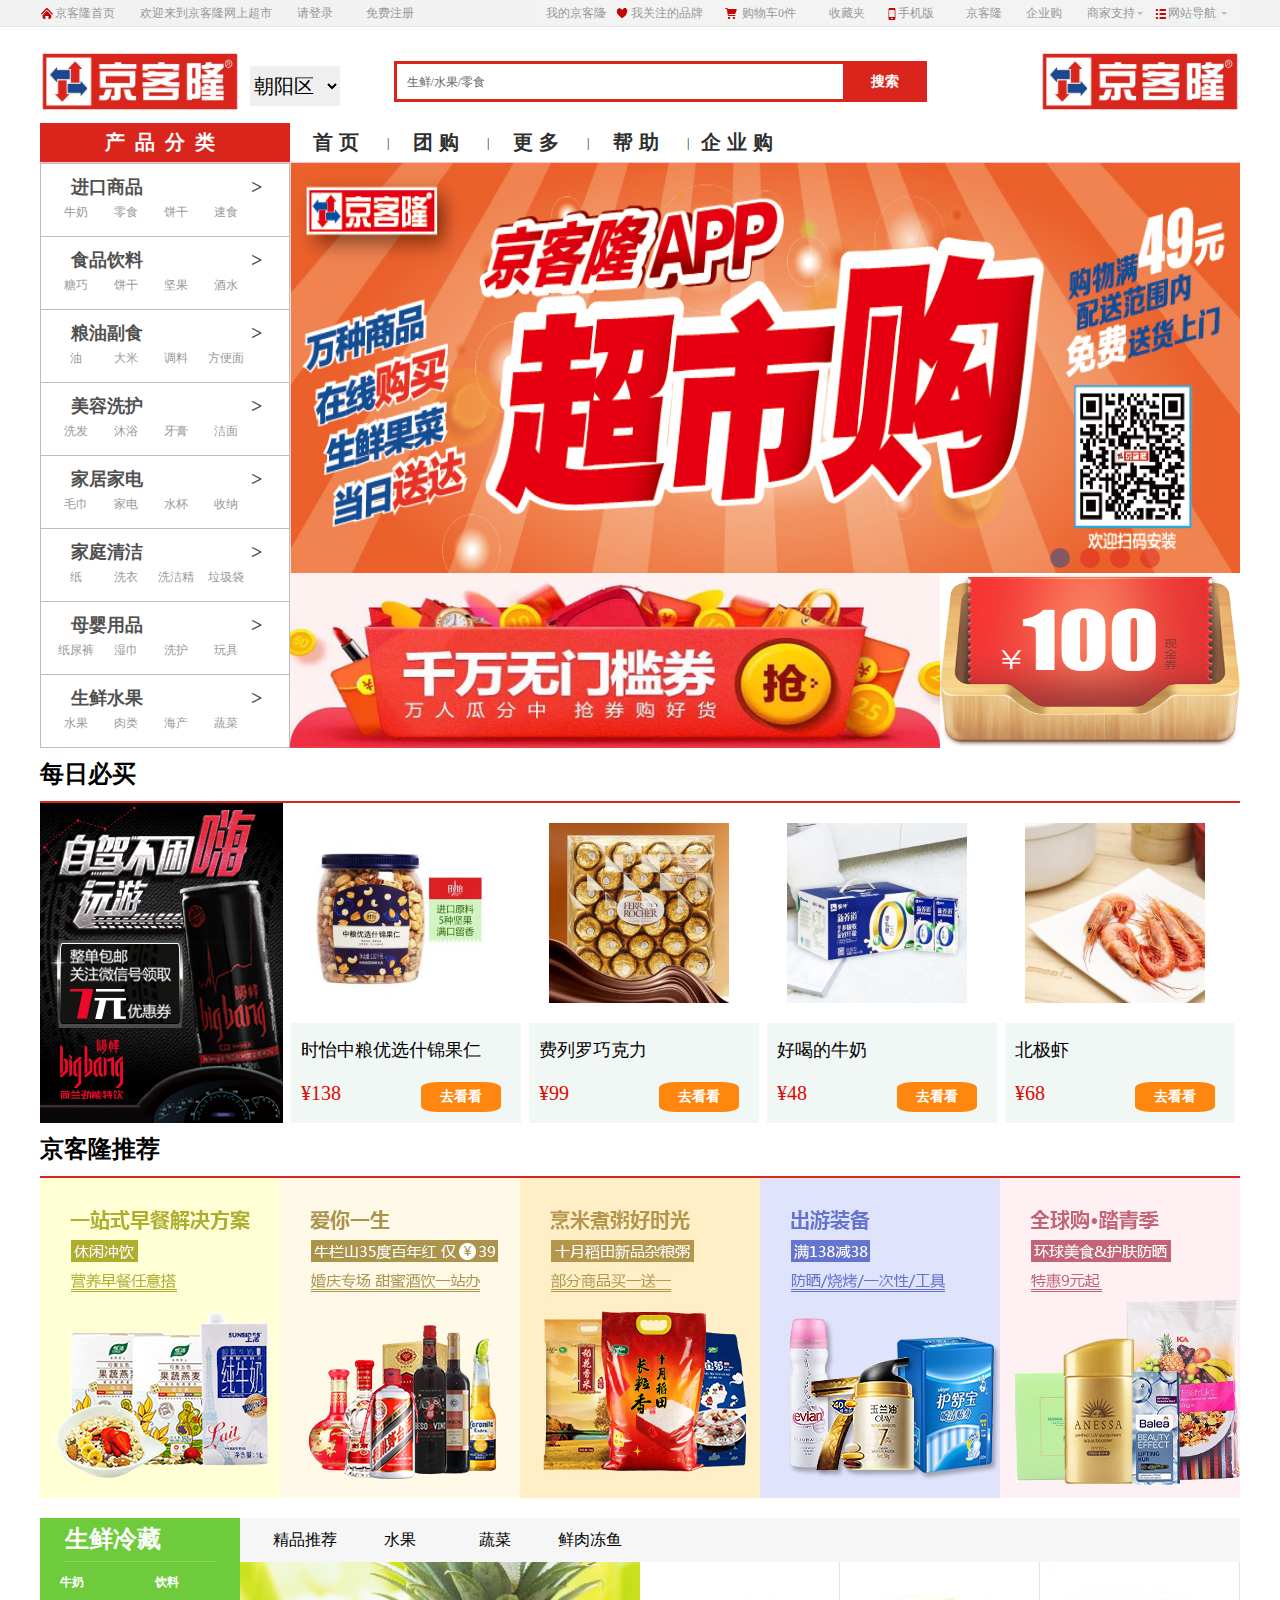
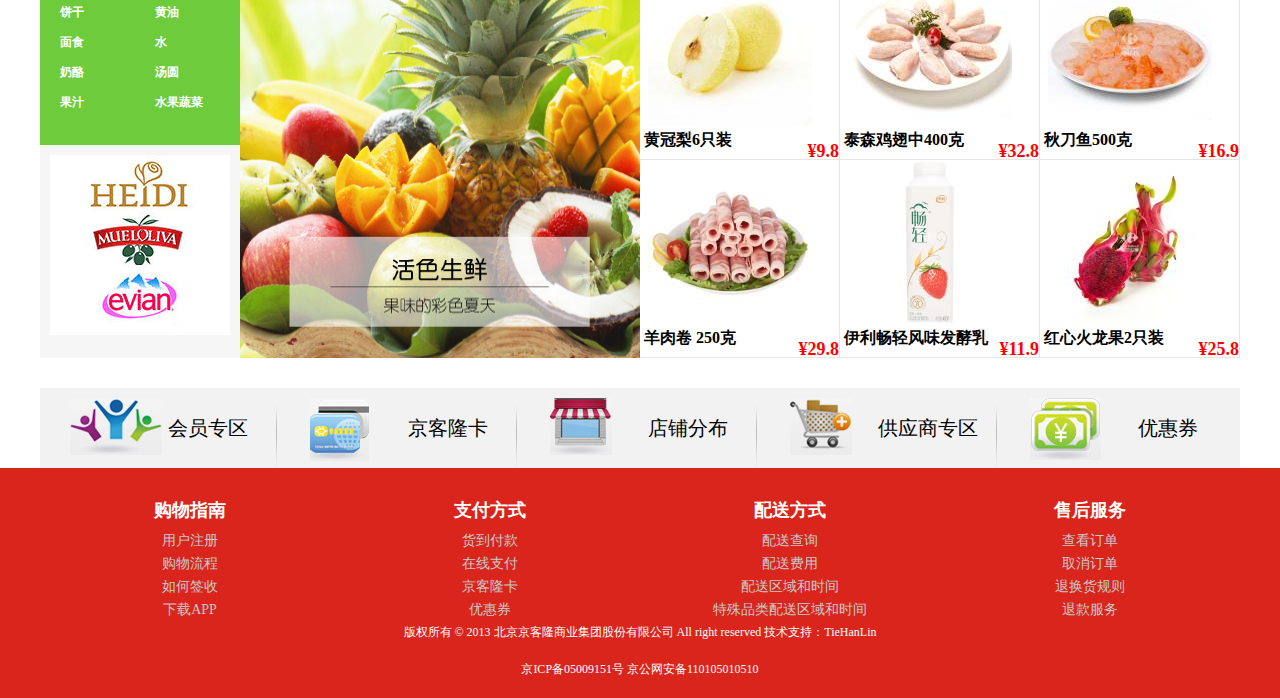
<file: index.html>
<!DOCTYPE html>
<html>

	<head>
		<meta charset="utf-8" />
		<title></title>
		<link rel="stylesheet" href="css/index.css" type="text/css" />
		<link rel="stylesheet" href="css/index02.css" type="text/css" />
	</head>

	<body>
		<div id="returnTop"><img src="img/mascot_tm.jpg" width="200" height="200" /><span>返回顶部</span></div>
		<header>
			<div class="Top">
				<ul class="Top01">
					<li class="Top01Li01">
						<a href="index.html">京客隆首页</a>
					</li>
					<li class="Top01Li02">欢迎来到京客隆网上超市</li>
					<li class="Top01Li03">
						<a href="login.html">请登录</a>
						<a href="login.html">免费注册</a>
					</li>
				</ul>
				<ul class="Top02">
					<li class="Top02Li01">
						<dl>
							<dt><a href="index.html">我的京客隆</a></dt>
							<dd>
								<a href="index.html">已买到宝贝</a>
							</dd>
							<dd>
								<a href="index.html">已卖出宝贝</a>
							</dd>
						</dl>
					</li>
					<li class="Top02Li02">
						<a href="more.html">我关注的品牌</a>
					</li>
					<li class="Top02Li03">
						<a href="##">购物车0件</a>
					</li>
					<li class="Top02Li04">
						<dl>
							<dt><a href="##">收藏夹</a></dt>
							<dd>
								<a href="##">收藏的宝贝</a>
							</dd>
							<dd>
								<a href="##">收藏的店铺</a>
							</dd>
						</dl>
					</li>
					<li class="Top02Li05">
						<dl>
							<dt><a href="##">手机版</a></dt>
							<dd><img src="img/qrmar.jpg" width="160" height="220"/></dd>
						</dl>
					</li>
					<li class="Top02Li06">
						<a href="index.html">京客隆</a>
					</li>
					<li class="Top02Li07">
						<a href="##">企业购</a>
					</li>
					<li class="Top02Li08">
						<dl>
							<dt><a href="help.html">商家支持</a></dt>
							<dd style="text-align:left;"><b>商家：</b></dd>
							<dd>
								<a href="help.html">商家中心</a>
								<a href="help.html">商家入驻</a>
							</dd>
							<dd>
								<a href="help.html">运营服务</a>
								<a href="help.html">商家品控</a>
							</dd>
							<dd>
								<a href="help.html">商家工具</a>
								<a href="help.html">商家规则</a>
							</dd>
							<dd style="text-align:left;"><b>帮助：</b></dd>
							<dd style="border-bottom:1px dashed #999999;">
								<a href="help.html">帮助中心</a>
							</dd>
						</dl>
					</li>
					<li class="Top02Li09">
						<a href="help.html">网站导航</a>
					</li>
				</ul>
			</div>
		</header>
		<div class="Seracher">
			<div style="width:1200px;height:24px;">
				<!--空盒子-->
			</div>

			<div class="SeracherBody">
				<form action="more.html" method="get">
					<a href="index.html"><img src="img/timg.jpg" width="200" height="61" style="float:left;" /></a>
					<div class="SeracherBodyArea">

						<select>
							<option>朝阳区</option>
							<option>海淀区</option>
						</select>
					</div>

					<div class="InputSearch">
						<div class="Onlyborder">
							<input type="text" id="serach" value="生鲜/水果/零食" name="serach" />
							<input type="submit" value="搜索" class="InputSearchButton" />
						</div>
					</div>
					<div class="SeracherBodyRight">
						<a href="index.html"><img src="img/timg.jpg" width="200" height="61" style="float:right;" /></a>
					</div>
				</form>
			</div>
		</div>
		<div id="bodyer">
			<div id="eyes">
				<ul class="eyesTitle">
					<li class="eyesTitleLi01">产品分类</li>
					<li class="eyesTitleLi02">
						<a href="index.html">首页</a><span>|</span></li>
					<li class="eyesTitleLi02">
						<a href="tuangou.html">团购</a><span>|</span></li>
					<li class="eyesTitleLi02">
						<a href="more.html">更多</a><span>|</span></li>
					<li class="eyesTitleLi02">
						<a href="help.html">帮助</a><span>|</span></li>
					<li class="eyesTitleLi02">
						<a href="##">企业购</a>
					</li>
				</ul>
				<div id="eyesTab">
					<ul class="eyesUl">
						<li>
							<dt><a href="more.html">进口商品</a><span>&gt;</span></dt>
							<dd>
								<a href="more.html">牛奶</a>
							</dd>
							<dd>
								<a href="more.html">零食</a>
							</dd>
							<dd>
								<a href="more.html">饼干</a>
							</dd>
							<dd>
								<a href="more.html">速食</a>
							</dd>
						</li>
						<li>
							<dt><a href="more.html">食品饮料</a><span>&gt;</span></dt>
							<dd>
								<a href="more.html">糖巧</a>
							</dd>
							<dd>
								<a href="more.html">饼干</a>
							</dd>
							<dd>
								<a href="more.html">坚果</a>
							</dd>
							<dd>
								<a href="more.html">酒水</a>
							</dd>
						</li>
						<li>
							<dt><a href="more.html">粮油副食</a><span>&gt;</span></dt>
							<dd>
								<a href="more.html">油</a>
							</dd>
							<dd>
								<a href="more.html">大米</a>
							</dd>
							<dd>
								<a href="more.html">调料</a>
							</dd>
							<dd>
								<a href="more.html">方便面</a>
							</dd>
						</li>
						<li>
							<dt><a href="more.html">美容洗护</a><span>&gt;</span></dt>
							<dd>
								<a href="more.html">洗发</a>
							</dd>
							<dd>
								<a href="more.html">沐浴</a>
							</dd>
							<dd>
								<a href="more.html">牙膏</a>
							</dd>
							<dd>
								<a href="more.html">洁面</a>
							</dd>
						</li>
						<li>
							<dt><a href="more.html">家居家电</a><span>&gt;</span></dt>
							<dd>
								<a href="more.html">毛巾</a>
							</dd>
							<dd>
								<a href="more.html">家电</a>
							</dd>
							<dd>
								<a href="more.html">水杯</a>
							</dd>
							<dd>
								<a href="more.html">收纳</a>
							</dd>
						</li>
						<li>
							<dt><a href="more.html">家庭清洁</a><span>&gt;</span></dt>
							<dd>
								<a href="more.html">纸</a>
							</dd>
							<dd>
								<a href="more.html">洗衣</a>
							</dd>
							<dd>
								<a href="more.html">洗洁精</a>
							</dd>
							<dd>
								<a href="more.html">垃圾袋</a>
							</dd>
						</li>
						<li>
							<dt><a href="more.html">母婴用品</a><span>&gt;</span></dt>
							<dd>
								<a href="more.html">纸尿裤</a>
							</dd>
							<dd>
								<a href="more.html">湿巾</a>
							</dd>
							<dd>
								<a href="more.html">洗护</a>
							</dd>
							<dd>
								<a href="more.html">玩具</a>
							</dd>
						</li>
						<li>
							<dt><a href="more.html">生鲜水果</a><span>&gt;</span></dt>
							<dd>
								<a href="more.html">水果</a>
							</dd>
							<dd>
								<a href="more.html">肉类</a>
							</dd>
							<dd>
								<a href="more.html">海产</a>
							</dd>
							<dd>
								<a href="more.html">蔬菜</a>
							</dd>
						</li>
					</ul>
					<div class="EightList">
						<div class="List01">
							<dl>
								<dt>进口食品</dt>
								<dd>
									<a href="more.html">休闲零食</a>
									<a href="more.html">饼干蛋糕</a>
									<a href="more.html">橄榄油</a>
								</dd>
								<dd>
									<a href="more.html">坚果蜜饯</a>
									<a href="more.html">糖果巧克力</a>
								</dd>
								<dd>
									<a href="more.html">进口牛奶</a>
									<a href="more.html">方便食品</a>
									<a href="more.html">饮料冲调</a>
								</dd>
							</dl>
							<dl>
								<dt>休闲食品</dt>
								<dd>
									<a href="more.html">进口零食</a>
									<a href="more.html">牛肉脯</a>
									<a href="more.html">薯片</a>
								</dd>
								<dd>
									<a href="more.html">果冻</a>
									<a href="more.html">海苔</a>
									<a href="more.html">牛肉干</a>
								</dd>
								<dd>
									<a href="more.html">果蔬干</a>
									<a href="more.html">鸭脖</a>
									<a href="more.html">辣条</a>
								</dd>
							</dl>
							<dl>
								<dt>坚果炒货</dt>
								<dd>
									<a href="more.html">瓜子</a>
									<a href="more.html">核桃</a>
									<a href="more.html">夏威夷果</a>
								</dd>
								<dd>
									<a href="more.html">松子</a>
									<a href="more.html">开心果</a>
									<a href="more.html">腰果</a>
								</dd>
								<dd>
									<a href="more.html">巴旦木</a>
									<a href="more.html">花生</a>
									<a href="more.html">橄榄油</a>
								</dd>
							</dl>
							<dl>
								<dt>蜜饯果干</dt>
								<dd>
									<a href="more.html">枣夹核桃</a>
									<a href="more.html">葡萄干</a>
									<a href="more.html">芒果干</a>
								</dd>
								<dd>
									<a href="more.html">梅</a>
									<a href="more.html">山楂</a>
									<a href="more.html">枸杞</a>
								</dd>
								<dd>
									<a href="more.html">蔓越莓</a>
									<a href="more.html">栗子</a>
									<a href="more.html">芋头</a>
								</dd>
							</dl>
							<dl>
								<dt>牛奶</dt>
								<dd>
									<a href="more.html">进口牛奶</a>
									<a href="more.html">牛奶乳品</a>
									<a href="more.html">酸奶</a>
								</dd>
								<dd>
									<a href="more.html">乳酸饮料</a>
									<a href="more.html">儿童奶</a>
									<a href="more.html">鲜奶</a>
								</dd>
								<dd>
									<a href="more.html">成人奶粉</a>
									<a href="more.html">乳酸饮料</a>
									<a href="more.html">风味奶</a>
								</dd>
							</dl>
							<dl>
								<dt>营养冲调</dt>
								<dd>
									<a href="more.html">麦片</a>
									<a href="more.html">咖啡</a>
									<a href="more.html">奶茶</a>
								</dd>
								<dd>
									<a href="more.html">谷粉豆浆</a>
									<a href="more.html">进口咖啡</a>
									<a href="more.html">蜂蜜</a>
								</dd>
								<dd>
									<a href="more.html">柚子茶</a>
									<a href="more.html">营养奶粉</a>
								</dd>
							</dl>
							<dl>
								<dt>蛋糕饼干</dt>
								<dd>
									<a href="more.html">进口饼干</a>
									<a href="more.html">曲奇</a>
									<a href="more.html">面包</a>
								</dd>
								<dd>
									<a href="more.html">蛋糕</a>
									<a href="more.html">肉松饼</a>
								</dd>
								<dd>
									<a href="more.html">派</a>
									<a href="more.html">蛋卷</a>
									<a href="more.html">威化</a>
								</dd>
							</dl>
							<dl>
								<dt>糖果巧克力</dt>
								<dd>
									<a href="more.html">进口巧克力</a>
									<a href="more.html">巧克力</a>
									<a href="more.html">口香糖</a>
								</dd>
								<dd>
									<a href="more.html">棒棒糖</a>
									<a href="more.html">喜糖</a>
									<a href="more.html">糖</a>
								</dd>
								<dd>
									<a href="more.html">润喉糖</a>
									<a href="more.html">黑巧克力</a>
								</dd>
							</dl>
							<dl>
								<dt>茗茶</dt>
								<dd>
									<a href="more.html">铁观音</a>
									<a href="more.html">乌龙茶</a>
									<a href="more.html">龙井</a>
								</dd>
								<dd>
									<a href="more.html">普洱</a>
									<a href="more.html">红茶</a>
									<a href="more.html">绿茶</a>
								</dd>
								<dd>
									<a href="more.html">白茶</a>
									<a href="more.html">黑茶</a>
									<a href="more.html">养生茶</a>
								</dd>
							</dl>
							<li class="EightListtowPic">
								<a href="more.html"><img src="img/jinkouFood.jpg" /></a>
								<a href="more.html"><img src="img/jinkouFood1.jpg" /></a>
							</li>
						</div>
						<div class="List02">
							
							<dl>
								<dt>休闲食品</dt>
								<dd>
									<a href="more.html">进口零食</a>
									<a href="more.html">牛肉脯</a>
									<a href="more.html">薯片</a>
								</dd>
								<dd>
									<a href="more.html">果冻</a>
									<a href="more.html">海苔</a>
									<a href="more.html">牛肉干</a>
								</dd>
								<dd>
									<a href="more.html">果蔬干</a>
									<a href="more.html">鸭脖</a>
									<a href="more.html">辣条</a>
								</dd>
							</dl>
							<dl>
								<dt>坚果炒货</dt>
								<dd>
									<a href="more.html">瓜子</a>
									<a href="more.html">核桃</a>
									<a href="more.html">夏威夷果</a>
								</dd>
								<dd>
									<a href="more.html">松子</a>
									<a href="more.html">开心果</a>
									<a href="more.html">腰果</a>
								</dd>
								<dd>
									<a href="more.html">巴旦木</a>
									<a href="more.html">花生</a>
									<a href="more.html">橄榄油</a>
								</dd>
							</dl>
							<dl>
								<dt>蜜饯果干</dt>
								<dd>
									<a href="more.html">枣夹核桃</a>
									<a href="more.html">葡萄干</a>
									<a href="more.html">芒果干</a>
								</dd>
								<dd>
									<a href="more.html">梅</a>
									<a href="more.html">山楂</a>
									<a href="more.html">枸杞</a>
								</dd>
								<dd>
									<a href="more.html">蔓越莓</a>
									<a href="more.html">栗子</a>
									<a href="more.html">芋头</a>
								</dd>
							</dl>
							<dl>
								<dt>糖果巧克力</dt>
								<dd>
									<a href="more.html">进口巧克力</a>
									<a href="more.html">巧克力</a>
									<a href="more.html">口香糖</a>
								</dd>
								<dd>
									<a href="more.html">棒棒糖</a>
									<a href="more.html">喜糖</a>
									<a href="more.html">糖</a>
								</dd>
								<dd>
									<a href="more.html">润喉糖</a>
									<a href="more.html">黑巧克力</a>
								</dd>
							</dl>
							<dl>
								<dt>牛奶</dt>
								<dd>
									<a href="more.html">进口牛奶</a>
									<a href="more.html">牛奶乳品</a>
									<a href="more.html">酸奶</a>
								</dd>
								<dd>
									<a href="more.html">乳酸饮料</a>
									<a href="more.html">儿童奶</a>
									<a href="more.html">鲜奶</a>
								</dd>
								<dd>
									<a href="more.html">成人奶粉</a>
									<a href="more.html">乳酸饮料</a>
									<a href="more.html">风味奶</a>
								</dd>
							</dl>
							<dl>
								<dt>营养冲调</dt>
								<dd>
									<a href="more.html">麦片</a>
									<a href="more.html">咖啡</a>
									<a href="more.html">奶茶</a>
								</dd>
								<dd>
									<a href="more.html">谷粉豆浆</a>
									<a href="more.html">进口咖啡</a>
									<a href="more.html">蜂蜜</a>
								</dd>
								<dd>
									<a href="more.html">柚子茶</a>
									<a href="more.html">营养奶粉</a>
								</dd>
							</dl>
							<dl>
								<dt>蛋糕饼干</dt>
								<dd>
									<a href="more.html">进口饼干</a>
									<a href="more.html">曲奇</a>
									<a href="more.html">面包</a>
								</dd>
								<dd>
									<a href="more.html">蛋糕</a>
									<a href="more.html">肉松饼</a>
								</dd>
								<dd>
									<a href="more.html">派</a>
									<a href="more.html">蛋卷</a>
									<a href="more.html">威化</a>
								</dd>
							</dl>
							
							<dl>
								<dt>进口食品</dt>
								<dd>
									<a href="more.html">休闲零食</a>
									<a href="more.html">饼干蛋糕</a>
									<a href="more.html">橄榄油</a>
								</dd>
								<dd>
									<a href="more.html">坚果蜜饯</a>
									<a href="more.html">糖果巧克力</a>
								</dd>
								<dd>
									<a href="more.html">进口牛奶</a>
									<a href="more.html">方便食品</a>
									<a href="more.html">饮料冲调</a>
								</dd>
							</dl>
							<dl>
								<dt>茗茶</dt>
								<dd>
									<a href="more.html">铁观音</a>
									<a href="more.html">乌龙茶</a>
									<a href="more.html">龙井</a>
								</dd>
								<dd>
									<a href="more.html">普洱</a>
									<a href="more.html">红茶</a>
									<a href="more.html">绿茶</a>
								</dd>
								<dd>
									<a href="more.html">白茶</a>
									<a href="more.html">黑茶</a>
									<a href="more.html">养生茶</a>
								</dd>
							</dl>
							<li class="EightListtowPic">
								<a href="more.html"><img src="img/jinkouFood.jpg" /></a>
								<a href="more.html"><img src="img/jinkouFood1.jpg" /></a>
							</li>
						</div>
						<div class="List03">
							<dl>
								<dt>进口食品</dt>
								<dd>
									<a href="more.html">休闲零食</a>
									<a href="more.html">饼干蛋糕</a>
									<a href="more.html">橄榄油</a>
								</dd>
								<dd>
									<a href="more.html">坚果蜜饯</a>
									<a href="more.html">糖果巧克力</a>
								</dd>
								<dd>
									<a href="more.html">进口牛奶</a>
									<a href="more.html">方便食品</a>
									<a href="more.html">饮料冲调</a>
								</dd>
							</dl>
							
							<dl>
								<dt>坚果炒货</dt>
								<dd>
									<a href="more.html">瓜子</a>
									<a href="more.html">核桃</a>
									<a href="more.html">夏威夷果</a>
								</dd>
								<dd>
									<a href="more.html">松子</a>
									<a href="more.html">开心果</a>
									<a href="more.html">腰果</a>
								</dd>
								<dd>
									<a href="more.html">巴旦木</a>
									<a href="more.html">花生</a>
									<a href="more.html">橄榄油</a>
								</dd>
							</dl>
							<dl>
								<dt>休闲食品</dt>
								<dd>
									<a href="more.html">进口零食</a>
									<a href="more.html">牛肉脯</a>
									<a href="more.html">薯片</a>
								</dd>
								<dd>
									<a href="more.html">果冻</a>
									<a href="more.html">海苔</a>
									<a href="more.html">牛肉干</a>
								</dd>
								<dd>
									<a href="more.html">果蔬干</a>
									<a href="more.html">鸭脖</a>
									<a href="more.html">辣条</a>
								</dd>
							</dl>
							
							<dl>
								<dt>牛奶</dt>
								<dd>
									<a href="more.html">进口牛奶</a>
									<a href="more.html">牛奶乳品</a>
									<a href="more.html">酸奶</a>
								</dd>
								<dd>
									<a href="more.html">乳酸饮料</a>
									<a href="more.html">儿童奶</a>
									<a href="more.html">鲜奶</a>
								</dd>
								<dd>
									<a href="more.html">成人奶粉</a>
									<a href="more.html">乳酸饮料</a>
									<a href="more.html">风味奶</a>
								</dd>
							</dl>
							<dl>
								<dt>营养冲调</dt>
								<dd>
									<a href="more.html">麦片</a>
									<a href="more.html">咖啡</a>
									<a href="more.html">奶茶</a>
								</dd>
								<dd>
									<a href="more.html">谷粉豆浆</a>
									<a href="more.html">进口咖啡</a>
									<a href="more.html">蜂蜜</a>
								</dd>
								<dd>
									<a href="more.html">柚子茶</a>
									<a href="more.html">营养奶粉</a>
								</dd>
							</dl>
							<dl>
								<dt>蜜饯果干</dt>
								<dd>
									<a href="more.html">枣夹核桃</a>
									<a href="more.html">葡萄干</a>
									<a href="more.html">芒果干</a>
								</dd>
								<dd>
									<a href="more.html">梅</a>
									<a href="more.html">山楂</a>
									<a href="more.html">枸杞</a>
								</dd>
								<dd>
									<a href="more.html">蔓越莓</a>
									<a href="more.html">栗子</a>
									<a href="more.html">芋头</a>
								</dd>
							</dl>
							<dl>
								<dt>蛋糕饼干</dt>
								<dd>
									<a href="more.html">进口饼干</a>
									<a href="more.html">曲奇</a>
									<a href="more.html">面包</a>
								</dd>
								<dd>
									<a href="more.html">蛋糕</a>
									<a href="more.html">肉松饼</a>
								</dd>
								<dd>
									<a href="more.html">派</a>
									<a href="more.html">蛋卷</a>
									<a href="more.html">威化</a>
								</dd>
							</dl>
							<dl>
								<dt>糖果巧克力</dt>
								<dd>
									<a href="more.html">进口巧克力</a>
									<a href="more.html">巧克力</a>
									<a href="more.html">口香糖</a>
								</dd>
								<dd>
									<a href="more.html">棒棒糖</a>
									<a href="more.html">喜糖</a>
									<a href="more.html">糖</a>
								</dd>
								<dd>
									<a href="more.html">润喉糖</a>
									<a href="more.html">黑巧克力</a>
								</dd>
							</dl>
							<dl>
								<dt>茗茶</dt>
								<dd>
									<a href="more.html">铁观音</a>
									<a href="more.html">乌龙茶</a>
									<a href="more.html">龙井</a>
								</dd>
								<dd>
									<a href="more.html">普洱</a>
									<a href="more.html">红茶</a>
									<a href="more.html">绿茶</a>
								</dd>
								<dd>
									<a href="more.html">白茶</a>
									<a href="more.html">黑茶</a>
									<a href="more.html">养生茶</a>
								</dd>
							</dl>
							<li class="EightListtowPic">
								<a href="more.html"><img src="img/jinkouFood.jpg" /></a>
								<a href="more.html"><img src="img/jinkouFood1.jpg" /></a>
							</li>
						</div>
						<div class="List04">
							
							<dl>
								<dt>休闲食品</dt>
								<dd>
									<a href="more.html">进口零食</a>
									<a href="more.html">牛肉脯</a>
									<a href="more.html">薯片</a>
								</dd>
								<dd>
									<a href="more.html">果冻</a>
									<a href="more.html">海苔</a>
									<a href="more.html">牛肉干</a>
								</dd>
								<dd>
									<a href="more.html">果蔬干</a>
									<a href="more.html">鸭脖</a>
									<a href="more.html">辣条</a>
								</dd>
							</dl>
							<dl>
								<dt>坚果炒货</dt>
								<dd>
									<a href="more.html">瓜子</a>
									<a href="more.html">核桃</a>
									<a href="more.html">夏威夷果</a>
								</dd>
								<dd>
									<a href="more.html">松子</a>
									<a href="more.html">开心果</a>
									<a href="more.html">腰果</a>
								</dd>
								<dd>
									<a href="more.html">巴旦木</a>
									<a href="more.html">花生</a>
									<a href="more.html">橄榄油</a>
								</dd>
							</dl>
							
							<dl>
								<dt>进口食品</dt>
								<dd>
									<a href="more.html">休闲零食</a>
									<a href="more.html">饼干蛋糕</a>
									<a href="more.html">橄榄油</a>
								</dd>
								<dd>
									<a href="more.html">坚果蜜饯</a>
									<a href="more.html">糖果巧克力</a>
								</dd>
								<dd>
									<a href="more.html">进口牛奶</a>
									<a href="more.html">方便食品</a>
									<a href="more.html">饮料冲调</a>
								</dd>
							</dl>
							<dl>
								<dt>牛奶</dt>
								<dd>
									<a href="more.html">进口牛奶</a>
									<a href="more.html">牛奶乳品</a>
									<a href="more.html">酸奶</a>
								</dd>
								<dd>
									<a href="more.html">乳酸饮料</a>
									<a href="more.html">儿童奶</a>
									<a href="more.html">鲜奶</a>
								</dd>
								<dd>
									<a href="more.html">成人奶粉</a>
									<a href="more.html">乳酸饮料</a>
									<a href="more.html">风味奶</a>
								</dd>
							</dl>
							<dl>
								<dt>营养冲调</dt>
								<dd>
									<a href="more.html">麦片</a>
									<a href="more.html">咖啡</a>
									<a href="more.html">奶茶</a>
								</dd>
								<dd>
									<a href="more.html">谷粉豆浆</a>
									<a href="more.html">进口咖啡</a>
									<a href="more.html">蜂蜜</a>
								</dd>
								<dd>
									<a href="more.html">柚子茶</a>
									<a href="more.html">营养奶粉</a>
								</dd>
							</dl>
							<dl>
								<dt>蜜饯果干</dt>
								<dd>
									<a href="more.html">枣夹核桃</a>
									<a href="more.html">葡萄干</a>
									<a href="more.html">芒果干</a>
								</dd>
								<dd>
									<a href="more.html">梅</a>
									<a href="more.html">山楂</a>
									<a href="more.html">枸杞</a>
								</dd>
								<dd>
									<a href="more.html">蔓越莓</a>
									<a href="more.html">栗子</a>
									<a href="more.html">芋头</a>
								</dd>
							</dl>
							
							<dl>
								<dt>糖果巧克力</dt>
								<dd>
									<a href="more.html">进口巧克力</a>
									<a href="more.html">巧克力</a>
									<a href="more.html">口香糖</a>
								</dd>
								<dd>
									<a href="more.html">棒棒糖</a>
									<a href="more.html">喜糖</a>
									<a href="more.html">糖</a>
								</dd>
								<dd>
									<a href="more.html">润喉糖</a>
									<a href="more.html">黑巧克力</a>
								</dd>
							</dl>
							<dl>
								<dt>茗茶</dt>
								<dd>
									<a href="more.html">铁观音</a>
									<a href="more.html">乌龙茶</a>
									<a href="more.html">龙井</a>
								</dd>
								<dd>
									<a href="more.html">普洱</a>
									<a href="more.html">红茶</a>
									<a href="more.html">绿茶</a>
								</dd>
								<dd>
									<a href="more.html">白茶</a>
									<a href="more.html">黑茶</a>
									<a href="more.html">养生茶</a>
								</dd>
							</dl>
							<dl>
								<dt>蛋糕饼干</dt>
								<dd>
									<a href="more.html">进口饼干</a>
									<a href="more.html">曲奇</a>
									<a href="more.html">面包</a>
								</dd>
								<dd>
									<a href="more.html">蛋糕</a>
									<a href="more.html">肉松饼</a>
								</dd>
								<dd>
									<a href="more.html">派</a>
									<a href="more.html">蛋卷</a>
									<a href="more.html">威化</a>
								</dd>
							</dl>
							<li class="EightListtowPic">
								<a href="more.html"><img src="img/jinkouFood.jpg" /></a>
								<a href="more.html"><img src="img/jinkouFood1.jpg" /></a>
							</li>
						</div>
						<div class="List05">
							<dl>
								<dt>茗茶</dt>
								<dd>
									<a href="more.html">铁观音</a>
									<a href="more.html">乌龙茶</a>
									<a href="more.html">龙井</a>
								</dd>
								<dd>
									<a href="more.html">普洱</a>
									<a href="more.html">红茶</a>
									<a href="more.html">绿茶</a>
								</dd>
								<dd>
									<a href="more.html">白茶</a>
									<a href="more.html">黑茶</a>
									<a href="more.html">养生茶</a>
								</dd>
							</dl>
							<dl>
								<dt>休闲食品</dt>
								<dd>
									<a href="more.html">进口零食</a>
									<a href="more.html">牛肉脯</a>
									<a href="more.html">薯片</a>
								</dd>
								<dd>
									<a href="more.html">果冻</a>
									<a href="more.html">海苔</a>
									<a href="more.html">牛肉干</a>
								</dd>
								<dd>
									<a href="more.html">果蔬干</a>
									<a href="more.html">鸭脖</a>
									<a href="more.html">辣条</a>
								</dd>
							</dl>
							<dl>
								<dt>坚果炒货</dt>
								<dd>
									<a href="more.html">瓜子</a>
									<a href="more.html">核桃</a>
									<a href="more.html">夏威夷果</a>
								</dd>
								<dd>
									<a href="more.html">松子</a>
									<a href="more.html">开心果</a>
									<a href="more.html">腰果</a>
								</dd>
								<dd>
									<a href="more.html">巴旦木</a>
									<a href="more.html">花生</a>
									<a href="more.html">橄榄油</a>
								</dd>
							</dl>
							<dl>
								<dt>蜜饯果干</dt>
								<dd>
									<a href="more.html">枣夹核桃</a>
									<a href="more.html">葡萄干</a>
									<a href="more.html">芒果干</a>
								</dd>
								<dd>
									<a href="more.html">梅</a>
									<a href="more.html">山楂</a>
									<a href="more.html">枸杞</a>
								</dd>
								<dd>
									<a href="more.html">蔓越莓</a>
									<a href="more.html">栗子</a>
									<a href="more.html">芋头</a>
								</dd>
							</dl>
							<dl>
								<dt>牛奶</dt>
								<dd>
									<a href="more.html">进口牛奶</a>
									<a href="more.html">牛奶乳品</a>
									<a href="more.html">酸奶</a>
								</dd>
								<dd>
									<a href="more.html">乳酸饮料</a>
									<a href="more.html">儿童奶</a>
									<a href="more.html">鲜奶</a>
								</dd>
								<dd>
									<a href="more.html">成人奶粉</a>
									<a href="more.html">乳酸饮料</a>
									<a href="more.html">风味奶</a>
								</dd>
							</dl>
							<dl>
								<dt>营养冲调</dt>
								<dd>
									<a href="more.html">麦片</a>
									<a href="more.html">咖啡</a>
									<a href="more.html">奶茶</a>
								</dd>
								<dd>
									<a href="more.html">谷粉豆浆</a>
									<a href="more.html">进口咖啡</a>
									<a href="more.html">蜂蜜</a>
								</dd>
								<dd>
									<a href="more.html">柚子茶</a>
									<a href="more.html">营养奶粉</a>
								</dd>
							</dl>
							<dl>
								<dt>进口食品</dt>
								<dd>
									<a href="more.html">休闲零食</a>
									<a href="more.html">饼干蛋糕</a>
									<a href="more.html">橄榄油</a>
								</dd>
								<dd>
									<a href="more.html">坚果蜜饯</a>
									<a href="more.html">糖果巧克力</a>
								</dd>
								<dd>
									<a href="more.html">进口牛奶</a>
									<a href="more.html">方便食品</a>
									<a href="more.html">饮料冲调</a>
								</dd>
							</dl>
							<dl>
								<dt>蛋糕饼干</dt>
								<dd>
									<a href="more.html">进口饼干</a>
									<a href="more.html">曲奇</a>
									<a href="more.html">面包</a>
								</dd>
								<dd>
									<a href="more.html">蛋糕</a>
									<a href="more.html">肉松饼</a>
								</dd>
								<dd>
									<a href="more.html">派</a>
									<a href="more.html">蛋卷</a>
									<a href="more.html">威化</a>
								</dd>
							</dl>
							<dl>
								<dt>糖果巧克力</dt>
								<dd>
									<a href="more.html">进口巧克力</a>
									<a href="more.html">巧克力</a>
									<a href="more.html">口香糖</a>
								</dd>
								<dd>
									<a href="more.html">棒棒糖</a>
									<a href="more.html">喜糖</a>
									<a href="more.html">糖</a>
								</dd>
								<dd>
									<a href="more.html">润喉糖</a>
									<a href="more.html">黑巧克力</a>
								</dd>
							</dl>
							
							<li class="EightListtowPic">
								<a href="more.html"><img src="img/jinkouFood.jpg" /></a>
								<a href="more.html"><img src="img/jinkouFood1.jpg" /></a>
							</li>
						</div>
						<div class="List06">
							<dl>
								<dt>进口食品</dt>
								<dd>
									<a href="more.html">休闲零食</a>
									<a href="more.html">饼干蛋糕</a>
									<a href="more.html">橄榄油</a>
								</dd>
								<dd>
									<a href="more.html">坚果蜜饯</a>
									<a href="more.html">糖果巧克力</a>
								</dd>
								<dd>
									<a href="more.html">进口牛奶</a>
									<a href="more.html">方便食品</a>
									<a href="more.html">饮料冲调</a>
								</dd>
							</dl>
							
							<dl>
								<dt>坚果炒货</dt>
								<dd>
									<a href="more.html">瓜子</a>
									<a href="more.html">核桃</a>
									<a href="more.html">夏威夷果</a>
								</dd>
								<dd>
									<a href="more.html">松子</a>
									<a href="more.html">开心果</a>
									<a href="more.html">腰果</a>
								</dd>
								<dd>
									<a href="more.html">巴旦木</a>
									<a href="more.html">花生</a>
									<a href="more.html">橄榄油</a>
								</dd>
							</dl>
							<dl>
								<dt>蜜饯果干</dt>
								<dd>
									<a href="more.html">枣夹核桃</a>
									<a href="more.html">葡萄干</a>
									<a href="more.html">芒果干</a>
								</dd>
								<dd>
									<a href="more.html">梅</a>
									<a href="more.html">山楂</a>
									<a href="more.html">枸杞</a>
								</dd>
								<dd>
									<a href="more.html">蔓越莓</a>
									<a href="more.html">栗子</a>
									<a href="more.html">芋头</a>
								</dd>
							</dl>
							<dl>
								<dt>营养冲调</dt>
								<dd>
									<a href="more.html">麦片</a>
									<a href="more.html">咖啡</a>
									<a href="more.html">奶茶</a>
								</dd>
								<dd>
									<a href="more.html">谷粉豆浆</a>
									<a href="more.html">进口咖啡</a>
									<a href="more.html">蜂蜜</a>
								</dd>
								<dd>
									<a href="more.html">柚子茶</a>
									<a href="more.html">营养奶粉</a>
								</dd>
							</dl>
							<dl>
								<dt>牛奶</dt>
								<dd>
									<a href="more.html">进口牛奶</a>
									<a href="more.html">牛奶乳品</a>
									<a href="more.html">酸奶</a>
								</dd>
								<dd>
									<a href="more.html">乳酸饮料</a>
									<a href="more.html">儿童奶</a>
									<a href="more.html">鲜奶</a>
								</dd>
								<dd>
									<a href="more.html">成人奶粉</a>
									<a href="more.html">乳酸饮料</a>
									<a href="more.html">风味奶</a>
								</dd>
							</dl>
							
							<dl>
								<dt>茗茶</dt>
								<dd>
									<a href="more.html">铁观音</a>
									<a href="more.html">乌龙茶</a>
									<a href="more.html">龙井</a>
								</dd>
								<dd>
									<a href="more.html">普洱</a>
									<a href="more.html">红茶</a>
									<a href="more.html">绿茶</a>
								</dd>
								<dd>
									<a href="more.html">白茶</a>
									<a href="more.html">黑茶</a>
									<a href="more.html">养生茶</a>
								</dd>
							</dl>
							<dl>
								<dt>蛋糕饼干</dt>
								<dd>
									<a href="more.html">进口饼干</a>
									<a href="more.html">曲奇</a>
									<a href="more.html">面包</a>
								</dd>
								<dd>
									<a href="more.html">蛋糕</a>
									<a href="more.html">肉松饼</a>
								</dd>
								<dd>
									<a href="more.html">派</a>
									<a href="more.html">蛋卷</a>
									<a href="more.html">威化</a>
								</dd>
							</dl>
							<dl>
								<dt>糖果巧克力</dt>
								<dd>
									<a href="more.html">进口巧克力</a>
									<a href="more.html">巧克力</a>
									<a href="more.html">口香糖</a>
								</dd>
								<dd>
									<a href="more.html">棒棒糖</a>
									<a href="more.html">喜糖</a>
									<a href="more.html">糖</a>
								</dd>
								<dd>
									<a href="more.html">润喉糖</a>
									<a href="more.html">黑巧克力</a>
								</dd>
							</dl>
							
							<dl>
								<dt>休闲食品</dt>
								<dd>
									<a href="more.html">进口零食</a>
									<a href="more.html">牛肉脯</a>
									<a href="more.html">薯片</a>
								</dd>
								<dd>
									<a href="more.html">果冻</a>
									<a href="more.html">海苔</a>
									<a href="more.html">牛肉干</a>
								</dd>
								<dd>
									<a href="more.html">果蔬干</a>
									<a href="more.html">鸭脖</a>
									<a href="more.html">辣条</a>
								</dd>
							</dl>
							<li class="EightListtowPic">
								<a href="more.html"><img src="img/jinkouFood.jpg" /></a>
								<a href="more.html"><img src="img/jinkouFood1.jpg" /></a>
							</li>
						</div>
						<div class="List07">
							<dl>
								<dt>进口食品</dt>
								<dd>
									<a href="more.html">休闲零食</a>
									<a href="more.html">饼干蛋糕</a>
									<a href="more.html">橄榄油</a>
								</dd>
								<dd>
									<a href="more.html">坚果蜜饯</a>
									<a href="more.html">糖果巧克力</a>
								</dd>
								<dd>
									<a href="more.html">进口牛奶</a>
									<a href="more.html">方便食品</a>
									<a href="more.html">饮料冲调</a>
								</dd>
							</dl>
							<dl>
								<dt>休闲食品</dt>
								<dd>
									<a href="more.html">进口零食</a>
									<a href="more.html">牛肉脯</a>
									<a href="more.html">薯片</a>
								</dd>
								<dd>
									<a href="more.html">果冻</a>
									<a href="more.html">海苔</a>
									<a href="more.html">牛肉干</a>
								</dd>
								<dd>
									<a href="more.html">果蔬干</a>
									<a href="more.html">鸭脖</a>
									<a href="more.html">辣条</a>
								</dd>
							</dl>
							<dl>
								<dt>坚果炒货</dt>
								<dd>
									<a href="more.html">瓜子</a>
									<a href="more.html">核桃</a>
									<a href="more.html">夏威夷果</a>
								</dd>
								<dd>
									<a href="more.html">松子</a>
									<a href="more.html">开心果</a>
									<a href="more.html">腰果</a>
								</dd>
								<dd>
									<a href="more.html">巴旦木</a>
									<a href="more.html">花生</a>
									<a href="more.html">橄榄油</a>
								</dd>
							</dl>
							<dl>
								<dt>蜜饯果干</dt>
								<dd>
									<a href="more.html">枣夹核桃</a>
									<a href="more.html">葡萄干</a>
									<a href="more.html">芒果干</a>
								</dd>
								<dd>
									<a href="more.html">梅</a>
									<a href="more.html">山楂</a>
									<a href="more.html">枸杞</a>
								</dd>
								<dd>
									<a href="more.html">蔓越莓</a>
									<a href="more.html">栗子</a>
									<a href="more.html">芋头</a>
								</dd>
							</dl>
							<dl>
								<dt>牛奶</dt>
								<dd>
									<a href="more.html">进口牛奶</a>
									<a href="more.html">牛奶乳品</a>
									<a href="more.html">酸奶</a>
								</dd>
								<dd>
									<a href="more.html">乳酸饮料</a>
									<a href="more.html">儿童奶</a>
									<a href="more.html">鲜奶</a>
								</dd>
								<dd>
									<a href="more.html">成人奶粉</a>
									<a href="more.html">乳酸饮料</a>
									<a href="more.html">风味奶</a>
								</dd>
							</dl>
							<dl>
								<dt>营养冲调</dt>
								<dd>
									<a href="more.html">麦片</a>
									<a href="more.html">咖啡</a>
									<a href="more.html">奶茶</a>
								</dd>
								<dd>
									<a href="more.html">谷粉豆浆</a>
									<a href="more.html">进口咖啡</a>
									<a href="more.html">蜂蜜</a>
								</dd>
								<dd>
									<a href="more.html">柚子茶</a>
									<a href="more.html">营养奶粉</a>
								</dd>
							</dl>
							<dl>
								<dt>蛋糕饼干</dt>
								<dd>
									<a href="more.html">进口饼干</a>
									<a href="more.html">曲奇</a>
									<a href="more.html">面包</a>
								</dd>
								<dd>
									<a href="more.html">蛋糕</a>
									<a href="more.html">肉松饼</a>
								</dd>
								<dd>
									<a href="more.html">派</a>
									<a href="more.html">蛋卷</a>
									<a href="more.html">威化</a>
								</dd>
							</dl>
							<dl>
								<dt>糖果巧克力</dt>
								<dd>
									<a href="more.html">进口巧克力</a>
									<a href="more.html">巧克力</a>
									<a href="more.html">口香糖</a>
								</dd>
								<dd>
									<a href="more.html">棒棒糖</a>
									<a href="more.html">喜糖</a>
									<a href="more.html">糖</a>
								</dd>
								<dd>
									<a href="more.html">润喉糖</a>
									<a href="more.html">黑巧克力</a>
								</dd>
							</dl>
							<dl>
								<dt>茗茶</dt>
								<dd>
									<a href="more.html">铁观音</a>
									<a href="more.html">乌龙茶</a>
									<a href="more.html">龙井</a>
								</dd>
								<dd>
									<a href="more.html">普洱</a>
									<a href="more.html">红茶</a>
									<a href="more.html">绿茶</a>
								</dd>
								<dd>
									<a href="more.html">白茶</a>
									<a href="more.html">黑茶</a>
									<a href="more.html">养生茶</a>
								</dd>
							</dl>
							<li class="EightListtowPic">
								<a href="more.html"><img src="img/jinkouFood.jpg" /></a>
								<a href="more.html"><img src="img/jinkouFood1.jpg" /></a>
							</li>
						</div>
						<div class="List08">
							<dl>
								<dt>进口食品</dt>
								<dd>
									<a href="more.html">休闲零食</a>
									<a href="more.html">饼干蛋糕</a>
									<a href="more.html">橄榄油</a>
								</dd>
								<dd>
									<a href="more.html">坚果蜜饯</a>
									<a href="more.html">糖果巧克力</a>
								</dd>
								<dd>
									<a href="more.html">进口牛奶</a>
									<a href="more.html">方便食品</a>
									<a href="more.html">饮料冲调</a>
								</dd>
							</dl>
							<dl>
								<dt>休闲食品</dt>
								<dd>
									<a href="more.html">进口零食</a>
									<a href="more.html">牛肉脯</a>
									<a href="more.html">薯片</a>
								</dd>
								<dd>
									<a href="more.html">果冻</a>
									<a href="more.html">海苔</a>
									<a href="more.html">牛肉干</a>
								</dd>
								<dd>
									<a href="more.html">果蔬干</a>
									<a href="more.html">鸭脖</a>
									<a href="more.html">辣条</a>
								</dd>
							</dl>
							<dl>
								<dt>蜜饯果干</dt>
								<dd>
									<a href="more.html">枣夹核桃</a>
									<a href="more.html">葡萄干</a>
									<a href="more.html">芒果干</a>
								</dd>
								<dd>
									<a href="more.html">梅</a>
									<a href="more.html">山楂</a>
									<a href="more.html">枸杞</a>
								</dd>
								<dd>
									<a href="more.html">蔓越莓</a>
									<a href="more.html">栗子</a>
									<a href="more.html">芋头</a>
								</dd>
							</dl>
							<dl>
								<dt>坚果炒货</dt>
								<dd>
									<a href="more.html">瓜子</a>
									<a href="more.html">核桃</a>
									<a href="more.html">夏威夷果</a>
								</dd>
								<dd>
									<a href="more.html">松子</a>
									<a href="more.html">开心果</a>
									<a href="more.html">腰果</a>
								</dd>
								<dd>
									<a href="more.html">巴旦木</a>
									<a href="more.html">花生</a>
									<a href="more.html">橄榄油</a>
								</dd>
							</dl>
							
							<dl>
								<dt>牛奶</dt>
								<dd>
									<a href="more.html">进口牛奶</a>
									<a href="more.html">牛奶乳品</a>
									<a href="more.html">酸奶</a>
								</dd>
								<dd>
									<a href="more.html">乳酸饮料</a>
									<a href="more.html">儿童奶</a>
									<a href="more.html">鲜奶</a>
								</dd>
								<dd>
									<a href="more.html">成人奶粉</a>
									<a href="more.html">乳酸饮料</a>
									<a href="more.html">风味奶</a>
								</dd>
							</dl>
							<dl>
								<dt>茗茶</dt>
								<dd>
									<a href="more.html">铁观音</a>
									<a href="more.html">乌龙茶</a>
									<a href="more.html">龙井</a>
								</dd>
								<dd>
									<a href="more.html">普洱</a>
									<a href="more.html">红茶</a>
									<a href="more.html">绿茶</a>
								</dd>
								<dd>
									<a href="more.html">白茶</a>
									<a href="more.html">黑茶</a>
									<a href="more.html">养生茶</a>
								</dd>
							</dl>
							
							<dl>
								<dt>蛋糕饼干</dt>
								<dd>
									<a href="more.html">进口饼干</a>
									<a href="more.html">曲奇</a>
									<a href="more.html">面包</a>
								</dd>
								<dd>
									<a href="more.html">蛋糕</a>
									<a href="more.html">肉松饼</a>
								</dd>
								<dd>
									<a href="more.html">派</a>
									<a href="more.html">蛋卷</a>
									<a href="more.html">威化</a>
								</dd>
							</dl>
							<dl>
								<dt>糖果巧克力</dt>
								<dd>
									<a href="more.html">进口巧克力</a>
									<a href="more.html">巧克力</a>
									<a href="more.html">口香糖</a>
								</dd>
								<dd>
									<a href="more.html">棒棒糖</a>
									<a href="more.html">喜糖</a>
									<a href="more.html">糖</a>
								</dd>
								<dd>
									<a href="more.html">润喉糖</a>
									<a href="more.html">黑巧克力</a>
								</dd>
							</dl>
							<dl>
								<dt>营养冲调</dt>
								<dd>
									<a href="more.html">麦片</a>
									<a href="more.html">咖啡</a>
									<a href="more.html">奶茶</a>
								</dd>
								<dd>
									<a href="more.html">谷粉豆浆</a>
									<a href="more.html">进口咖啡</a>
									<a href="more.html">蜂蜜</a>
								</dd>
								<dd>
									<a href="more.html">柚子茶</a>
									<a href="more.html">营养奶粉</a>
								</dd>
							</dl>
							<li class="EightListtowPic">
								<a href="more.html"><img src="img/jinkouFood.jpg" /></a>
								<a href="more.html"><img src="img/jinkouFood1.jpg" /></a>
							</li>
						</div>
					</div>
				</div>
				<div class="banner">
					<ul class="bannerImg">
						<li style="z-index: +1;">
							<a href="more.html"><img src="img/index_banner.jpg" width="950" height="410" /></a>
						</li>
						<li>
							<a href="more.html"><img src="img/index_banner02jpg.jpg" width="950" height="410" /></a>
						</li>
						<li>
							<a href="more.html"><img src="img/index_banner03.jpg" width="950" height="410" /></a>
						</li>
						<li>
							<a href="more.html"><img src="img/index_banner01.jpg" width="950" height="410" /></a>
						</li>
					</ul>
					<ul class="bannerPoint">
						<li style="background: rgba(29,71,141,0.5)"></li>
						<li></li>
						<li></li>
						<li></li>
					</ul>
					<a href="##" id="bannerLRLeft">&lt;</a>
					<a href="##" id="bannerLRRight">&gt;</a>
				</div>
				<div class="eyesPic">
					<a href="##" class="eyesPic01"><img src="img/bottomQuan.jpg" height="175" width="650" /></a>
					<a href="##" class="eyesPic02"><img src="img/100Quan.jpg" height="175" width="300" /></a>
				</div>
			</div>
			<div id="bodyer01">
				<h1 class="b01h1">每日必买</h1>
				<div class="b01Leftdiv">
					<a href="more.html"><img src="img/jiu.jpg"/></a>
					<img src="img/animation.png" id="huaTou"/>
				</div>
				<div class="b01Rightdiv">
					<dl>
						<dt class="b01RightdivDt"><a href="##"><img src="img/ganguo.jpg" width="180" height="180" class="b01RightdivImg"/></a></dt>
						<dd class="b01RightdivDd"><a href="##">时怡中粮优选什锦果仁</a></dd>
						<span>&yen;138</span><a href="##" class="goLook">去看看</a>
					</dl>
					<dl>
						<dt class="b01RightdivDt"><a href="singleqiaokeli.html"><img src="img/feilieluo.jpg" width="180" height="180" class="b01RightdivImg"/></a></dt>
						<dd class="b01RightdivDd"><a href="singleqiaokeli.html">费列罗巧克力</a></dd>
						<span>&yen;99</span><a href="singleqiaokeli.html" class="goLook">去看看</a>
					</dl>
					<dl>
						<dt class="b01RightdivDt"><a href="singlemilk.html"><img src="img/b01milk.jpg" width="180" height="180" class="b01RightdivImg"/></a></dt>
						<dd class="b01RightdivDd"><a href="singlemilk.html">好喝的牛奶</a></dd>
						<span>&yen;48</span><a href="singlemilk.html" class="goLook">去看看</a>
					</dl>
					<dl>
						<dt class="b01RightdivDt"><a href="##"><img src="img/b01xia.jpg" width="180" height="180" class="b01RightdivImg"/></a></dt>
						<dd class="b01RightdivDd"><a href="##">北极虾</a></dd>
						<span>&yen;68</span><a href="##" class="goLook">去看看</a>
					</dl>
				</div>
			</div>
			<div id="bodyer02">
				<h1 class="b02h1">京客隆推荐</h1>
				<div class="b02div">
					<div class="b02divfive"><a href="more.html"><img src="img/b02breakfast.jpg"/></a></div>
					<div class="b02divfive"><a href="more.html"><img src="img/b02jiu.jpg"/></a></div>
					<div class="b02divfive"><a href="more.html"><img src="img/b02mi.jpg"/></a></div>
					<div class="b02divfive"><a href="more.html"><img src="img/b02ximiannai.jpg"/></a></div>
					<div class="b02divfive"><a href="more.html"><img src="img/b02taqing.jpg"/></a></div>
				</div>
			</div>
			<div id="bodyer03">
			<div class="b03Left">
				<h1>生鲜冷藏</h1>
				<ul>
					<li><a href="more.html">牛奶</a></li>
					<li><a href="more.html">饮料</a></li>
					<li><a href="more.html">饼干</a></li>
					<li><a href="more.html">黄油</a></li>
					<li><a href="more.html">面食</a></li>
					<li><a href="more.html">水</a></li>
					<li><a href="more.html">奶酪</a></li>
					<li><a href="more.html">汤圆</a></li>
					<li><a href="more.html">果汁</a></li>
					<li><a href="more.html">水果蔬菜</a></li>
				</ul>
				<div class="b03LeftDiv">
					<img src="img/b03jinkou1.jpg"/>
					<img src="img/b03jinkou2.jpg" style="display: none;"/>
				</div>
			</div>
			<div class="b03body">
				<ul class="b03bodyUl">
					<li><a href="##">精品推荐</a></li>
					<li><a href="##">水果</a></li>
					<li><a href="##">蔬菜</a></li>
					<li><a href="##">鲜肉冻鱼</a></li>
				</ul>
				<div  class="b03bodyAll">
					<div class="b03bodyTab">
						<a href="##" id="b03bodyTabBanner"><img src="img/b03TabBanner.jpg" height="396" width="400"/></a>
						<dl class="b03bodyTabDl">
							<dt><a href="singlepear.html"><img src="img/b03pear.jpg"/></a></dt>
							<dd><a href="singlepear.html">黄冠梨6只装</a></dd>
							<span>&yen;9.8</span>
						</dl>
						<dl class="b03bodyTabDl">
							<dt><a href="##"><img src="img/b03chicken.jpg"/></a></dt>
							<dd><a href="##">泰森鸡翅中400克</a></dd>
							<span>&yen;32.8</span>
						</dl>
						<dl class="b03bodyTabDl">
							<dt><a href="##"><img src="img/b03fish01.jpg"/></a></dt>
							<dd><a href="##">秋刀鱼500克</a></dd>
							<span>&yen;16.9</span>
						</dl>
						<dl class="b03bodyTabDl">
							<dt><a href="##"><img src="img/b03meat.jpg"/></a></dt>
							<dd><a href="##">羊肉卷 250克</a></dd>
							<span>&yen;29.8</span>
						</dl>
						<dl class="b03bodyTabDl">
							<dt><a href="singlemilk.html"><img src="img/b03milk.jpg"/></a></dt>
							<dd><a href="singlemilk.html">伊利畅轻风味发酵乳</a></dd>
							<span>&yen;11.9</span>
						</dl>
						<dl class="b03bodyTabDl">
							<dt><a href="##"><img src="img/b03huolongguo.jpg"/></a></dt>
							<dd><a href="##">红心火龙果2只装</a> </dd>
							<span>&yen;25.8</span>
						</dl>
					</div>
					<div class="b03bodyTab" style="display: none;">
						<dl class="b03bodyTabDl">
							<dt><a href="##"><img src="img/b03xiyou.jpg"/></a></dt>
							<dd><a href="##">西柚2只装</a></dd>
							<span>&yen;30.8</span>
						</dl>
						<dl class="b03bodyTabDl">
							<dt><a href="##"><img src="img/b03huolongguo2.jpg"/></a></dt>
							<dd><a href="##">白心火龙果2只装</a></dd>
							<span>&yen;33</span>
						</dl>
						<dl class="b03bodyTabDl">
							<dt><a href="##"><img src="img/b03mugua.jpg"/></a></dt>
							<dd><a href="##">海南木瓜2只装</a></dd>
							<span>&yen;35.8</span>
						</dl>
						<dl class="b03bodyTabDl">
							<dt><a href="##"><img src="img/b03longyan.jpg"/></a></dt>
							<dd><a href="##">精品龙眼500克</a></dd>
							<span>&yen;16</span>
						</dl>
						<dl class="b03bodyTabDl">
							<dt><a href="##"><img src="img/b03niuyouguo.jpg"/></a></dt>
							<dd><a href="##">牛油果4粒装</a></dd>
							<span>&yen;9.8</span>
						</dl>
						<dl class="b03bodyTabDl">
							<dt><a href="##"><img src="img/b03qiyiguo.jpg"/></a></dt>
							<dd><a href="##">佳沛奇异果金果6只装</a></dd>
							<span>&yen;54</span>
						</dl>
						<dl class="b03bodyTabDl">
							<dt><a href="##"><img src="img/b03apple.jpg"/></a></dt>
							<dd><a href="##">山东红富士苹果6只装</a></dd>
							<span>&yen;46</span>
						</dl>
						<dl class="b03bodyTabDl">
							<dt><a href="##"><img src="img/b03lemon.jpg"/></a></dt>
							<dd><a href="##">新奇士柠檬6只装</a></dd>
							<span>&yen;43</span>
						</dl>
						<dl class="b03bodyTabDl">
							<dt><a href="##"><img src="img/b03pear.jpg"/></a></dt>
							<dd><a href="##">黄冠梨6只装</a></dd>
							<span>&yen;19.8</span>
						</dl>
						<dl class="b03bodyTabDl">
							<dt><a href="##"><img src="img/b03huolongguo.jpg"/></a></dt>
							<dd><a href="##">红心火龙果2只装</a></dd>
							<span>&yen;29.8</span>
						</dl>
					</div>
					<div class="b03bodyTab" style="display: none;">
						<dl class="b03bodyTabDl">
							<dt><a href="##"><img src="img/b03yumi.jpg"/></a></dt>
							<dd><a href="##">方圆平安糯玉米200克</a></dd>
							<span>&yen;5</span>
						</dl>
						<dl class="b03bodyTabDl">
							<dt><a href="##"><img src="img/b03wawacai.jpg"/></a></dt>
							<dd><a href="##">方圆平安娃娃菜450克</a></dd>
							<span>&yen;4.6</span>
						</dl>
						<dl class="b03bodyTabDl">
							<dt><a href="##"><img src="img/b03xilanhua.jpg"/></a></dt>
							<dd><a href="##">方圆平安西兰花350克</a></dd>
							<span>&yen;35.8</span>
						</dl>
						<dl class="b03bodyTabDl">
							<dt><a href="##"><img src="img/b03lusun.jpg"/></a></dt>
							<dd><a href="##">方圆平安芦笋200克</a></dd>
							<span>&yen;19</span>
						</dl>
						<dl class="b03bodyTabDl">
							<dt><a href="##"><img src="img/b03bocai.jpg"/></a></dt>
							<dd><a href="##">方圆平安菠菜300克</a></dd>
							<span>&yen;12.8</span>
						</dl>
						<dl class="b03bodyTabDl">
							<dt><a href="##"><img src="img/b03lianou.jpg"/></a></dt>
							<dd><a href="##">方圆平安莲藕400克</a></dd>
							<span>&yen;9.8</span>
						</dl>
						<dl class="b03bodyTabDl">
							<dt><a href="##"><img src="img/b03huluobo.jpg"/></a></dt>
							<dd><a href="##">方圆平安胡萝卜300克</a></dd>
							<span>&yen;4.6</span>
						</dl>
						<dl class="b03bodyTabDl">
							<dt><a href="##"><img src="img/b03naiyoushengcai.jpg"/></a></dt>
							<dd><a href="##">方圆平安奶油生菜300克</a></dd>
							<span>&yen;9.8</span>
						</dl>
						<dl class="b03bodyTabDl">
							<dt><a href="##"><img src="img/b03yangcong.jpg"/></a></dt>
							<dd><a href="##">方圆平安红洋葱350克</a></dd>
							<span>&yen;5.8</span>
						</dl>
						<dl class="b03bodyTabDl">
							<dt><a href="##"><img src="img/b03jiucai.jpg"/></a></dt>
							<dd><a href="##">方圆平安韭菜300克</a></dd>
							<span>&yen;7.8</span>
						</dl>
					</div>
					<div class="b03bodyTab" style="display: none;">
						<dl class="b03bodyTabDl">
							<dt><a href="##"><img src="img/b03fish01.jpg"/></a></dt>
							<dd><a href="##">阿根廷红虾仁包装350克</a></dd>
							<span>&yen;45</span>
						</dl>
						<dl class="b03bodyTabDl">
							<dt><a href="##"><img src="img/b03longliyu.jpg"/></a></dt>
							<dd><a href="##">龙利鱼柳400克</a></dd>
							<span>&yen;28</span>
						</dl>
						<dl class="b03bodyTabDl">
							<dt><a href="##"><img src="img/b03xueyu.jpg"/></a></dt>
							<dd><a href="##">冻美露鳕300克</a></dd>
							<span>&yen;45</span>
						</dl>
						<dl class="b03bodyTabDl">
							<dt><a href="##"><img src="img/b03daiyu.jpg"/></a></dt>
							<dd><a href="##">东海带鱼段1公斤</a></dd>
							<span>&yen;26.8</span>
						</dl>
						<dl class="b03bodyTabDl">
							<dt><a href="##"><img src="img/b03meat.jpg"/></a></dt>
							<dd><a href="##">羊肉卷 250克</a></dd>
							<span>&yen;21.8</span>
						</dl>
						<dl class="b03bodyTabDl">
							<dt><a href="##"><img src="img/b03cuigu.jpg"/></a></dt>
							<dd><a href="##">脆骨串300克</a></dd>
							<span>&yen;15.8</span>
						</dl>
						<dl class="b03bodyTabDl">
							<dt><a href="##"><img src="img/b03jiliu.jpg"/></a></dt>
							<dd><a href="##">川香鸡柳400克</a></dd>
							<span>&yen;14.6</span>
						</dl>
						<dl class="b03bodyTabDl">
							<dt><a href="##"><img src="img/b03chicken.jpg"/></a></dt>
							<dd><a href="##">泰森冰鲜鸡翅中400克</a></dd>
							<span>&yen;32</span>
						</dl>
						<dl class="b03bodyTabDl">
							<dt><a href="##"><img src="img/b03jixiong.jpg"/></a></dt>
							<dd><a href="##">泰森冰鲜鸡大胸500克</a></dd>
							<span>&yen;15.8</span>
						</dl>
						<dl class="b03bodyTabDl">
							<dt><a href="##"><img src="img/b03fish01.jpg"/></a></dt>
							<dd><a href="##">阿根廷红虾仁包装350克</a></dd>
							<span>&yen;88.8</span>
						</dl>
					</div>
				</div>
			</div>
			</div>
		</div>
		
			<div class="vipCard">
				<a href="help.html">
				<dl>
					<dt><img src="img/icon1.jpg"/></dt>
					<dd>会员专区</dd>
					<img src="img/line3.gif" />
				</dl>
				</a>
				<a href="help.html">
				<dl>
					<dt><img src="img/icon2.jpg"/></dt>
					<dd>京客隆卡</dd>
					<img src="img/line3.gif" />
				</dl>
				</a>
				<a href="help.html">
				<dl>
					<dt><img src="img/icon3.jpg"/></dt>
					<dd>店铺分布</dd>
					<img src="img/line3.gif" />
				</dl>
				</a>
				<a href="help.html">
				<dl>
					<dt><img src="img/icon4.jpg"/></dt>
					<dd>供应商专区</dd>
					<img src="img/line3.gif" />
				</dl>
				</a>
				<a href="help.html">
					<dl>
					<dt><img src="img/icon5.jpg"/></dt>
					<dd>优惠券</dd>
					</dl>
				</a>
			</div>
		<footer>
			<div class="shopFoot">
			<dl>
				<dt>购物指南</dt>
				<dd><a href="help.html">用户注册</a></dd>
				<dd><a href="help.html">购物流程</a></dd>
				<dd><a href="help.html">如何签收</a></dd>
				<dd><a href="help.html">下载APP</a></dd>
			</dl>
			<dl>
				<dt>支付方式</dt>
				<dd><a href="help.html">货到付款</a></dd>
				<dd><a href="help.html">在线支付</a></dd>
				<dd><a href="help.html">京客隆卡</a></dd>
				<dd><a href="help.html">优惠券</a></dd>
			</dl>
			<dl>
				<dt>配送方式</dt>
				<dd><a href="help.html">配送查询</a></dd>
				<dd><a href="help.html">配送费用</a></dd>
				<dd><a href="help.html">配送区域和时间</a></dd>
				<dd><a href="help.html">特殊品类配送区域和时间</a></dd>
			</dl>
			<dl>
				<dt>售后服务</dt>
				<dd><a href="help.html">查看订单</a></dd>
				<dd><a href="help.html">取消订单</a></dd>
				<dd><a href="help.html">退换货规则</a></dd>
				<dd><a href="help.html">退款服务</a></dd>
			</dl>
			<p>
				版权所有 © 2013 北京京客隆商业集团股份有限公司   All right reserved  技术支持：TieHanLin
			</p>
			<p>
				京ICP备05009151号   京公网安备110105010510
			</p>
			</div>
			
		</footer>
		<script src="js/jquery-1.11.1.min.js"></script>
		<script src="js/index.js"></script>
		<script src="js/index02.js"></script>
	</body>

</html>
</file>
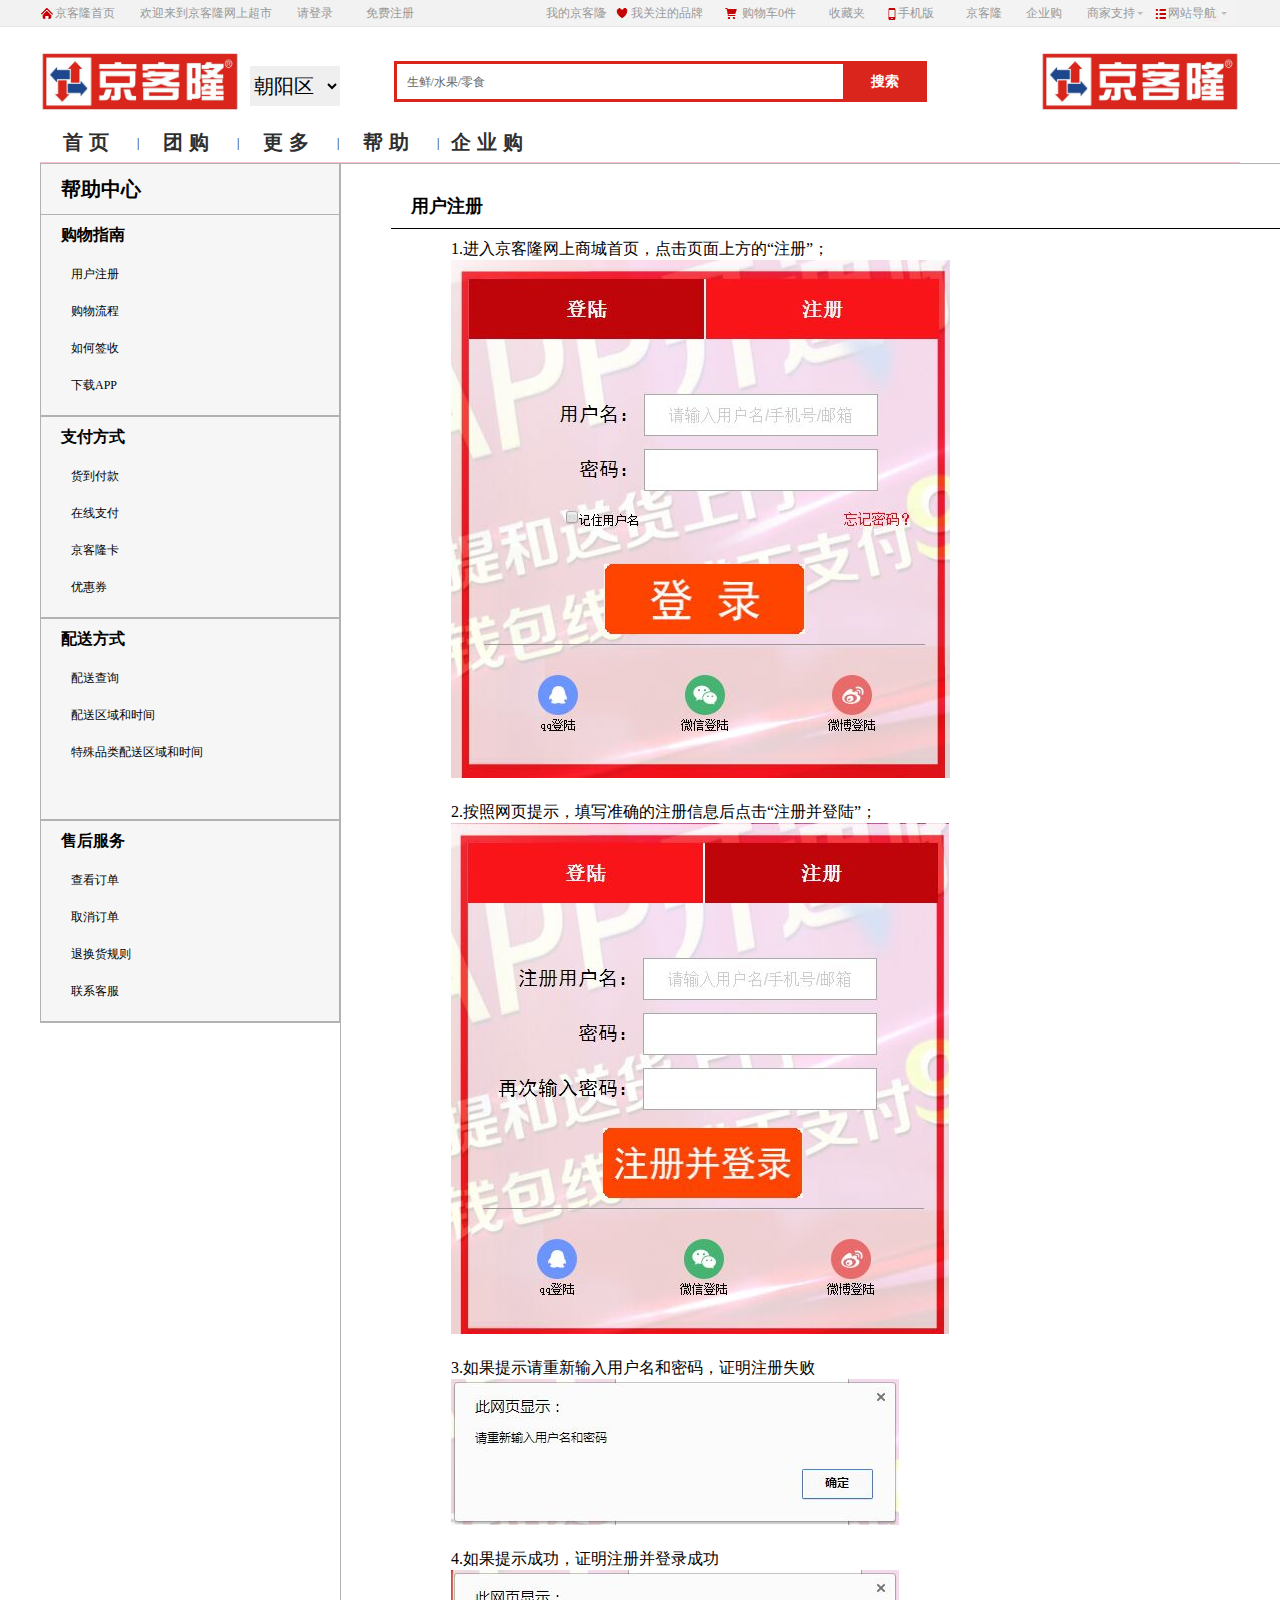
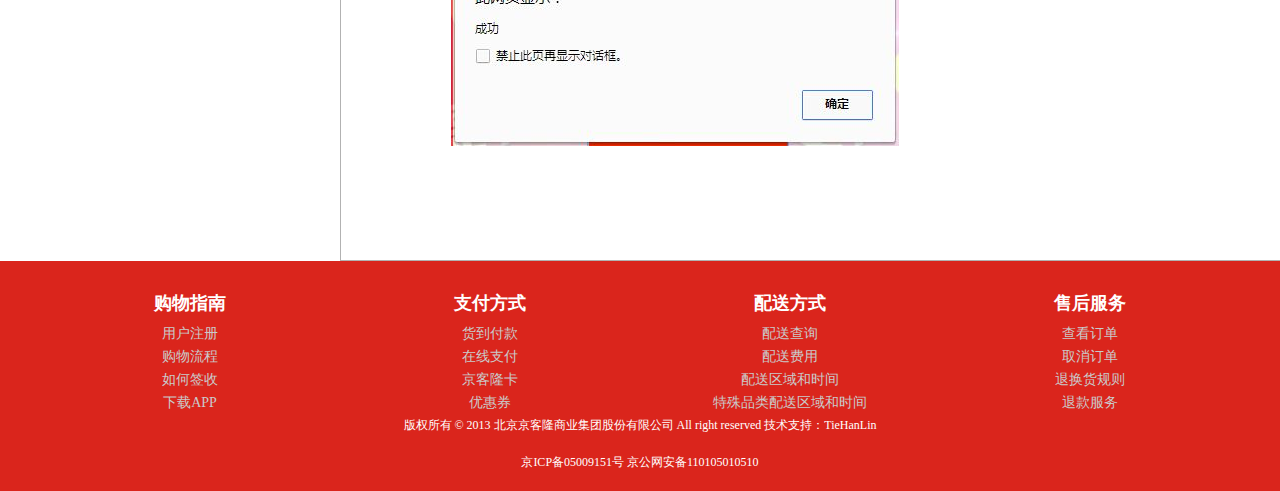
<file: help.html>
<!DOCTYPE html>
<html>

	<head>
		<meta charset="utf-8" />
		<title>帮助中心</title>
		<link rel="stylesheet" href="css/help.css" type="text/css" />
	</head>

	<body>
		<div id="returnTop"><img src="img/mascot_tm.jpg" width="200" height="200" /><span>返回顶部</span></div>
		<header>
			<div class="Top">
				<ul class="Top01">
					<li class="Top01Li01">
						<a href="index.html">京客隆首页</a>
					</li>
					<li class="Top01Li02">欢迎来到京客隆网上超市</li>
					<li class="Top01Li03">
						<a href="login.html">请登录</a>
						<a href="login.html">免费注册</a>
					</li>
				</ul>
				<ul class="Top02">
					<li class="Top02Li01">
						<dl>
							<dt><a href="index.html">我的京客隆</a></dt>
							<dd>
								<a href="index.html">已买到宝贝</a>
							</dd>
							<dd>
								<a href="index.html">已卖出宝贝</a>
							</dd>
						</dl>
					</li>
					<li class="Top02Li02">
						<a href="more.html">我关注的品牌</a>
					</li>
					<li class="Top02Li03">
						<a href="##">购物车0件</a>
					</li>
					<li class="Top02Li04">
						<dl>
							<dt><a href="##">收藏夹</a></dt>
							<dd>
								<a href="##">收藏的宝贝</a>
							</dd>
							<dd>
								<a href="##">收藏的店铺</a>
							</dd>
						</dl>
					</li>
					<li class="Top02Li05">
						<dl>
							<dt><a href="##">手机版</a></dt>
							<dd><img src="img/qrmar.jpg" width="160" height="220"/></dd>
						</dl>
					</li>
					<li class="Top02Li06">
						<a href="index.html">京客隆</a>
					</li>
					<li class="Top02Li07">
						<a href="##">企业购</a>
					</li>
					<li class="Top02Li08">
						<dl>
							<dt><a href="help.html">商家支持</a></dt>
							<dd style="text-align:left;"><b>商家：</b></dd>
							<dd>
								<a href="help.html">商家中心</a>
								<a href="help.html">商家入驻</a>
							</dd>
							<dd>
								<a href="help.html">运营服务</a>
								<a href="help.html">商家品控</a>
							</dd>
							<dd>
								<a href="help.html">商家工具</a>
								<a href="help.html">商家规则</a>
							</dd>
							<dd style="text-align:left;"><b>帮助：</b></dd>
							<dd style="border-bottom:1px dashed #999999;">
								<a href="help.html">帮助中心</a>
							</dd>
						</dl>
					</li>
					<li class="Top02Li09">
						<a href="help.html">网站导航</a>
					</li>
				</ul>
			</div>
		</header>
		<div class="Seracher">
			<div style="width:1200px;height:24px;">
				<!--空盒子-->
			</div>

			<div class="SeracherBody">
				<form action="more.html" method="get">
					<a href="index.html"><img src="img/timg.jpg" width="200" height="61" style="float:left;" /></a>
					<div class="SeracherBodyArea">

						<select>
							<option>朝阳区</option>
							<option>海淀区</option>
						</select>
					</div>

					<div class="InputSearch">
						<div class="Onlyborder">
							<input type="text" id="serach" value="生鲜/水果/零食" name="serach" />
							<input type="submit" value="搜索" class="InputSearchButton" />
						</div>
					</div>
					<div class="SeracherBodyRight">
						<a href="index.html"><img src="img/timg.jpg" width="200" height="61" style="float:right;" /></a>
					</div>
				</form>
			</div>
		</div>
		<div id="bodyer">
			<ul class="eyesTitle">
					<li class="eyesTitleLi02">
						<a href="index.html">首页</a><span>|</span></li>
					<li class="eyesTitleLi02">
						<a href="tuangou.html">团购</a><span>|</span></li>
					<li class="eyesTitleLi02">
						<a href="more.html">更多</a><span>|</span></li>
					<li class="eyesTitleLi02">
						<a href="help.html">帮助</a><span>|</span></li>
					<li class="eyesTitleLi02">
						<a href="##">企业购</a>
					</li>
				</ul>
			<div class="main">
				<div class="leftUl">
					<p>帮助中心</p>
					<dl>
						<dt>购物指南</dt>
						<dd>
							<a href="##" onclick="aaa(0)">用户注册</a>
						</dd>
						<dd>
							<a href="##" onclick="aaa(1)">购物流程</a>
						</dd>
						<dd>
							<a href="##" onclick="aaa(2)">如何签收</a>
						</dd>
						<dd>
							<a href="##" onclick="aaa(3)">下载APP</a>
						</dd>
					</dl>
					<dl>
						<dt>支付方式</dt>
						<dd>
							<a href="##" onclick="aaa(4)">货到付款</a>
						</dd>
						<dd>
							<a href="##" onclick="aaa(5)">在线支付</a>
						</dd>
						<dd>
							<a href="##" onclick="aaa(6)">京客隆卡</a>
						</dd>
						<dd>
							<a href="##" onclick="aaa(7)">优惠券</a>
						</dd>
					</dl>
					<dl>
						<dt>配送方式</dt>
						<dd>
							<a href="##" onclick="aaa(8)">配送查询</a>
						</dd>
						<dd>
							<a href="##" onclick="aaa(9)">配送区域和时间</a>
						</dd>
						<dd>
							<a href="##" onclick="aaa(10)">特殊品类配送区域和时间</a>
						</dd>
					</dl>
					<dl>
						<dt>售后服务</dt>
						<dd>
							<a href="##" onclick="aaa(11)">查看订单</a>
						</dd>
						<dd>
							<a href="##" onclick="aaa(12)">取消订单</a>
						</dd>
						<dd>
							<a href="##" onclick="aaa(13)">退换货规则</a>
						</dd>
						<dd>
							<a href="##" onclick="aaa(14)">联系客服</a>
						</dd>
					</dl>
				</div>
				<div class="RightMain">
					<div class="logins">
						<p class="titleP">用户注册</p>
						<p>1.进入京客隆网上商城首页，点击页面上方的“注册”；
							<br/><img src="img/loginhelp.jpg"/>
						</p>
						<p>2.按照网页提示，填写准确的注册信息后点击“注册并登陆”；
							<br/><img src="img/loginhelp02.jpg"/>
						</p>
						<p>3.如果提示请重新输入用户名和密码，证明注册失败
							<br/><img src="img/chongxinshuru.jpg"/>
						</p>
						<p>4.如果提示成功，证明注册并登录成功
							<br/><img src="img/chenggong.jpg"/>
						</p>
					</div>
					<div class="logins" style="display: none">
						<p class="titleP">购物流程</p>
						<p>1.“购物前选择的区域”，如下图：
						<br/><img src="img/area.jpg"/>
						</p>
						<p>
							2.  查找商品：
			<br />2.1您可以通过在首页输入关键字（品牌、商品类别、模糊查找）的方法来搜索您想要购买的商品。
			<br />2.2您还可以通过左侧分类导航栏来找到您想要购买的商品分类，根据分类找到您的商品。
			<br /><img src="img/findfood.jpg" width="800" height="400"/>
						</p>
					</div>
					<div class="logins" style="display: none">
						<p class="titleP">如何签收</p>
						<p>
							1.  签收时与配送人员当面拆箱核对：应付金额、商品数量及发货单、发票（如有）、赠品（如有）等。
							<br/><br/>2.  如存在包装破损、商品错误、商品短缺、商品存在质量问题等影响签收的因素，请您先回填给配送人员正确的签收单，注明商品是否缺少、商品是否对应正确、是否存在商品包装破损、是否存在商品质量问题等。随后请您先收下订单，并到就近门店处理补包、退换货相关问题。
							<br/><br/>3.  为了保护您的权益，建议您尽量不要委托他人代为签收；如由他人代为签收商品而没有在配送人员在场的情况下验货，则视为您所订购商品的包装无任何问题。
							<br/><br/>4.  为了方便日后可能出现的退换货流程，请保留“发货单”至少30天。
						</p>
					</div>
					<div class="logins" style="display: none">
						<p class="titleP">下载APP</p>
						<p>
							<img src="img/qrmar.jpg"/>
						</p>
						
					</div>
					<div class="logins" style="display: none">
						<p class="titleP">货到付款</p>
						<p>
							1.  现金支付：货物送到订单指定的收货地址后，由收货人支付现金货款给送货人员。
							<br/><br/>2.刷卡支付：货物送到订单指定的收货地址后，由收货人在POS上刷卡支付订单金额；目前京客隆网上商城仅支持有银联标识的银行卡、信用卡、借记卡。信用卡POS机刷卡消费赠送积分以各发卡银行的规则为准，具体信息请致电发卡行确认。
							<br/><br/>3.货到付款方式暂不支持京客隆购物卡支付。如您希望使用购物卡支付，请选择在线支付，对此给您造成的不便，敬请谅解。
							<br/><br/>4.如因信号原因或POS机设备问题导致您无法刷卡的，敬请谅解。如非POS机设备问题，而由于送货人员不予配合导致您不能刷卡的，您可第一时间联系客服为您处理。
							<br/><br/>5.签收时，请您仔细核对款项，如有找零请当面点清，若事后发现款项错误，我们将无法再核实确认。

						</p>
					</div>
					<div class="logins" style="display: none">
						<p class="titleP">在线支付</p>
						<p>
							1.在线支付：目前京客隆网上商城支持京客隆购物卡支付、福卡钱包支付、银联在线支付、支付宝支付、微信支付、Apple Pay等在线支付方式。
						<br/><br/>
						2.   购物卡支付：
<br/><br/>2.1.  支持混合支付，即：在使用购物卡支付时，您可用一张或多张支付您一张订单中的全部或部分金额；余款可选择用银联在线、支付宝、微信中的任意途径完成支付。
<br/><br/>2.2.  为了保障您的支付安全，在购物卡支付页面，当您选择一张或多张购物卡支付时，可一次提交已选择的购物卡完成支付，如该张订单仍有余款仅能使用其他三种支付方式付清余款。
<br/><br/>2.3.  如您在使用购物卡支付过程中，遇到任何异常情况，建议使用其他支付方式支付，并联系客服人员反馈异常信息。
						</p>
					</div>
					<div class="logins" style="display: none">
						<p class="titleP">京客隆卡</p>
						<p>
							1、京客隆卡为不记名卡，办卡零手续费。单张卡面值为100元—1000元之间，另备有100元、200元、300元、500元、1000元五种固定面值，可在京客隆各直营店铺办理。
     <br/><br/>2、京客隆卡可在京客隆所属超市（便利店依店内明示）及久隆百货通用，特例专柜或商品除外。
     <br/><br/>3、京客隆卡有效期为三年，过期可在京客隆各直营店铺办理延期一年。
     <br/><br/>4、刷京客隆卡消费，时尚又便利，是生活消费、馈赠亲友的理想选择。
     <br/><br/><img src="img/card.jpg"/>
     <br/><br/><img src="img/card1.jpg"/>
						</p>
					</div>
					<div class="logins" style="display: none">
						<p class="titleP">优惠券</p>
						<p>
							1.   优惠券适用于在京客隆网上商城注册的个人顾客为个人消费而发生购买行为时使用，不适用于团体购买、企业顾客购买、批发及其他非以个人消费为目的购买行为；
<br/><br/>2.   优惠券不能兑换现金，每张优惠券仅能使用一次，不找零，不退换；
<br/><br/>3.   使用优惠券抵扣部分的货款不开具发票；
<br/><br/>4.   商品优惠券不能抵扣运费；
<br/><br/>5.   优惠券应在券面标示或系统显示的有效期内使用，过期作废；
<br/><br/>6.   优惠券应在券面标示或系统显示的地域范围内使用（使用区域以收货地址为准）；
<br/><br/>7.   部分优惠券须按照券面标示或购买中出现的提示进行验证（验证方式包括但不限于手机短信验证、邮件验证等）验证后方可使用；
<br/><br/>8.   顾客同意按照优惠券规则使用各类优惠券；
<br/><br/>9.   使用优惠券的订单，若整单取消或者退货，系统自动返还相应的优惠券，超过优惠有效期的除外；
<br/><br/>10.  按满足优惠券使用条件的商品统计，优惠券会按比例抵扣在每个符合条件的商品上。使用优惠券的订单，若发生部分退货，系统将按照每个商品售价所占订单金额的比例，将优惠券金额拆分到每个商品中为用户办理退款，优惠券不返还。
<br/><br/><img src="img/188newVip.jpg"/>			
						</p>
					</div>
					<div class="logins" style="display: none">
						<p class="titleP">配送查询</p>
						<p>
							1.   您在京客隆网上商城订购商品后可以查询您商品的配送状态；
<br/><br/>2.   在“我的京客隆—我的订单”点击“订单详情”可实时查看订单进度；
<br/><br/>3.   订单在发货时您将会收到一封通知邮件/短信，其中有您的订单号、送货单号及配送信息；
<br/><br/>4.   如订单显示配送中或配送成功，而您始终没有收到货物，您可联系京客隆客服协助处理。客服电话：400-XXX-XXXX
<br/><br/><img src="img/peisong.jpg" width="500" height="500"/>					
						</p>
						
					</div>
					<div class="logins" style="display: none">
						<p class="titleP">配送区域和时间</p>
						<p>
<br/><br/>朝阳区南（建外街道、双井街道、劲松街道、潘家园街道、呼家楼街道、八里庄街道、南磨房地区）
<br/><br/>东城区（体育馆路街道、龙潭街道、崇文门外街道、东花市街道、建国门街道）
<br/><br/>西城区（广安门内街道、广安门外街道、月坛街道、椿树街道、牛街街道、白纸坊街道、陶然亭街道、金融街街道）
<br/><br/>丰台区（右安门街道、太平桥街道）
<br/><br/>海淀区（万柳街道、中关村街道、北下关街道、北太平庄街道、学院路街道、海淀街道、清华园街道、燕园街道、花园路街道、曙光街道、紫竹院街道）
<br/><br/>朝阳区北（左家庄街道、香河园街道、和平街街道、麦子店街道、太阳宫地区、望京街道、东湖街道、亚运村街道、酒仙桥街道、将台地区）
<br/><br/>顺义区（天竺地区、空港街道）
<br/><br/>通州区（北苑街道、梨园地区）
						</p>
					</div>
					<div class="logins" style="display: none">
						<p class="titleP">特殊品类配送区域和时间</p>
						<p>
<br/><br/>朝阳区南（建外街道、双井街道、劲松街道、潘家园街道、呼家楼街道、八里庄街道、南磨房地区）
<br/><br/>东城区（体育馆路街道、龙潭街道、崇文门外街道、东花市街道、建国门街道）
<br/><br/>西城区（广安门内街道、广安门外街道、月坛街道、椿树街道、牛街街道、白纸坊街道、陶然亭街道、金融街街道）
<br/><br/>丰台区（右安门街道、太平桥街道）
<br/><br/>海淀区（万柳街道、中关村街道、北下关街道、北太平庄街道、学院路街道、海淀街道、清华园街道、燕园街道、花园路街道、曙光街道、紫竹院街道）
<br/><br/>朝阳区北（左家庄街道、香河园街道、和平街街道、麦子店街道、太阳宫地区、望京街道、东湖街道、亚运村街道、酒仙桥街道、将台地区）
<br/><br/>顺义区（天竺地区、空港街道）
<br/><br/>通州区（北苑街道、梨园地区）
						</p>
					</div>
					<div class="logins" style="display: none">
						<p class="titleP">查看订单</p>
						<p>
							方法1：登录后，您可以点击页面右上方“我的订单”进入订单界面；
     <br/><br/>方法2：登录后，你可以点击页面右上方“我的京客隆-我的订单”进入订单界面；
						</p>
					</div>
					<div class="logins" style="display: none">
						<p class="titleP">取消订单</p>
						<p>
							1.  货到付款订单的取消：
     <br/><br/>1.1 在订单状态显示为“商品出库”之前，您可点击“取消订单”，我们将为您取消订单，在系统已经显示“商品出库”后，不可再取消订单，您可以选择拒收商品；
     <br/><br/>1.2 如果您发现订单收货人、联系方式或地址信息有误，在“商品出库”之前，您可以直接电话联系客服进行修改，或者先“取消订单”，然后再重新下订单。
     <br/><br/>2.  在线支付订单的取消：
     <br/><br/>2.1 在订单状态显示为“商品出库”之前，您可点击“取消订单”，我们将为您取消订单，在系统已经显示“商品出库”后，不可再取消订单，您可以选择拒收商品；
     <br/><br/>2.2 如果您发现订单收货人、联系方式或地址信息有误，在“商品出库”之前，您可以直接电话联系客服进行修改，或者先“取消订单”，然后再重新下订单；
     <br/><br/>2.3 订单取消后，您所支付的款项将会原路退回您原先选择使用的银行卡、支付宝账户、微信账户或京客隆购物卡，款项退回时间根据支付方式不同可能需要3-15个工作日不等；
     <br/><br/>2.4 京客隆购物卡为无记名卡，如您使用京客隆购物卡支付，请务必在支付后保留您的卡至少48小时，在点击“取消订单”前，请确认您当时支付的卡仍在身边，否则为此可能产生资金风险，该风险将由您自行承担。如您已经丢失当时支付的购物卡，请不要轻易选择“取消订单”，并尽快联系客服。建议您在取消订单之前仔细阅读“京客隆购物卡”。
						</p>
					</div>
					<div class="logins" style="display: none">
						<p class="titleP">退换货规则</p>
						<p>
							京客隆承诺，对于您（消费者）通过京客隆网上商城购买的商品，若商品能够保持完好（即保持原有品质、功能，商品本身、配件、商标标识齐全的），自商品签收次日起的7日内，可享受“七天无理由退货”。但根据法律规定及商品性质，以下商品不适用“七天无理由退货”：
<br/><br/>1.1消费者定作的商品；
<br/><br/>1.2鲜活易腐的商品；
<br/><br/>1.3在线下载或消费者拆封的音像制品、计算机软件等数字化商品；
<br/><br/>1.4交付的报纸、期刊；
<br/><br/>1.5下列根据商品性质经您在购买时确认不宜退货的商品：
<br/><br/>i)拆封后易影响人身安全或者生命健康的商品，或者拆封后易导致商品品质发生改变的商品；
<br/><br/>ii)一经激活或者使用后价值贬损较大的商品；
<br/><br/>iii)销售时已经明示的临近保质期的商品、有瑕疵的商品。
						</p>
					</div>
					<div class="logins" style="display: none">
						<p class="titleP">退货服务</p>
						<p>服务热线：400-XXX-XXXX
<br/><br/>服务时间：每日8:00—20:00
<br/><br/>注意事项：全国地区的客户在所属地拨打400号码，固话只需支付本地市话费，手机只需支付本地通话相应套餐资费 , 在非所属地拨打400号码，将收取相应套餐漫游费。（漫游费请咨询相应的运营商）请您在投诉中提供京客隆订单号或者用户名、联系方式、以便我们核实处理，谢谢！

<br/><br/>客户服务建议：
<br/><br/>请直接写信给：XXXXXXXXXXXX.com
<br/><br/>详情请参阅 在线建议 
    <br/><br/>温馨提示：<br/>请至当地任意一家京客隆大卖场办理退换货手续，请选择距离您最近的京客隆卖场办理。</p>
					</div>
				</div>
			</div>
		</div>
		<footer>
			<div class="shopFoot">
			<dl>
				<dt>购物指南</dt>
				<dd><a href="help.html">用户注册</a></dd>
				<dd><a href="help.html">购物流程</a></dd>
				<dd><a href="help.html">如何签收</a></dd>
				<dd><a href="help.html">下载APP</a></dd>
			</dl>
			<dl>
				<dt>支付方式</dt>
				<dd><a href="help.html">货到付款</a></dd>
				<dd><a href="help.html">在线支付</a></dd>
				<dd><a href="help.html">京客隆卡</a></dd>
				<dd><a href="help.html">优惠券</a></dd>
			</dl>
			<dl>
				<dt>配送方式</dt>
				<dd><a href="help.html">配送查询</a></dd>
				<dd><a href="help.html">配送费用</a></dd>
				<dd><a href="help.html">配送区域和时间</a></dd>
				<dd><a href="help.html">特殊品类配送区域和时间</a></dd>
			</dl>
			<dl>
				<dt>售后服务</dt>
				<dd><a href="help.html">查看订单</a></dd>
				<dd><a href="help.html">取消订单</a></dd>
				<dd><a href="help.html">退换货规则</a></dd>
				<dd><a href="help.html">退款服务</a></dd>
			</dl>
			<p>
				版权所有 © 2013 北京京客隆商业集团股份有限公司   All right reserved  技术支持：TieHanLin
			</p>
			<p>
				京ICP备05009151号   京公网安备110105010510
			</p>
			</div>
			
		</footer>
	<script type="text/javascript" src="js/jquery-1.11.1.min.js"></script>
	<script type="text/javascript" src="js/help.js"></script>
	</body>

</html>
</file>
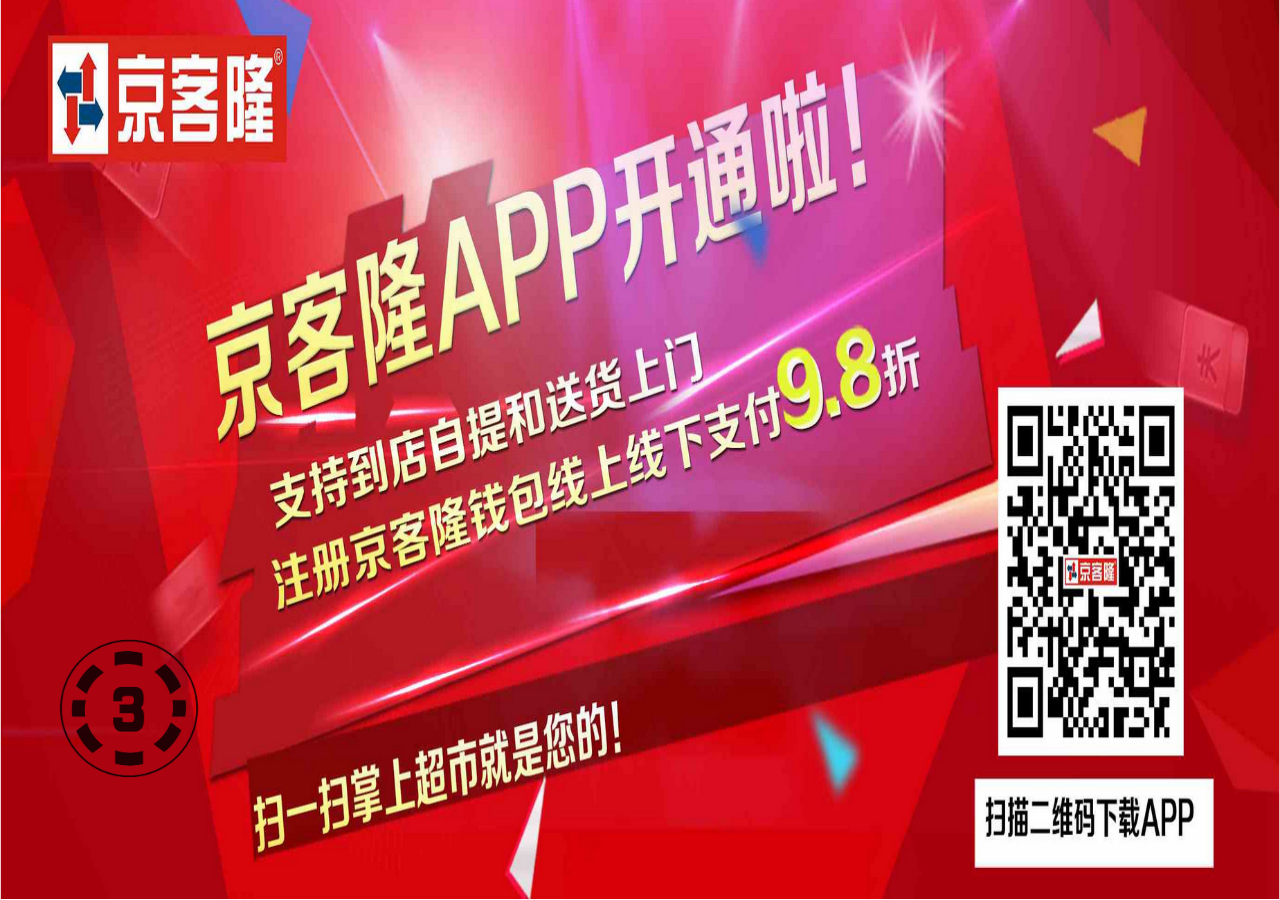
<file: login.html>
<!DOCTYPE HTML>
<html>
<head>
<meta http-equiv="Content-Type" content="text/html; charset=utf-8">
<title>无标题文档</title>
<link href="css/login.css"type="text/css" rel="stylesheet"/>
</head>

<body>
	
<div id="container"><!--背景图平铺-->
	<img src="img/bg1.jpg" height="100%" width="100%" /> 
</div>
<div id="times">
<img  src="img/倒计时2.png" width="248" height="350"/>
<img  src="img/倒计时3.png" width="248" height="350" style="display:none"/>
<img  src="img/倒计时.png" width="248" height="350" style="display:none"/>
</div>
<div class="bodyer">
	<img class="login_background" src="img/timg (1)nologo.jpg"/>
 	<div class="login">
 		<ul class="login_top">
 			<li class="login_top_li01">登陆</li>
 			<li class="login_top_li02">注册</li>
 			<div class="login_block">
            <form action="index.html" method="get" onsubmit="return finalCheck()">
 				<dl>
 					<dt>用户名：</dt>
 					<dd><input type="text" id="NickName" value="请输入用户名/手机号/邮箱" onfocus="nullName()" onblur="checkName()"/></dd>
 					<dt>密码：</dt>
 					<dd><input type="password" id="password" onfocus="nullPassword()" onblur="checkpassword()"/></dd>
 					<div class="checkbox"><input type="checkbox" id="checkboxs"/><label for="checkboxs">记住用户名</label></div>
 					<div class="forgetPassword"><a href="##">忘记密码？</a></div>
 					<div class="submitDiv"><img src="img/login1new.jpg" width="201" height="70"/><input type="image" src="img/login2new.jpg" id="submits"></div>
                    <div class="subBottom">
                    	<a href="##"><div class="subBottom_third"><img src="img/qq.jpg"/><p>qq登陆</p></div></a>
                            <a href="##"><div class="subBottom_third"><img src="img/wechat.jpg"/><p>微信登陆</p></div></a>
                           <a href="##"><div class="subBottom_third"><img src="img/weibo.jpg"/><p>微博登陆</p></div></a>  
                    </div>
 				</dl>
            </form>
 			</div>
 			<div class="sign_none">
            <form action="index.html" method="get" onsubmit="return finalCheck1()">
 				<dl>
 					<dt>注册用户名：</dt>
 					<dd><input type="text" id="NickName1" value="请输入用户名/手机号/邮箱" onfocus="nullName1()" onblur="checkName1()"/></dd>
 					<dt>密码：</dt>
 					<dd><input type="password" id="password1" onfocus="nullPassword1()" onblur="checkpasswor1d()"/></dd>
                    <dt>再次输入密码：</dt>
 					<dd><input type="password" id="password1" onfocus="nullPassword1()" onblur="checkpassword1()"/></dd>
 					<!--<div class="checkbox"></div>
 					<div class="forgetPassword"></div>-->
 					<div class="submitDiv1"><img src="img/注册并登陆new.jpg" width="200" height="70"/><input type="image" src="img/注册并登陆2new.jpg" id="submits1"></div>
                    <div class="subBottom">
                    	<a href="##"><div class="subBottom_third"><img src="img/qq.jpg"/><p>qq登陆</p></div></a>
                            <a href="##"><div class="subBottom_third"><img src="img/wechat.jpg"/><p>微信登陆</p></div></a>
                           <a href="##"><div class="subBottom_third"><img src="img/weibo.jpg"/><p>微博登陆</p></div></a>  
                    </div>
 				</dl>
            </form>
            </div>
 		</ul>
 	</div>
</div>

</body>
<script src="js/jquery-1.11.1.min.js"></script>
<script src="js/login.js"></script>
</html>
</file>
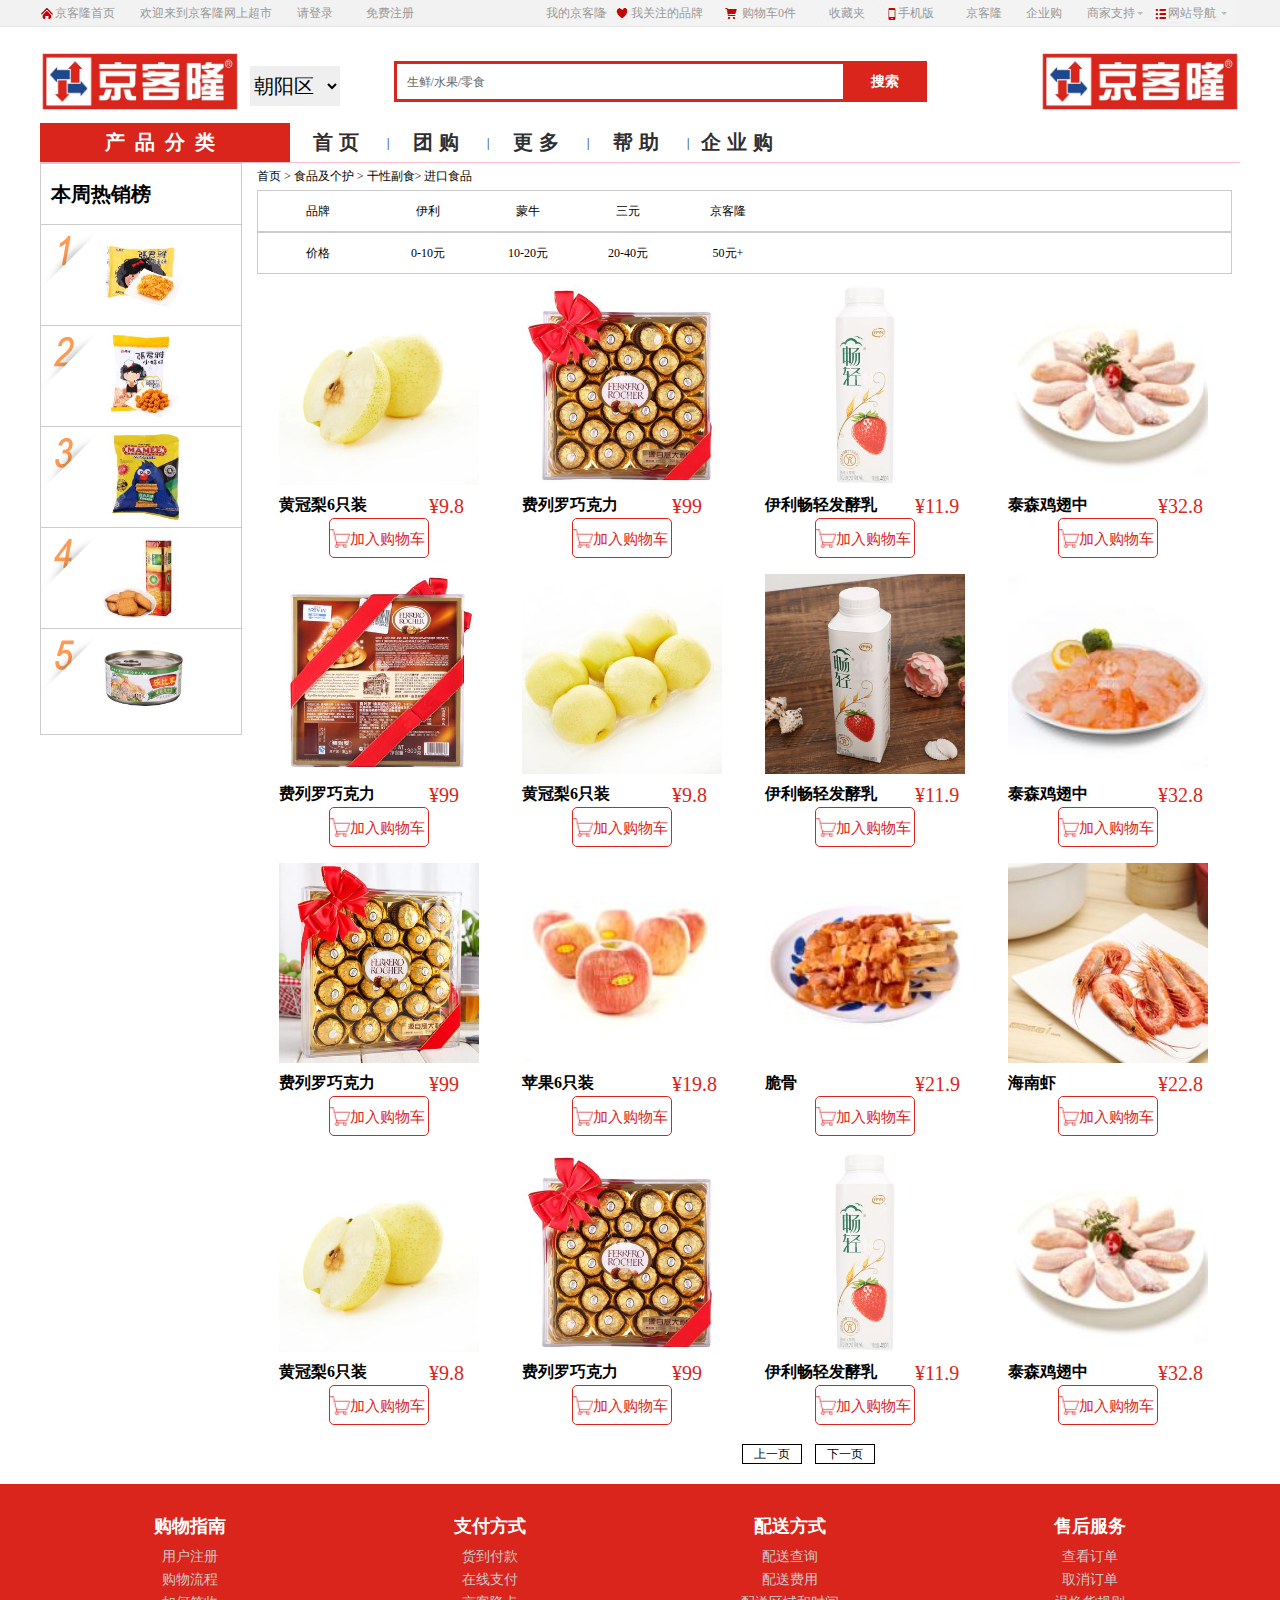
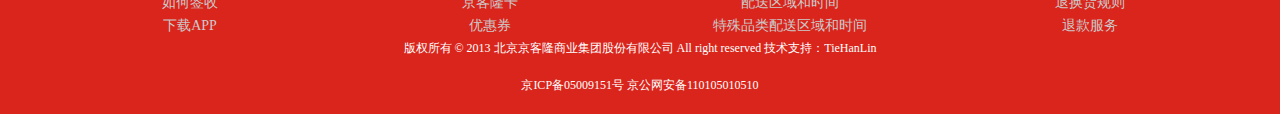
<file: more.html>
<!DOCTYPE html>
<html>
	<head>
		<meta charset="UTF-8">
		<title></title>
		<link rel="stylesheet" type="text/css" href="css/more.css"/>
		<link rel="stylesheet" type="text/css" href="css/headerSearch.css"/>
		<style>
			/*body{background: pink;}
			@media screen and (max-width: 800px) {
				body{background: yellow;}
			}
			@media screen and (min-width: 801px) and (max-width: 1200px){
				body{background: skyblue;}
			}*/
		</style>
	</head>
	<body>
		<div id="returnTop"><img src="img/mascot_tm.jpg" width="200" height="200" /><span>返回顶部</span></div>
		<header>
			<div class="Top">
				<ul class="Top01">
					<li class="Top01Li01">
						<a href="index.html">京客隆首页</a>
					</li>
					<li class="Top01Li02">欢迎来到京客隆网上超市</li>
					<li class="Top01Li03">
						<a href="login.html">请登录</a>
						<a href="login.html">免费注册</a>
					</li>
				</ul>
				<ul class="Top02">
					<li class="Top02Li01">
						<dl>
							<dt><a href="index.html">我的京客隆</a></dt>
							<dd>
								<a href="index.html">已买到宝贝</a>
							</dd>
							<dd>
								<a href="index.html">已卖出宝贝</a>
							</dd>
						</dl>
					</li>
					<li class="Top02Li02">
						<a href="more.html">我关注的品牌</a>
					</li>
					<li class="Top02Li03">
						<a href="##">购物车0件</a>
					</li>
					<li class="Top02Li04">
						<dl>
							<dt><a href="##">收藏夹</a></dt>
							<dd>
								<a href="##">收藏的宝贝</a>
							</dd>
							<dd>
								<a href="##">收藏的店铺</a>
							</dd>
						</dl>
					</li>
					<li class="Top02Li05">
						<dl>
							<dt><a href="##">手机版</a></dt>
							<dd><img src="img/qrmar.jpg" width="160" height="220"/></dd>
						</dl>
					</li>
					<li class="Top02Li06">
						<a href="index.html">京客隆</a>
					</li>
					<li class="Top02Li07">
						<a href="##">企业购</a>
					</li>
					<li class="Top02Li08">
						<dl>
							<dt><a href="help.html">商家支持</a></dt>
							<dd style="text-align:left;"><b>商家：</b></dd>
							<dd>
								<a href="help.html">商家中心</a>
								<a href="help.html">商家入驻</a>
							</dd>
							<dd>
								<a href="help.html">运营服务</a>
								<a href="help.html">商家品控</a>
							</dd>
							<dd>
								<a href="help.html">商家工具</a>
								<a href="help.html">商家规则</a>
							</dd>
							<dd style="text-align:left;"><b>帮助：</b></dd>
							<dd style="border-bottom:1px dashed #999999;">
								<a href="help.html">帮助中心</a>
							</dd>
						</dl>
					</li>
					<li class="Top02Li09">
						<a href="help.html">网站导航</a>
					</li>
				</ul>
			</div>
		</header>
		<div class="Seracher">
			<div style="width:1200px;height:24px;">
				<!--空盒子-->
			</div>

			<div class="SeracherBody">
				<form action="more.html" method="get">
					<a href="index.html"><img src="img/timg.jpg" width="200" height="61" style="float:left;" /></a>
					<div class="SeracherBodyArea">

						<select>
							<option>朝阳区</option>
							<option>海淀区</option>
						</select>
					</div>

					<div class="InputSearch">
						<div class="Onlyborder">
							<input type="text" id="serach" value="生鲜/水果/零食" name="serach" />
							<input type="submit" value="搜索" class="InputSearchButton" />
						</div>
					</div>
					<div class="SeracherBodyRight">
						<a href="index.html"><img src="img/timg.jpg" width="200" height="61" style="float:right;" /></a>
					</div>
				</form>
			</div>
		</div>
		<div id="bodyer">
				<ul class="eyesTitle">
					<li class="eyesTitleLi01">产品分类</li>
					<li class="eyesTitleLi02">
						<a href="index.html">首页</a><span>|</span></li>
					<li class="eyesTitleLi02">
						<a href="tuangou.html">团购</a><span>|</span></li>
					<li class="eyesTitleLi02">
						<a href="more.html">更多</a><span>|</span></li>
					<li class="eyesTitleLi02">
						<a href="help.html">帮助</a><span>|</span></li>
					<li class="eyesTitleLi02">
						<a href="##">企业购</a>
					</li>
				</ul>
				<ul class="eyesUl">
						<li>
							<dt><a href="more.html">进口商品</a><span>&gt;</span></dt>
							<dd>
								<a href="more.html">牛奶</a>
							</dd>
							<dd>
								<a href="more.html">零食</a>
							</dd>
							<dd>
								<a href="more.html">饼干</a>
							</dd>
							<dd>
								<a href="more.html">速食</a>
							</dd>
						</li>
						<li>
							<dt><a href="more.html">食品饮料</a><span>&gt;</span></dt>
							<dd>
								<a href="more.html">糖巧</a>
							</dd>
							<dd>
								<a href="more.html">饼干</a>
							</dd>
							<dd>
								<a href="more.html">坚果</a>
							</dd>
							<dd>
								<a href="more.html">酒水</a>
							</dd>
						</li>
						<li>
							<dt><a href="more.html">粮油副食</a><span>&gt;</span></dt>
							<dd>
								<a href="more.html">油</a>
							</dd>
							<dd>
								<a href="more.html">大米</a>
							</dd>
							<dd>
								<a href="more.html">调料</a>
							</dd>
							<dd>
								<a href="more.html">方便面</a>
							</dd>
						</li>
						<li>
							<dt><a href="more.html">美容洗护</a><span>&gt;</span></dt>
							<dd>
								<a href="more.html">洗发</a>
							</dd>
							<dd>
								<a href="more.html">沐浴</a>
							</dd>
							<dd>
								<a href="more.html">牙膏</a>
							</dd>
							<dd>
								<a href="more.html">洁面</a>
							</dd>
						</li>
						<li>
							<dt><a href="more.html">家居家电</a><span>&gt;</span></dt>
							<dd>
								<a href="more.html">毛巾</a>
							</dd>
							<dd>
								<a href="more.html">家电</a>
							</dd>
							<dd>
								<a href="more.html">水杯</a>
							</dd>
							<dd>
								<a href="more.html">收纳</a>
							</dd>
						</li>
						<li>
							<dt><a href="more.html">家庭清洁</a><span>&gt;</span></dt>
							<dd>
								<a href="more.html">纸</a>
							</dd>
							<dd>
								<a href="more.html">洗衣</a>
							</dd>
							<dd>
								<a href="more.html">洗洁精</a>
							</dd>
							<dd>
								<a href="more.html">垃圾袋</a>
							</dd>
						</li>
						<li>
							<dt><a href="more.html">母婴用品</a><span>&gt;</span></dt>
							<dd>
								<a href="more.html">纸尿裤</a>
							</dd>
							<dd>
								<a href="more.html">湿巾</a>
							</dd>
							<dd>
								<a href="more.html">洗护</a>
							</dd>
							<dd>
								<a href="more.html">玩具</a>
							</dd>
						</li>
						<li>
							<dt><a href="more.html">生鲜水果</a><span>&gt;</span></dt>
							<dd>
								<a href="more.html">水果</a>
							</dd>
							<dd>
								<a href="more.html">肉类</a>
							</dd>
							<dd>
								<a href="more.html">海产</a>
							</dd>
							<dd>
								<a href="more.html">蔬菜</a>
							</dd>
						</li>
					</ul>
				<div class="animateFive">
					<h2>本周热销榜</h2>
					<a href="##">
						<div class="list01">
						<div class="number01"></div>
						<div class="listImg"><img src="img/moreAnimate01.jpg" height="90px" width="90px"/></div>
						<p class="listText">
							<span>&yen;9.9</span>
							<br />
							  张君雅捏碎面40克
						</p>
						<div class="whiteArea"></div>
						</div>
					</a>
					<a href="##">
						<div class="list01">
						<div class="number02"></div>
						<div class="listImg"><img src="img/moreAnimate02.jpg" height="90px" width="90px"/></div>
						<p class="listText">
							<span>&yen;7.3</span>
							<br />
							 张君雅休闲丸子80克
						</p>
						<div class="whiteArea"></div>
						</div>
					</a>
					<a href="##">
						<div class="list01">
						<div class="number03"></div>
						<div class="listImg"><img src="img/moreAnimate03.jpg" height="90px" width="90px"/></div>
						<p class="listText">
							<span>&yen;1.0</span>
							<br />
							  妈咪鸡肉味干脆面
						</p>
						<div class="whiteArea"></div>
						</div>
					</a>
					<a href="##">
						<div class="list01">
						<div class="number04"></div>
						<div class="listImg"><img src="img/moreAnimate04.jpg" height="90px" width="90px"/></div>
						<p class="listText">
							<span>&yen;7.8</span>
							<br />
							  谷优热带奶油饼干200克
						</p>
						<div class="whiteArea"></div>
						</div>
					</a>
					<a href="##">
						<div class="list01">
						<div class="number05"></div>
						<div class="listImg"><img src="img/moreAnimate06.jpg" height="90px" width="90px"/></div>
						<p class="listText">
							<span>&yen;13.0</span>
							<br />
							  乐比家块装金枪鱼170克
						</p>
						<div class="whiteArea"></div>
						</div>
					</a>
					
				</div>
				<div class="main">
					<div class="mainTitle">
						<p><a href="index.html">首页</a> &gt; <a href="index.html">食品及个护</a> &gt; <a href="index.html">干性副食</a>&gt; <a href="index.html">进口食品</a></p>
						<dl class="pinpai">
							<dt>品牌</dt>
							<dd><a href="##">伊利</a></dd>
							<dd><a href="##">蒙牛</a></dd>
							<dd><a href="##">三元</a></dd>
							<dd><a href="##">京客隆</a></dd>
						</dl>
						<dl class="pinpai">
							<dt>价格</dt>
							<dd><a href="##">0-10元</a></dd>
							<dd><a href="##">10-20元</a></dd>
							<dd><a href="##">20-40元</a></dd>
							<dd><a href="##">50元+</a></dd>
						</dl>
					</div>
					<dl class="food">
						<dt><a href="singlepear.html"><img src="img/pear01.jpg" width="200" height="200"/></a></dt>
						<dd><a href="singlepear.html">黄冠梨6只装</a></dd>
						<span>&yen;9.8</span>
						<div class="whiteCar"><div class="whiteC"><img src="img/cart-icon.jpg" width="20" height="20"/></div>加入购物车</div>
						<div class="redCar" style="display: none;">
							<div class="whiteC"><img src="img/cart-icon-hover.jpg" width="20" height="20"/></div>加入购物车
						</div>
					</dl>
					<dl class="food">
						<dt><a href="singleqiaokeli.html"><img src="img/qiaokeli01.jpg" width="200" height="200"/></a></dt>
						<dd><a href="singleqiaokeli.html">费列罗巧克力</a></dd>
						<span>&yen;99</span>
						<div class="whiteCar"><div class="whiteC"><img src="img/cart-icon.jpg" width="20" height="20"/></div>加入购物车</div>
						<div class="redCar" style="display: none;">
							<div class="whiteC"><img src="img/cart-icon-hover.jpg" width="20" height="20"/></div>加入购物车
						</div>
					</dl>
					<dl class="food">
						<dt><a href="singlemilk.html"><img src="img/changqingbig02 380x380.jpg" width="200" height="200"/></a></dt>
						<dd><a href="singlemilk.html">伊利畅轻发酵乳</a></dd>
						<span>&yen;11.9</span>
						<div class="whiteCar"><div class="whiteC"><img src="img/cart-icon.jpg" width="20" height="20"/></div>加入购物车</div>
						<div class="redCar" style="display: none;">
							<div class="whiteC"><img src="img/cart-icon-hover.jpg" width="20" height="20"/></div>加入购物车
						</div>
					</dl>
					<dl class="food">
						<dt><a href="singlepear.html"><img src="img/b03chicken.jpg" width="200" height="200"/></a></dt>
						<dd><a href="singlepear.html">泰森鸡翅中</a></dd>
						<span>&yen;32.8</span>
						<div class="whiteCar"><div class="whiteC"><img src="img/cart-icon.jpg" width="20" height="20"/></div>加入购物车</div>
						<div class="redCar" style="display: none;">
							<div class="whiteC"><img src="img/cart-icon-hover.jpg" width="20" height="20"/></div>加入购物车
						</div>
					</dl>
					<dl class="food">
						<dt><a href="singleqiaokeli.html"><img src="img/qiaokeli02.jpg" width="200" height="200"/></a></dt>
						<dd><a href="singleqiaokeli.html">费列罗巧克力</a></dd>
						<span>&yen;99</span>
						<div class="whiteCar"><div class="whiteC"><img src="img/cart-icon.jpg" width="20" height="20"/></div>加入购物车</div>
						<div class="redCar" style="display: none;">
							<div class="whiteC"><img src="img/cart-icon-hover.jpg" width="20" height="20"/></div>加入购物车
						</div>
					</dl>
					<dl class="food">
						<dt><a href="singlepear.html"><img src="img/pear02.jpg" width="200" height="200"/></a></dt>
						<dd><a href="singlepear.html">黄冠梨6只装</a></dd>
						<span>&yen;9.8</span>
						<div class="whiteCar"><div class="whiteC"><img src="img/cart-icon.jpg" width="20" height="20"/></div>加入购物车</div>
						<div class="redCar" style="display: none;">
							<div class="whiteC"><img src="img/cart-icon-hover.jpg" width="20" height="20"/></div>加入购物车
						</div>
					</dl>
					<dl class="food">
						<dt><a href="singlemilk.html"><img src="img/changqingbig05 380x380.jpg" width="200" height="200"/></a></dt>
						<dd><a href="singlemilk.html">伊利畅轻发酵乳</a></dd>
						<span>&yen;11.9</span>
						<div class="whiteCar"><div class="whiteC"><img src="img/cart-icon.jpg" width="20" height="20"/></div>加入购物车</div>
						<div class="redCar" style="display: none;">
							<div class="whiteC"><img src="img/cart-icon-hover.jpg" width="20" height="20"/></div>加入购物车
						</div>
					</dl>
					<dl class="food">
						<dt><a href="singlepear.html"><img src="img/b03fish01.jpg" width="200" height="200"/></a></dt>
						<dd><a href="singlepear.html">泰森鸡翅中</a></dd>
						<span>&yen;32.8</span>
						<div class="whiteCar"><div class="whiteC"><img src="img/cart-icon.jpg" width="20" height="20"/></div>加入购物车</div>
						<div class="redCar" style="display: none;">
							<div class="whiteC"><img src="img/cart-icon-hover.jpg" width="20" height="20"/></div>加入购物车
						</div>
					</dl>

					<dl class="food">
						<dt><a href="singleqiaokeli.html"><img src="img/qiaokeli04.jpg" width="200" height="200"/></a></dt>
						<dd><a href="singleqiaokeli.html">费列罗巧克力</a></dd>
						<span>&yen;99</span>
						<div class="whiteCar"><div class="whiteC"><img src="img/cart-icon.jpg" width="20" height="20"/></div>加入购物车</div>
						<div class="redCar" style="display: none;">
							<div class="whiteC"><img src="img/cart-icon-hover.jpg" width="20" height="20"/></div>加入购物车
						</div>
					</dl>
					<dl class="food">
						<dt><a href="singlepear.html"><img src="img/b03apple.jpg" width="200" height="200"/></a></dt>
						<dd><a href="singlepear.html">苹果6只装</a></dd>
						<span>&yen;19.8</span>
						<div class="whiteCar"><div class="whiteC"><img src="img/cart-icon.jpg" width="20" height="20"/></div>加入购物车</div>
						<div class="redCar" style="display: none;">
							<div class="whiteC"><img src="img/cart-icon-hover.jpg" width="20" height="20"/></div>加入购物车
						</div>
					</dl>
					<dl class="food">
						<dt><a href="singlemilk.html"><img src="img/b03cuigu.jpg" width="200" height="200"/></a></dt>
						<dd><a href="singlemilk.html">脆骨</a></dd>
						<span>&yen;21.9</span>
						<div class="whiteCar"><div class="whiteC"><img src="img/cart-icon.jpg" width="20" height="20"/></div>加入购物车</div>
						<div class="redCar" style="display: none;">
							<div class="whiteC"><img src="img/cart-icon-hover.jpg" width="20" height="20"/></div>加入购物车
						</div>
					</dl>
					<dl class="food">
						<dt><a href="singlepear.html"><img src="img/b01xia.jpg" width="200" height="200"/></a></dt>
						<dd><a href="singlepear.html">海南虾</a></dd>
						<span>&yen;22.8</span>
						<div class="whiteCar"><div class="whiteC"><img src="img/cart-icon.jpg" width="20" height="20"/></div>加入购物车</div>
						<div class="redCar" style="display: none;">
							<div class="whiteC"><img src="img/cart-icon-hover.jpg" width="20" height="20"/></div>加入购物车
						</div>
					</dl>
					<dl class="food">
						<dt><a href="singlepear.html"><img src="img/pear01.jpg" width="200" height="200"/></a></dt>
						<dd><a href="singlepear.html">黄冠梨6只装</a></dd>
						<span>&yen;9.8</span>
						<div class="whiteCar"><div class="whiteC"><img src="img/cart-icon.jpg" width="20" height="20"/></div>加入购物车</div>
						<div class="redCar" style="display: none;">
							<div class="whiteC"><img src="img/cart-icon-hover.jpg" width="20" height="20"/></div>加入购物车
						</div>
					</dl>
					<dl class="food">
						<dt><a href="singleqiaokeli.html"><img src="img/qiaokeli01.jpg" width="200" height="200"/></a></dt>
						<dd><a href="singleqiaokeli.html">费列罗巧克力</a></dd>
						<span>&yen;99</span>
						<div class="whiteCar"><div class="whiteC"><img src="img/cart-icon.jpg" width="20" height="20"/></div>加入购物车</div>
						<div class="redCar" style="display: none;">
							<div class="whiteC"><img src="img/cart-icon-hover.jpg" width="20" height="20"/></div>加入购物车
						</div>
					</dl>
					<dl class="food">
						<dt><a href="singlemilk.html"><img src="img/changqingbig02 380x380.jpg" width="200" height="200"/></a></dt>
						<dd><a href="singlemilk.html">伊利畅轻发酵乳</a></dd>
						<span>&yen;11.9</span>
						<div class="whiteCar"><div class="whiteC"><img src="img/cart-icon.jpg" width="20" height="20"/></div>加入购物车</div>
						<div class="redCar" style="display: none;">
							<div class="whiteC"><img src="img/cart-icon-hover.jpg" width="20" height="20"/></div>加入购物车
						</div>
					</dl>
					<dl class="food">
						<dt><a href="singlepear.html"><img src="img/b03chicken.jpg" width="200" height="200"/></a></dt>
						<dd><a href="singlepear.html">泰森鸡翅中</a></dd>
						<span>&yen;32.8</span>
						<div class="whiteCar"><div class="whiteC"><img src="img/cart-icon.jpg" width="20" height="20"/></div>加入购物车</div>
						<div class="redCar" style="display: none;">
							<div class="whiteC"><img src="img/cart-icon-hover.jpg" width="20" height="20"/></div>加入购物车
						</div>
					</dl>
				<div class="beforeNext">
					<button id="before" value="">上一页</button>
					<button id="next" value="">下一页</button>
				</div>
				</div>
		
		</div>
		<footer>
			<div class="shopFoot">
			<dl>
				<dt>购物指南</dt>
				<dd><a href="help.html">用户注册</a></dd>
				<dd><a href="help.html">购物流程</a></dd>
				<dd><a href="help.html">如何签收</a></dd>
				<dd><a href="help.html">下载APP</a></dd>
			</dl>
			<dl>
				<dt>支付方式</dt>
				<dd><a href="help.html">货到付款</a></dd>
				<dd><a href="help.html">在线支付</a></dd>
				<dd><a href="help.html">京客隆卡</a></dd>
				<dd><a href="help.html">优惠券</a></dd>
			</dl>
			<dl>
				<dt>配送方式</dt>
				<dd><a href="help.html">配送查询</a></dd>
				<dd><a href="help.html">配送费用</a></dd>
				<dd><a href="help.html">配送区域和时间</a></dd>
				<dd><a href="help.html">特殊品类配送区域和时间</a></dd>
			</dl>
			<dl>
				<dt>售后服务</dt>
				<dd><a href="help.html">查看订单</a></dd>
				<dd><a href="help.html">取消订单</a></dd>
				<dd><a href="help.html">退换货规则</a></dd>
				<dd><a href="help.html">退款服务</a></dd>
			</dl>
			<p>
				版权所有 © 2013 北京京客隆商业集团股份有限公司   All right reserved  技术支持：TieHanLin
			</p>
			<p>
				京ICP备05009151号   京公网安备110105010510
			</p>
			</div>
			
		</footer>
	</body>
	<script src="js/jquery-1.11.1.min.js"></script>
	<script src="js/more.js"></script>

</html>
</file>
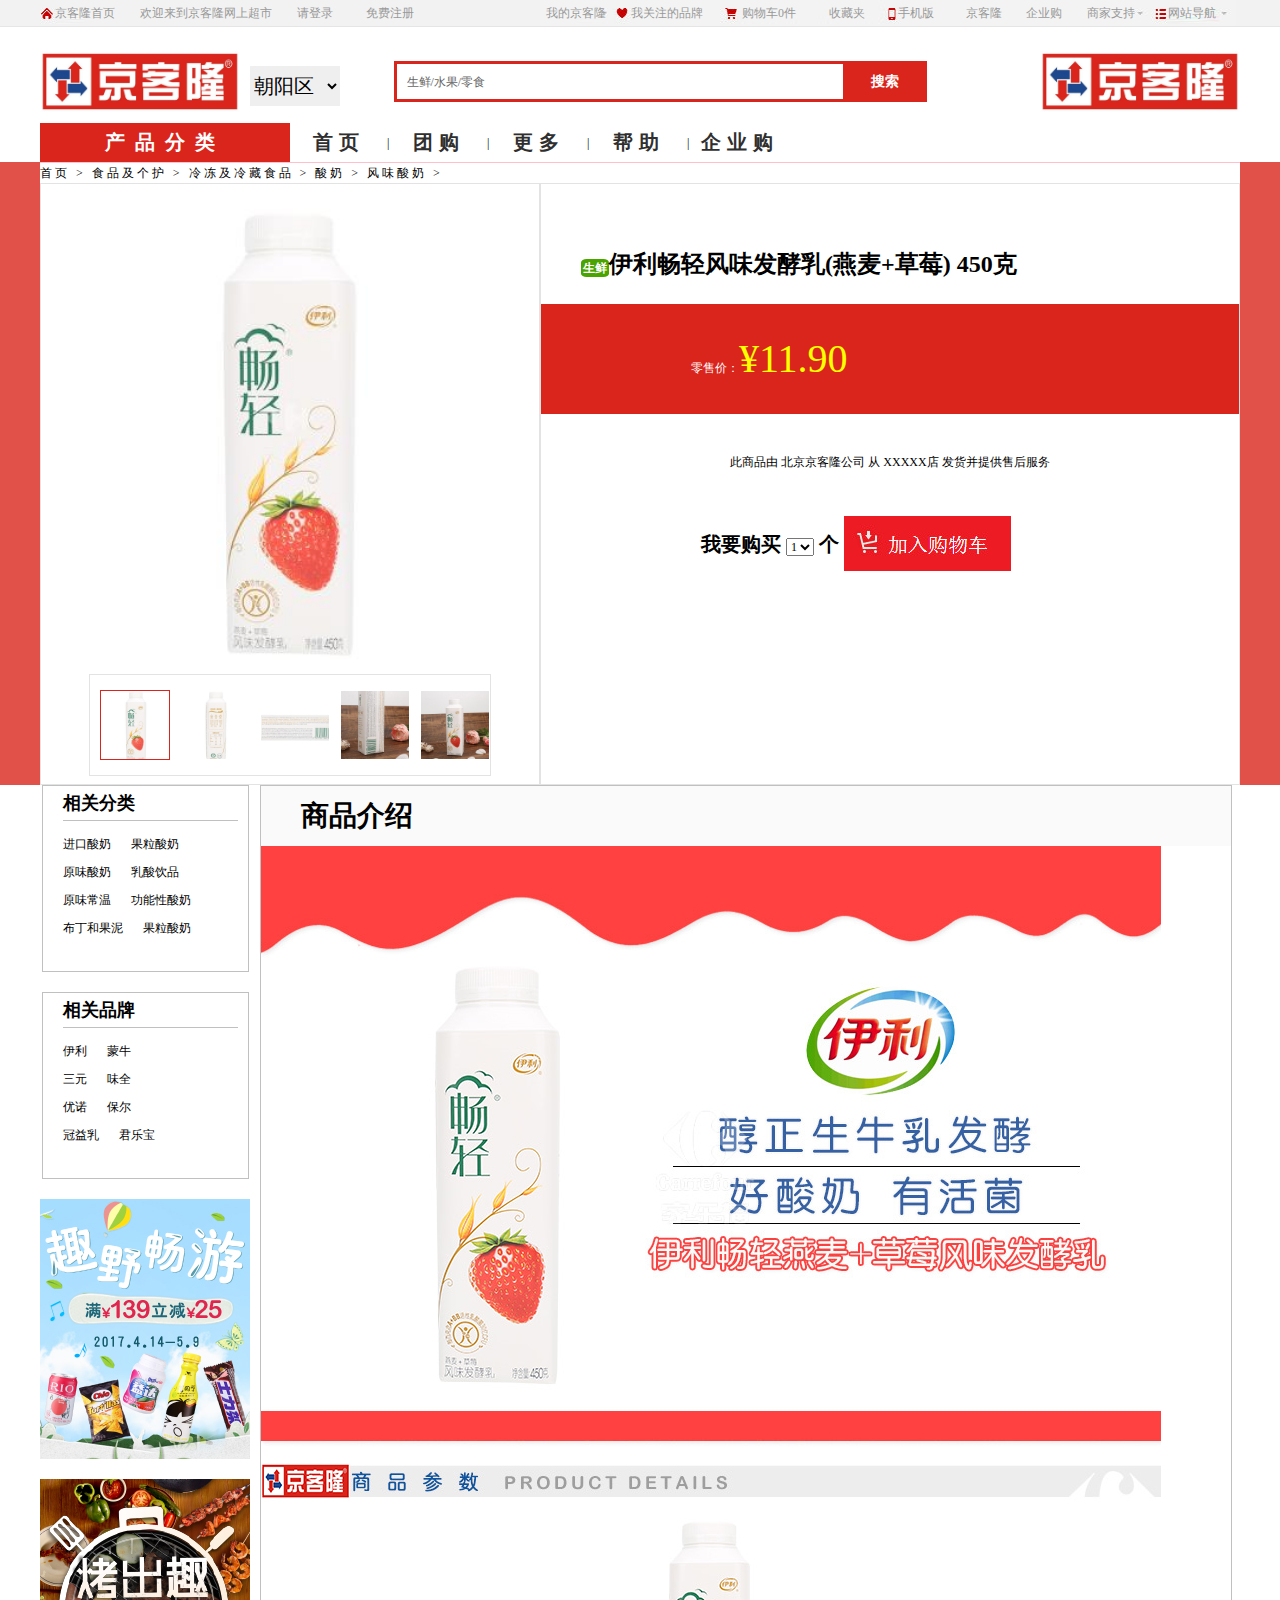
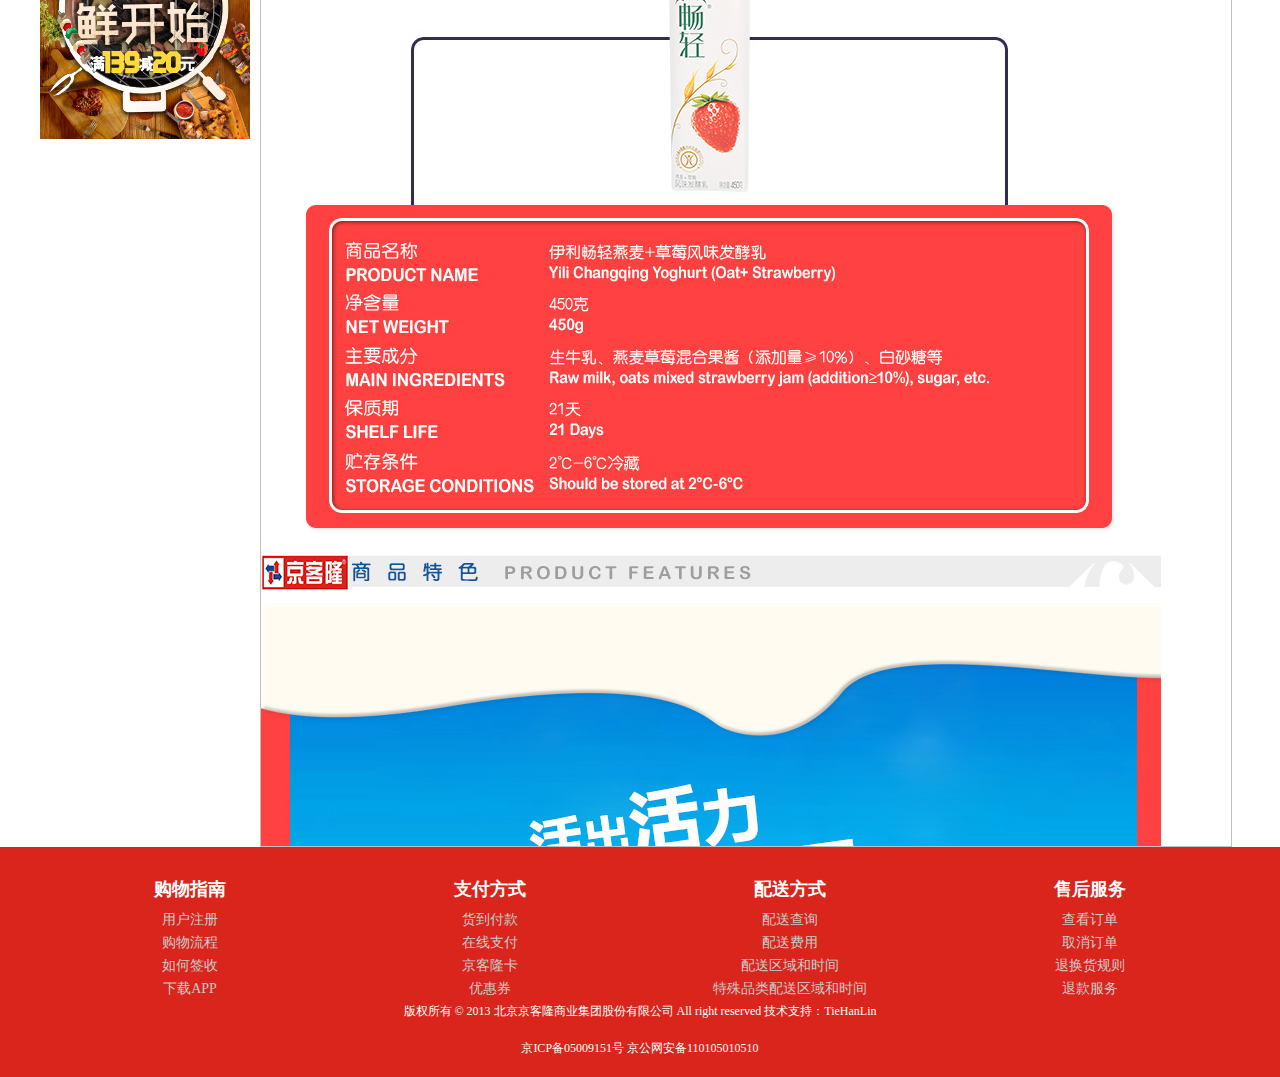
<file: singlemilk.html>
<!DOCTYPE html>
<html>
	<head>
		<meta charset="utf-8" />
		<title></title>
		<link rel="stylesheet" type="text/css" href="css/single.css" type="text/css"/>
	</head>
	<body>
		<div id="returnTop"><img src="img/mascot_tm.jpg" width="200" height="200" /><span>返回顶部</span></div>
		<header>
			<div class="Top">
				<ul class="Top01">
					<li class="Top01Li01">
						<a href="index.html">京客隆首页</a>
					</li>
					<li class="Top01Li02">欢迎来到京客隆网上超市</li>
					<li class="Top01Li03">
						<a href="login.html">请登录</a>
						<a href="login.html">免费注册</a>
					</li>
				</ul>
				<ul class="Top02">
					<li class="Top02Li01">
						<dl>
							<dt><a href="index.html">我的京客隆</a></dt>
							<dd>
								<a href="index.html">已买到宝贝</a>
							</dd>
							<dd>
								<a href="index.html">已卖出宝贝</a>
							</dd>
						</dl>
					</li>
					<li class="Top02Li02">
						<a href="more.html">我关注的品牌</a>
					</li>
					<li class="Top02Li03">
						<a href="##">购物车0件</a>
					</li>
					<li class="Top02Li04">
						<dl>
							<dt><a href="##">收藏夹</a></dt>
							<dd>
								<a href="##">收藏的宝贝</a>
							</dd>
							<dd>
								<a href="##">收藏的店铺</a>
							</dd>
						</dl>
					</li>
					<li class="Top02Li05">
						<dl>
							<dt><a href="##">手机版</a></dt>
							<dd><img src="img/qrmar.jpg" width="160" height="220"/></dd>
						</dl>
					</li>
					<li class="Top02Li06">
						<a href="index.html">京客隆</a>
					</li>
					<li class="Top02Li07">
						<a href="##">企业购</a>
					</li>
					<li class="Top02Li08">
						<dl>
							<dt><a href="help.html">商家支持</a></dt>
							<dd style="text-align:left;"><b>商家：</b></dd>
							<dd>
								<a href="help.html">商家中心</a>
								<a href="help.html">商家入驻</a>
							</dd>
							<dd>
								<a href="help.html">运营服务</a>
								<a href="help.html">商家品控</a>
							</dd>
							<dd>
								<a href="help.html">商家工具</a>
								<a href="help.html">商家规则</a>
							</dd>
							<dd style="text-align:left;"><b>帮助：</b></dd>
							<dd style="border-bottom:1px dashed #999999;">
								<a href="help.html">帮助中心</a>
							</dd>
						</dl>
					</li>
					<li class="Top02Li09">
						<a href="help.html">网站导航</a>
					</li>
				</ul>
			</div>
		</header>
		<div class="Seracher">
			<div style="width:1200px;height:24px;">
				<!--空盒子-->
			</div>

			<div class="SeracherBody">
				<form action="more.html" method="get">
					<a href="index.html"><img src="img/timg.jpg" width="200" height="61" style="float:left;" /></a>
					<div class="SeracherBodyArea">

						<select>
							<option>朝阳区</option>
							<option>海淀区</option>
						</select>
					</div>

					<div class="InputSearch">
						<div class="Onlyborder">
							<input type="text" id="serach" value="生鲜/水果/零食" name="serach" />
							<input type="submit" value="搜索" class="InputSearchButton" />
						</div>
					</div>
					<div class="SeracherBodyRight">
						<a href="index.html"><img src="img/timg.jpg" width="200" height="61" style="float:right;" /></a>
					</div>
				</form>
			</div>
		</div>
		<div id="bodyer">
				<ul class="eyesTitle">
					<li class="eyesTitleLi01">产品分类</li>
					<li class="eyesTitleLi02">
						<a href="index.html">首页</a><span>|</span></li>
					<li class="eyesTitleLi02">
						<a href="tuangou.html">团购</a><span>|</span></li>
					<li class="eyesTitleLi02">
						<a href="more.html">更多</a><span>|</span></li>
					<li class="eyesTitleLi02">
						<a href="help.html">帮助</a><span>|</span></li>
					<li class="eyesTitleLi02">
						<a href="##">企业购</a>
					</li>
				</ul>
				<ul class="eyesUl">
						<li>
							<dt><a href="more.html">进口商品</a><span>&gt;</span></dt>
							<dd>
								<a href="more.html">牛奶</a>
							</dd>
							<dd>
								<a href="more.html">零食</a>
							</dd>
							<dd>
								<a href="more.html">饼干</a>
							</dd>
							<dd>
								<a href="more.html">速食</a>
							</dd>
						</li>
						<li>
							<dt><a href="more.html">食品饮料</a><span>&gt;</span></dt>
							<dd>
								<a href="more.html">糖巧</a>
							</dd>
							<dd>
								<a href="more.html">饼干</a>
							</dd>
							<dd>
								<a href="more.html">坚果</a>
							</dd>
							<dd>
								<a href="more.html">酒水</a>
							</dd>
						</li>
						<li>
							<dt><a href="more.html">粮油副食</a><span>&gt;</span></dt>
							<dd>
								<a href="more.html">油</a>
							</dd>
							<dd>
								<a href="more.html">大米</a>
							</dd>
							<dd>
								<a href="more.html">调料</a>
							</dd>
							<dd>
								<a href="more.html">方便面</a>
							</dd>
						</li>
						<li>
							<dt><a href="more.html">美容洗护</a><span>&gt;</span></dt>
							<dd>
								<a href="more.html">洗发</a>
							</dd>
							<dd>
								<a href="more.html">沐浴</a>
							</dd>
							<dd>
								<a href="more.html">牙膏</a>
							</dd>
							<dd>
								<a href="more.html">洁面</a>
							</dd>
						</li>
						<li>
							<dt><a href="more.html">家居家电</a><span>&gt;</span></dt>
							<dd>
								<a href="more.html">毛巾</a>
							</dd>
							<dd>
								<a href="more.html">家电</a>
							</dd>
							<dd>
								<a href="more.html">水杯</a>
							</dd>
							<dd>
								<a href="more.html">收纳</a>
							</dd>
						</li>
						<li>
							<dt><a href="more.html">家庭清洁</a><span>&gt;</span></dt>
							<dd>
								<a href="more.html">纸</a>
							</dd>
							<dd>
								<a href="more.html">洗衣</a>
							</dd>
							<dd>
								<a href="more.html">洗洁精</a>
							</dd>
							<dd>
								<a href="more.html">垃圾袋</a>
							</dd>
						</li>
						<li>
							<dt><a href="more.html">母婴用品</a><span>&gt;</span></dt>
							<dd>
								<a href="more.html">纸尿裤</a>
							</dd>
							<dd>
								<a href="more.html">湿巾</a>
							</dd>
							<dd>
								<a href="more.html">洗护</a>
							</dd>
							<dd>
								<a href="more.html">玩具</a>
							</dd>
						</li>
						<li>
							<dt><a href="more.html">生鲜水果</a><span>&gt;</span></dt>
							<dd>
								<a href="more.html">水果</a>
							</dd>
							<dd>
								<a href="more.html">肉类</a>
							</dd>
							<dd>
								<a href="more.html">海产</a>
							</dd>
							<dd>
								<a href="more.html">蔬菜</a>
							</dd>
						</li>
					</ul>
				<div class="main">
					<p id="titleAllP">首页 &gt; 食品及个护 &gt; 冷冻及冷藏食品 &gt; 酸奶 &gt; 风味酸奶 &gt;</p>
					<div class="mainImg">
						<ul class="bigImg">
							<li ><img src="img/changqingbig02 380x380.jpg" width="450" height="450"/></li>
							<li style="display: none;"><img src="img/changqingbig03 380x380.jpg" width="450" height="450"/></li>
							<li style="display: none;"><img src="img/changqingbig04 380x380.jpg" width="450" height="450"/></li>
							<li style="display: none;"><img src="img/changqingbig06.JPG" width="450" height="450"/></li>
							<li style="display: none;"><img src="img/changqingbig01.JPG" width="450" height="450"/></li>
						</ul>
						<ul class="smallImg">
							<li style="border:1px solid #DA251C"><img src="img/changqingbig02 380x380.jpg" width="70" height="70"/></li>
							<li><img src="img/changqingbig03 380x380.jpg" width="70" height="70"/></li>
							<li><img src="img/changqingbig04 380x380.jpg" width="70" height="70"/></li>
							<li><img src="img/changqingbig06.JPG" width="70" height="70"/></li>
							<li><img src="img/changqingbig01.JPG" width="70" height="70"/></li>
						</ul>
					</div>
					<div class="mainInformation">
					<p class="mainP1"><span>生鲜</span>伊利畅轻风味发酵乳(燕麦+草莓) 450克</p>
					<p class="price">零售价：<span>&yen;11.90</span></p>
					<p class="introduce"> 此商品由 北京京客隆公司 从 XXXXX店 发货并提供售后服务</p>
					<p class="numbers">
						我要购买
					<select>
						<option>1</option>
						<option>2</option>
						<option>3</option>
						<option>4</option>
						<option>5</option>
					</select>
						个
						<a href="##"><img src="img/shopcar01.jpg" class="shopcar1"/></a>
						<a href="##"><img src="img/shopcar02.jpg" class="shopcar2"/></a>
					</p>
					</div>
					
				</div>
				<div class="shopIntroduce">
					<div class="shopLeft">
						<dl>
							<dt>相关分类</dt>
							<dd><a href="##">进口酸奶</a><a href="##">果粒酸奶</a></dd>
							<dd><a href="##">原味酸奶</a><a href="##">乳酸饮品</a></dd>
							<dd><a href="##">原味常温</a><a href="##">功能性酸奶</a></dd>
							<dd><a href="##">布丁和果泥</a><a href="##">果粒酸奶</a></dd>
			
						</dl>
						<dl class="onlymargin">
							<dt>相关品牌</dt>
							<dd><a href="##">伊利</a><a href="##">蒙牛</a></dd>
							<dd><a href="##">三元</a><a href="##">味全</a></dd>
							<dd><a href="##">优诺</a><a href="##">保尔</a></dd>
							<dd><a href="##">冠益乳</a><a href="##">君乐宝</a></dd>
			
						</dl>
						<a href="##" class="leftA"><img src="img/left01.jpg"/></a>
						<a href="##" class="leftA"><img src="img/left02.jpg"/></a>
					</div>
					<div class="shopRight">
						<p>商品介绍</p>
						<img src="img/changqingIntroduce.JPG"/>
						<img src="img/changqingIntroduce2.JPG"/>
					</div>
				</div>
		</div>
		<div id="redbg">
			
		</div>
		<footer>
			<div class="shopFoot">
			<dl>
				<dt>购物指南</dt>
				<dd><a href="help.html">用户注册</a></dd>
				<dd><a href="help.html">购物流程</a></dd>
				<dd><a href="help.html">如何签收</a></dd>
				<dd><a href="help.html">下载APP</a></dd>
			</dl>
			<dl>
				<dt>支付方式</dt>
				<dd><a href="help.html">货到付款</a></dd>
				<dd><a href="help.html">在线支付</a></dd>
				<dd><a href="help.html">京客隆卡</a></dd>
				<dd><a href="help.html">优惠券</a></dd>
			</dl>
			<dl>
				<dt>配送方式</dt>
				<dd><a href="help.html">配送查询</a></dd>
				<dd><a href="help.html">配送费用</a></dd>
				<dd><a href="help.html">配送区域和时间</a></dd>
				<dd><a href="help.html">特殊品类配送区域和时间</a></dd>
			</dl>
			<dl>
				<dt>售后服务</dt>
				<dd><a href="help.html">查看订单</a></dd>
				<dd><a href="help.html">取消订单</a></dd>
				<dd><a href="help.html">退换货规则</a></dd>
				<dd><a href="help.html">退款服务</a></dd>
			</dl>
			<p>
				版权所有 © 2013 北京京客隆商业集团股份有限公司   All right reserved  技术支持：TieHanLin
			</p>
			<p>
				京ICP备05009151号   京公网安备110105010510
			</p>
			</div>
			
		</footer>
	<script type="text/javascript" src="js/jquery-1.11.1.min.js"></script>
	<script type="text/javascript" src="js/single.js"></script>
	</body>
</html>
</file>
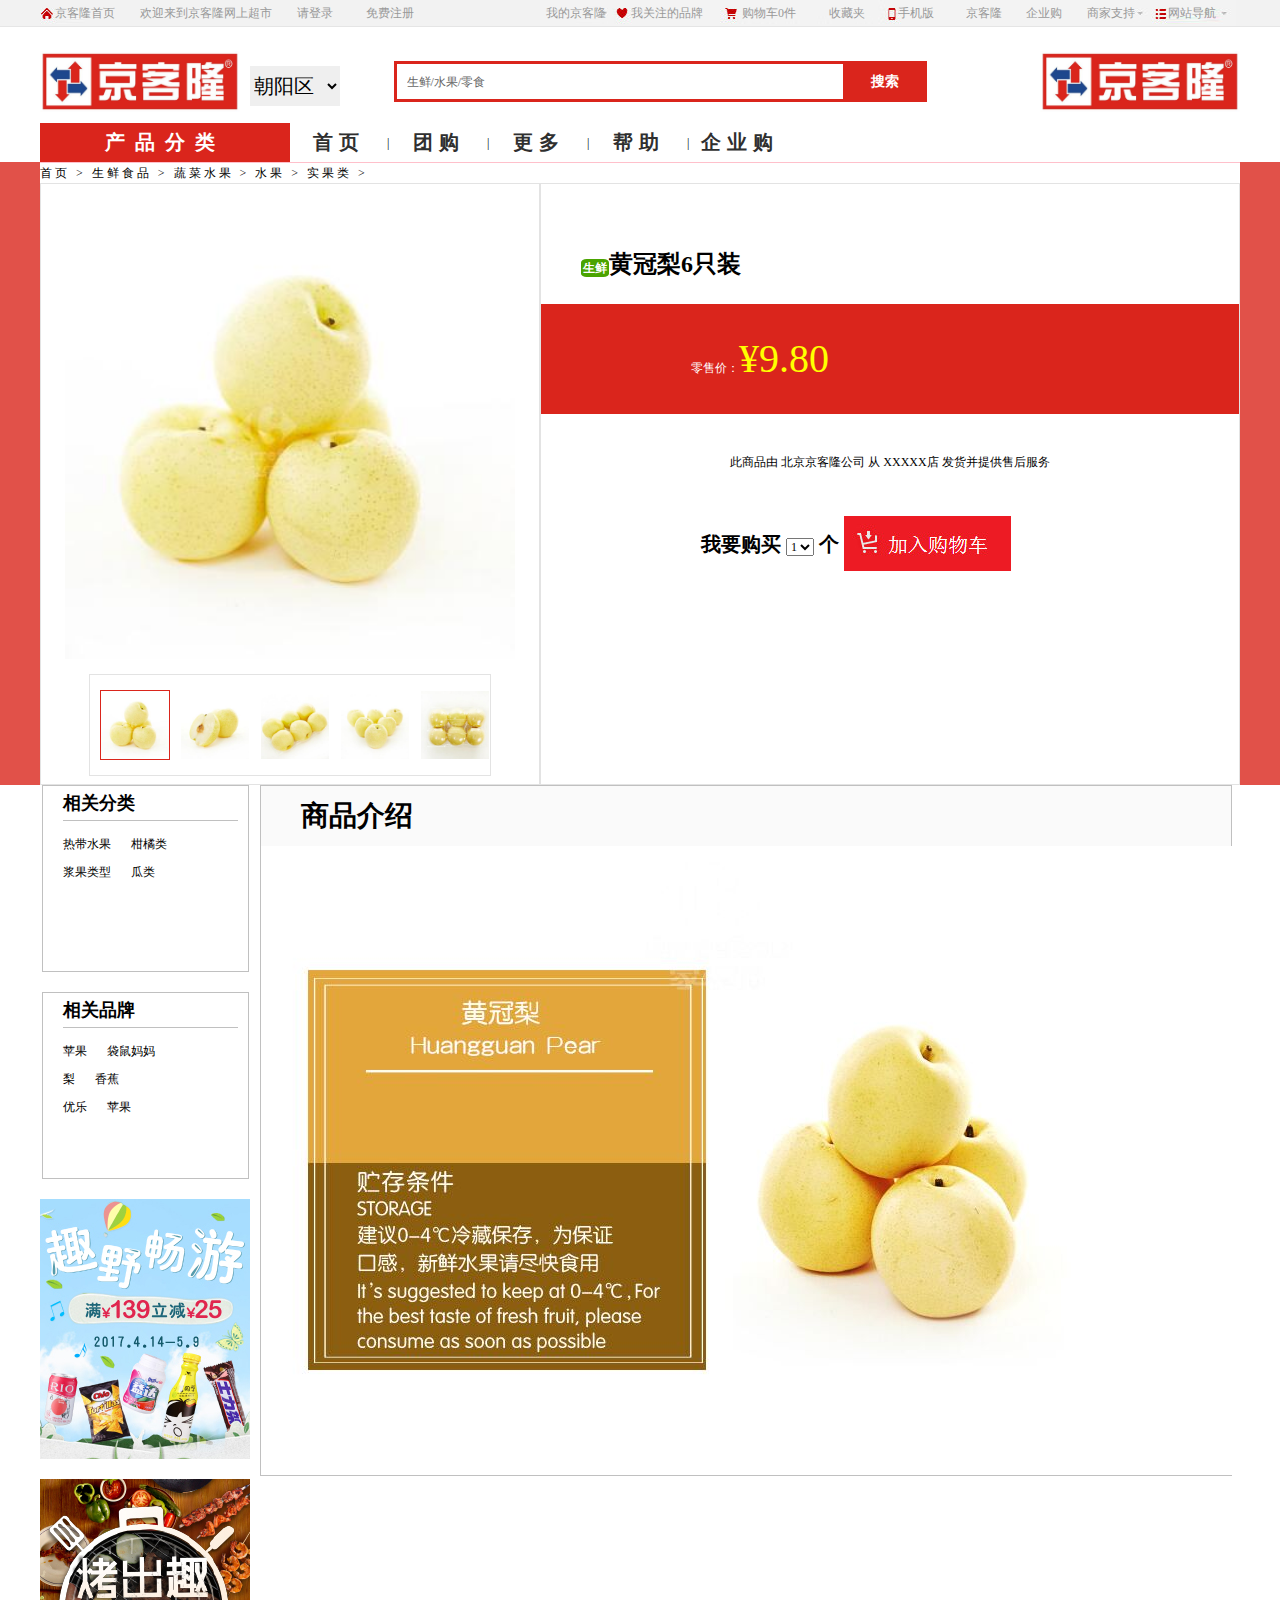
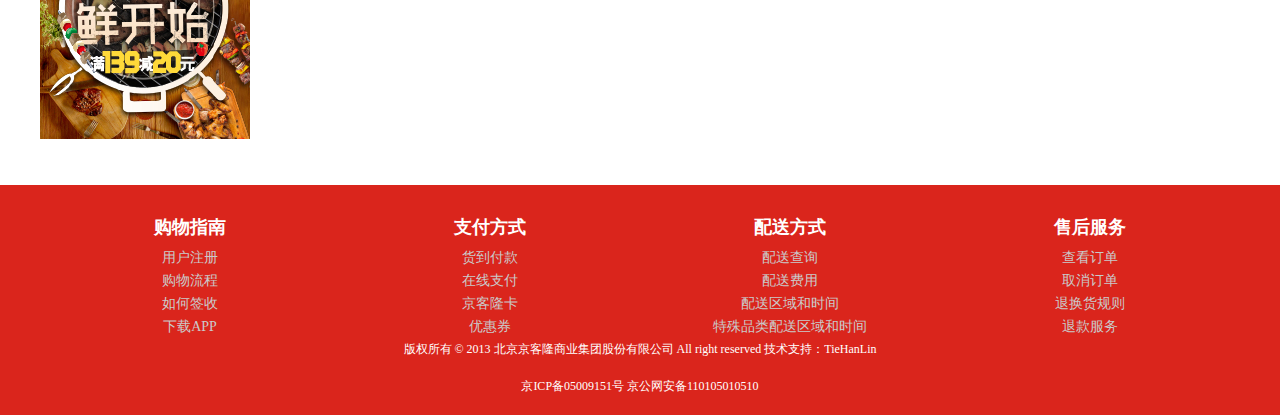
<file: singlepear.html>
<!DOCTYPE html>
<html>
	<head>
		<meta charset="utf-8" />
		<title></title>
		<link rel="stylesheet" type="text/css" href="css/single.css" type="text/css"/>
	</head>
	<body>
		<div id="returnTop"><img src="img/mascot_tm.jpg" width="200" height="200" /><span>返回顶部</span></div>
		<header>
			<div class="Top">
				<ul class="Top01">
					<li class="Top01Li01">
						<a href="index.html">京客隆首页</a>
					</li>
					<li class="Top01Li02">欢迎来到京客隆网上超市</li>
					<li class="Top01Li03">
						<a href="login.html">请登录</a>
						<a href="login.html">免费注册</a>
					</li>
				</ul>
				<ul class="Top02">
					<li class="Top02Li01">
						<dl>
							<dt><a href="index.html">我的京客隆</a></dt>
							<dd>
								<a href="index.html">已买到宝贝</a>
							</dd>
							<dd>
								<a href="index.html">已卖出宝贝</a>
							</dd>
						</dl>
					</li>
					<li class="Top02Li02">
						<a href="more.html">我关注的品牌</a>
					</li>
					<li class="Top02Li03">
						<a href="##">购物车0件</a>
					</li>
					<li class="Top02Li04">
						<dl>
							<dt><a href="##">收藏夹</a></dt>
							<dd>
								<a href="##">收藏的宝贝</a>
							</dd>
							<dd>
								<a href="##">收藏的店铺</a>
							</dd>
						</dl>
					</li>
					<li class="Top02Li05">
						<dl>
							<dt><a href="##">手机版</a></dt>
							<dd><img src="img/qrmar.jpg" width="160" height="220"/></dd>
						</dl>
					</li>
					<li class="Top02Li06">
						<a href="index.html">京客隆</a>
					</li>
					<li class="Top02Li07">
						<a href="##">企业购</a>
					</li>
					<li class="Top02Li08">
						<dl>
							<dt><a href="help.html">商家支持</a></dt>
							<dd style="text-align:left;"><b>商家：</b></dd>
							<dd>
								<a href="help.html">商家中心</a>
								<a href="help.html">商家入驻</a>
							</dd>
							<dd>
								<a href="help.html">运营服务</a>
								<a href="help.html">商家品控</a>
							</dd>
							<dd>
								<a href="help.html">商家工具</a>
								<a href="help.html">商家规则</a>
							</dd>
							<dd style="text-align:left;"><b>帮助：</b></dd>
							<dd style="border-bottom:1px dashed #999999;">
								<a href="help.html">帮助中心</a>
							</dd>
						</dl>
					</li>
					<li class="Top02Li09">
						<a href="help.html">网站导航</a>
					</li>
				</ul>
			</div>
		</header>
		<div class="Seracher">
			<div style="width:1200px;height:24px;">
				<!--空盒子-->
			</div>

			<div class="SeracherBody">
				<form action="more.html" method="get">
					<a href="index.html"><img src="img/timg.jpg" width="200" height="61" style="float:left;" /></a>
					<div class="SeracherBodyArea">

						<select>
							<option>朝阳区</option>
							<option>海淀区</option>
						</select>
					</div>

					<div class="InputSearch">
						<div class="Onlyborder">
							<input type="text" id="serach" value="生鲜/水果/零食" name="serach" />
							<input type="submit" value="搜索" class="InputSearchButton" />
						</div>
					</div>
					<div class="SeracherBodyRight">
						<a href="index.html"><img src="img/timg.jpg" width="200" height="61" style="float:right;" /></a>
					</div>
				</form>
			</div>
		</div>
		<div id="bodyer">
				<ul class="eyesTitle">
					<li class="eyesTitleLi01">产品分类</li>
					<li class="eyesTitleLi02">
						<a href="index.html">首页</a><span>|</span></li>
					<li class="eyesTitleLi02">
						<a href="tuangou.html">团购</a><span>|</span></li>
					<li class="eyesTitleLi02">
						<a href="more.html">更多</a><span>|</span></li>
					<li class="eyesTitleLi02">
						<a href="help.html">帮助</a><span>|</span></li>
					<li class="eyesTitleLi02">
						<a href="##">企业购</a>
					</li>
				</ul>
				<ul class="eyesUl">
						<li>
							<dt><a href="more.html">进口商品</a><span>&gt;</span></dt>
							<dd>
								<a href="more.html">牛奶</a>
							</dd>
							<dd>
								<a href="more.html">零食</a>
							</dd>
							<dd>
								<a href="more.html">饼干</a>
							</dd>
							<dd>
								<a href="more.html">速食</a>
							</dd>
						</li>
						<li>
							<dt><a href="more.html">食品饮料</a><span>&gt;</span></dt>
							<dd>
								<a href="more.html">糖巧</a>
							</dd>
							<dd>
								<a href="more.html">饼干</a>
							</dd>
							<dd>
								<a href="more.html">坚果</a>
							</dd>
							<dd>
								<a href="more.html">酒水</a>
							</dd>
						</li>
						<li>
							<dt><a href="more.html">粮油副食</a><span>&gt;</span></dt>
							<dd>
								<a href="more.html">油</a>
							</dd>
							<dd>
								<a href="more.html">大米</a>
							</dd>
							<dd>
								<a href="more.html">调料</a>
							</dd>
							<dd>
								<a href="more.html">方便面</a>
							</dd>
						</li>
						<li>
							<dt><a href="more.html">美容洗护</a><span>&gt;</span></dt>
							<dd>
								<a href="more.html">洗发</a>
							</dd>
							<dd>
								<a href="more.html">沐浴</a>
							</dd>
							<dd>
								<a href="more.html">牙膏</a>
							</dd>
							<dd>
								<a href="more.html">洁面</a>
							</dd>
						</li>
						<li>
							<dt><a href="more.html">家居家电</a><span>&gt;</span></dt>
							<dd>
								<a href="more.html">毛巾</a>
							</dd>
							<dd>
								<a href="more.html">家电</a>
							</dd>
							<dd>
								<a href="more.html">水杯</a>
							</dd>
							<dd>
								<a href="more.html">收纳</a>
							</dd>
						</li>
						<li>
							<dt><a href="more.html">家庭清洁</a><span>&gt;</span></dt>
							<dd>
								<a href="more.html">纸</a>
							</dd>
							<dd>
								<a href="more.html">洗衣</a>
							</dd>
							<dd>
								<a href="more.html">洗洁精</a>
							</dd>
							<dd>
								<a href="more.html">垃圾袋</a>
							</dd>
						</li>
						<li>
							<dt><a href="more.html">母婴用品</a><span>&gt;</span></dt>
							<dd>
								<a href="more.html">纸尿裤</a>
							</dd>
							<dd>
								<a href="more.html">湿巾</a>
							</dd>
							<dd>
								<a href="more.html">洗护</a>
							</dd>
							<dd>
								<a href="more.html">玩具</a>
							</dd>
						</li>
						<li>
							<dt><a href="more.html">生鲜水果</a><span>&gt;</span></dt>
							<dd>
								<a href="more.html">水果</a>
							</dd>
							<dd>
								<a href="more.html">肉类</a>
							</dd>
							<dd>
								<a href="more.html">海产</a>
							</dd>
							<dd>
								<a href="more.html">蔬菜</a>
							</dd>
						</li>
					</ul>
				<div class="main">
					<p id="titleAllP">首页 &gt; 生鲜食品 &gt; 蔬菜水果 &gt; 水果 &gt; 实果类 &gt;</p>
					<div class="mainImg">
						<ul class="bigImg">
							<li ><img src="img/pear05.jpg" width="450" height="450"/></li>
							<li style="display: none;"><img src="img/pear01.jpg" width="450" height="450"/></li>
							<li style="display: none;"><img src="img/pear02.jpg" width="450" height="450"/></li>
							<li style="display: none;"><img src="img/pear03.jpg" width="450" height="450"/></li>
							<li style="display: none;"><img src="img/pear04.jpg" width="450" height="450"/></li>
						</ul>
						<ul class="smallImg">
							<li style="border:1px solid #DA251C"><img src="img/pear05.jpg" width="70" height="70"/></li>
							<li><img src="img/pear01.jpg" width="70" height="70"/></li>
							<li><img src="img/pear02.jpg" width="70" height="70"/></li>
							<li><img src="img/pear03.jpg" width="70" height="70"/></li>
							<li><img src="img/pear04.jpg" width="70" height="70"/></li>
						</ul>
					</div>
					<div class="mainInformation">
					<p class="mainP1"><span>生鲜</span>黄冠梨6只装</p>
					<p class="price">零售价：<span>&yen;9.80</span></p>
					<p class="introduce"> 此商品由 北京京客隆公司 从 XXXXX店 发货并提供售后服务</p>
					<p class="numbers">
						我要购买
					<select>
						<option>1</option>
						<option>2</option>
						<option>3</option>
						<option>4</option>
						<option>5</option>
					</select>
						个
						<a href="##"><img src="img/shopcar01.jpg" class="shopcar1"/></a>
						<a href="##"><img src="img/shopcar02.jpg" class="shopcar2"/></a>
					</p>
					</div>
					
				</div>
				<div class="shopIntroduce">
					<div class="shopLeft">
						<dl>
							<dt>相关分类</dt>
							<dd><a href="##">热带水果</a><a href="##">柑橘类</a></dd>
							<dd><a href="##">浆果类型</a><a href="##">瓜类</a></dd>
			
						</dl>
						<dl class="onlymargin">
							<dt>相关品牌</dt>
							<dd><a href="##">苹果</a><a href="##">袋鼠妈妈</a></dd>
							<dd><a href="##">梨</a><a href="##">香蕉</a></dd>
							<dd><a href="##">优乐</a><a href="##">苹果</a></dd>

			
						</dl>
						<a href="##" class="leftA"><img src="img/left01.jpg"/></a>
						<a href="##" class="leftA"><img src="img/left02.jpg"/></a>
					</div>
					<div class="shopRight">
						<p>商品介绍</p>
						<img src="img/bigpear.jpg"/>

					</div>
				</div>
		</div>
		<div id="redbg">
			
		</div>
		<footer>
			<div class="shopFoot">
			<dl>
				<dt>购物指南</dt>
				<dd><a href="help.html">用户注册</a></dd>
				<dd><a href="help.html">购物流程</a></dd>
				<dd><a href="help.html">如何签收</a></dd>
				<dd><a href="help.html">下载APP</a></dd>
			</dl>
			<dl>
				<dt>支付方式</dt>
				<dd><a href="help.html">货到付款</a></dd>
				<dd><a href="help.html">在线支付</a></dd>
				<dd><a href="help.html">京客隆卡</a></dd>
				<dd><a href="help.html">优惠券</a></dd>
			</dl>
			<dl>
				<dt>配送方式</dt>
				<dd><a href="help.html">配送查询</a></dd>
				<dd><a href="help.html">配送费用</a></dd>
				<dd><a href="help.html">配送区域和时间</a></dd>
				<dd><a href="help.html">特殊品类配送区域和时间</a></dd>
			</dl>
			<dl>
				<dt>售后服务</dt>
				<dd><a href="help.html">查看订单</a></dd>
				<dd><a href="help.html">取消订单</a></dd>
				<dd><a href="help.html">退换货规则</a></dd>
				<dd><a href="help.html">退款服务</a></dd>
			</dl>
			<p>
				版权所有 © 2013 北京京客隆商业集团股份有限公司   All right reserved  技术支持：TieHanLin
			</p>
			<p>
				京ICP备05009151号   京公网安备110105010510
			</p>
			</div>
			
		</footer>
	<script type="text/javascript" src="js/jquery-1.11.1.min.js"></script>
	<script type="text/javascript" src="js/single.js"></script>
	</body>
</html>
</file>
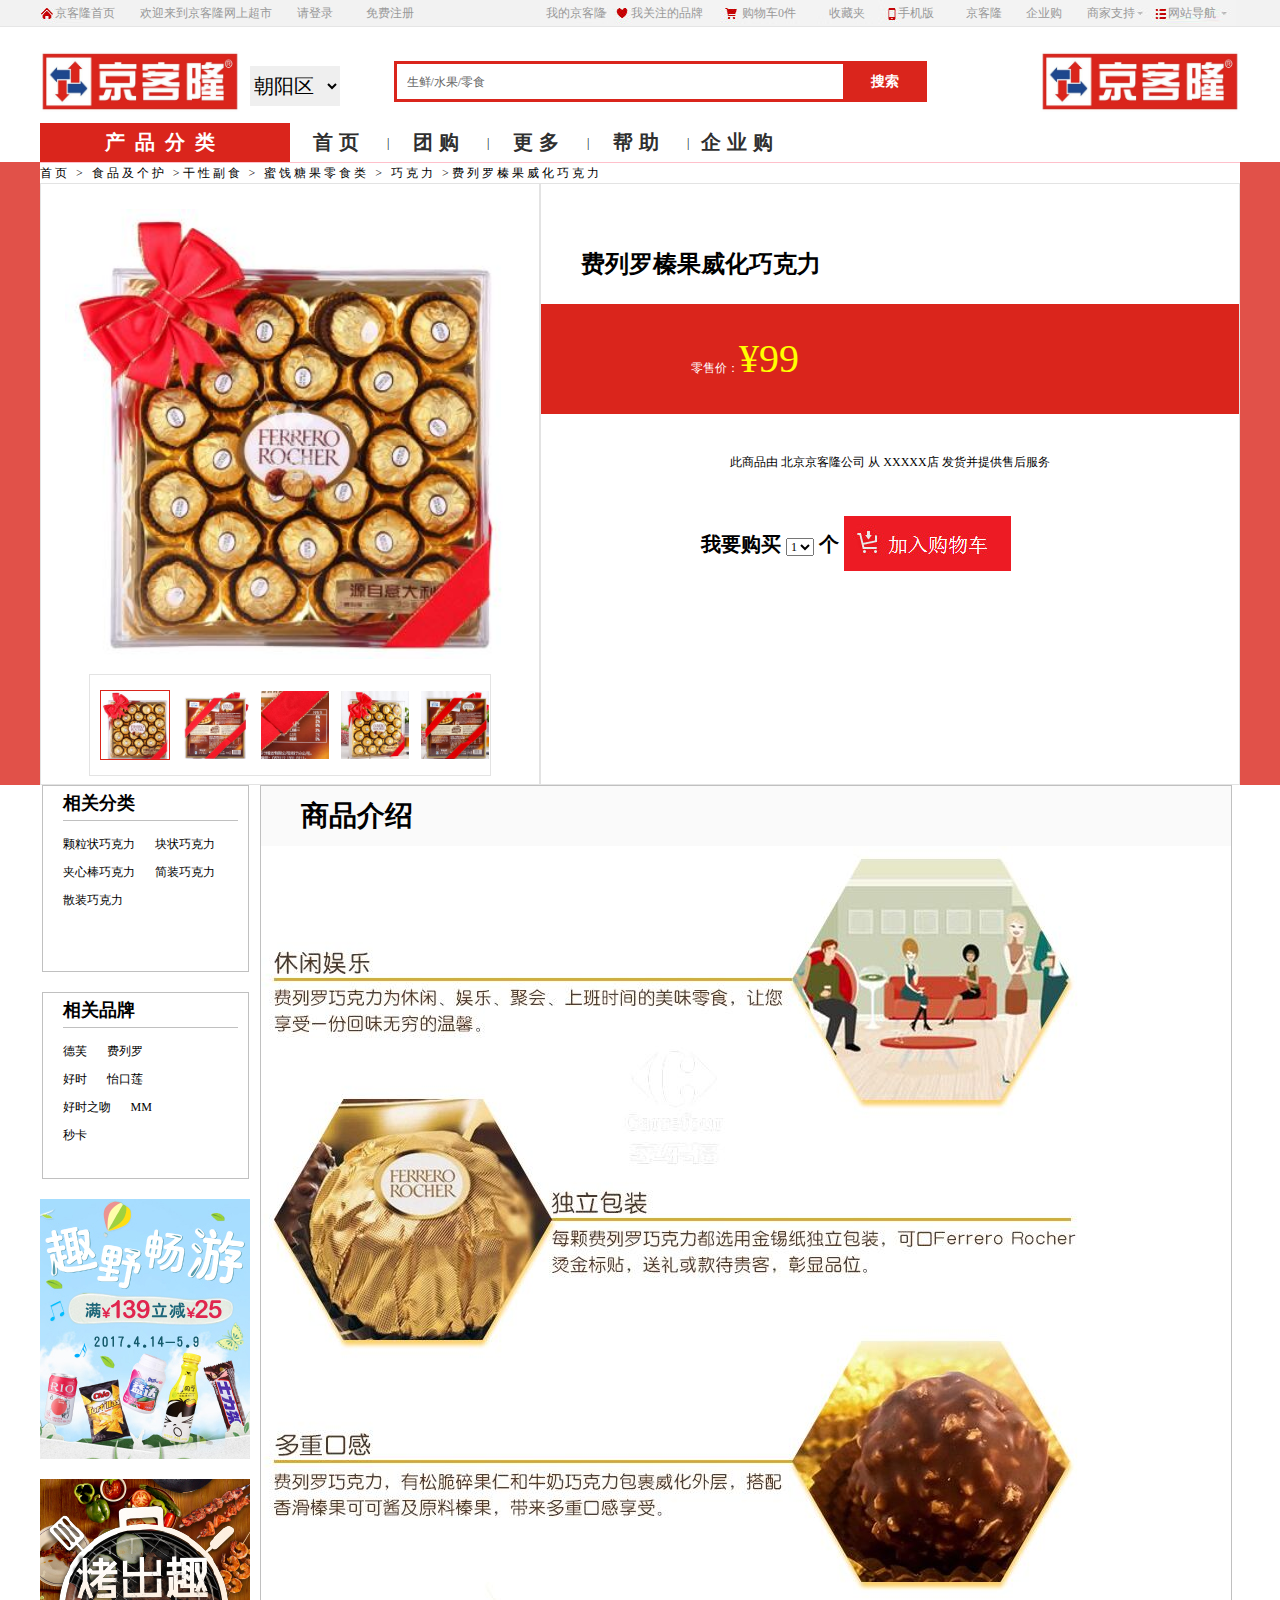
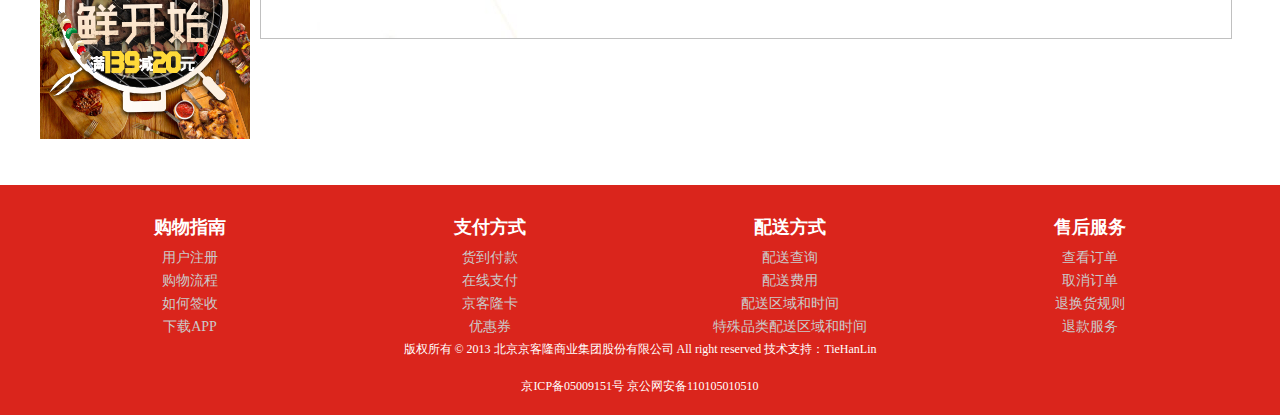
<file: singleqiaokeli.html>
<!DOCTYPE html>
<html>
	<head>
		<meta charset="utf-8" />
		<title></title>
		<link rel="stylesheet" type="text/css" href="css/single.css" type="text/css"/>
	</head>
	<body>
		<div id="returnTop"><img src="img/mascot_tm.jpg" width="200" height="200" /><span>返回顶部</span></div>
		<header>
			<div class="Top">
				<ul class="Top01">
					<li class="Top01Li01">
						<a href="index.html">京客隆首页</a>
					</li>
					<li class="Top01Li02">欢迎来到京客隆网上超市</li>
					<li class="Top01Li03">
						<a href="login.html">请登录</a>
						<a href="login.html">免费注册</a>
					</li>
				</ul>
				<ul class="Top02">
					<li class="Top02Li01">
						<dl>
							<dt><a href="index.html">我的京客隆</a></dt>
							<dd>
								<a href="index.html">已买到宝贝</a>
							</dd>
							<dd>
								<a href="index.html">已卖出宝贝</a>
							</dd>
						</dl>
					</li>
					<li class="Top02Li02">
						<a href="more.html">我关注的品牌</a>
					</li>
					<li class="Top02Li03">
						<a href="##">购物车0件</a>
					</li>
					<li class="Top02Li04">
						<dl>
							<dt><a href="##">收藏夹</a></dt>
							<dd>
								<a href="##">收藏的宝贝</a>
							</dd>
							<dd>
								<a href="##">收藏的店铺</a>
							</dd>
						</dl>
					</li>
					<li class="Top02Li05">
						<dl>
							<dt><a href="##">手机版</a></dt>
							<dd><img src="img/qrmar.jpg" width="160" height="220"/></dd>
						</dl>
					</li>
					<li class="Top02Li06">
						<a href="index.html">京客隆</a>
					</li>
					<li class="Top02Li07">
						<a href="##">企业购</a>
					</li>
					<li class="Top02Li08">
						<dl>
							<dt><a href="help.html">商家支持</a></dt>
							<dd style="text-align:left;"><b>商家：</b></dd>
							<dd>
								<a href="help.html">商家中心</a>
								<a href="help.html">商家入驻</a>
							</dd>
							<dd>
								<a href="help.html">运营服务</a>
								<a href="help.html">商家品控</a>
							</dd>
							<dd>
								<a href="help.html">商家工具</a>
								<a href="help.html">商家规则</a>
							</dd>
							<dd style="text-align:left;"><b>帮助：</b></dd>
							<dd style="border-bottom:1px dashed #999999;">
								<a href="help.html">帮助中心</a>
							</dd>
						</dl>
					</li>
					<li class="Top02Li09">
						<a href="help.html">网站导航</a>
					</li>
				</ul>
			</div>
		</header>
		<div class="Seracher">
			<div style="width:1200px;height:24px;">
				<!--空盒子-->
			</div>

			<div class="SeracherBody">
				<form action="more.html" method="get">
					<a href="index.html"><img src="img/timg.jpg" width="200" height="61" style="float:left;" /></a>
					<div class="SeracherBodyArea">

						<select>
							<option>朝阳区</option>
							<option>海淀区</option>
						</select>
					</div>

					<div class="InputSearch">
						<div class="Onlyborder">
							<input type="text" id="serach" value="生鲜/水果/零食" name="serach" />
							<input type="submit" value="搜索" class="InputSearchButton" />
						</div>
					</div>
					<div class="SeracherBodyRight">
						<a href="index.html"><img src="img/timg.jpg" width="200" height="61" style="float:right;" /></a>
					</div>
				</form>
			</div>
		</div>
		<div id="bodyer">
				<ul class="eyesTitle">
					<li class="eyesTitleLi01">产品分类</li>
					<li class="eyesTitleLi02">
						<a href="index.html">首页</a><span>|</span></li>
					<li class="eyesTitleLi02">
						<a href="tuangou.html">团购</a><span>|</span></li>
					<li class="eyesTitleLi02">
						<a href="more.html">更多</a><span>|</span></li>
					<li class="eyesTitleLi02">
						<a href="help.html">帮助</a><span>|</span></li>
					<li class="eyesTitleLi02">
						<a href="##">企业购</a>
					</li>
				</ul>
				<ul class="eyesUl">
						<li>
							<dt><a href="more.html">进口商品</a><span>&gt;</span></dt>
							<dd>
								<a href="more.html">牛奶</a>
							</dd>
							<dd>
								<a href="more.html">零食</a>
							</dd>
							<dd>
								<a href="more.html">饼干</a>
							</dd>
							<dd>
								<a href="more.html">速食</a>
							</dd>
						</li>
						<li>
							<dt><a href="more.html">食品饮料</a><span>&gt;</span></dt>
							<dd>
								<a href="more.html">糖巧</a>
							</dd>
							<dd>
								<a href="more.html">饼干</a>
							</dd>
							<dd>
								<a href="more.html">坚果</a>
							</dd>
							<dd>
								<a href="more.html">酒水</a>
							</dd>
						</li>
						<li>
							<dt><a href="more.html">粮油副食</a><span>&gt;</span></dt>
							<dd>
								<a href="more.html">油</a>
							</dd>
							<dd>
								<a href="more.html">大米</a>
							</dd>
							<dd>
								<a href="more.html">调料</a>
							</dd>
							<dd>
								<a href="more.html">方便面</a>
							</dd>
						</li>
						<li>
							<dt><a href="more.html">美容洗护</a><span>&gt;</span></dt>
							<dd>
								<a href="more.html">洗发</a>
							</dd>
							<dd>
								<a href="more.html">沐浴</a>
							</dd>
							<dd>
								<a href="more.html">牙膏</a>
							</dd>
							<dd>
								<a href="more.html">洁面</a>
							</dd>
						</li>
						<li>
							<dt><a href="more.html">家居家电</a><span>&gt;</span></dt>
							<dd>
								<a href="more.html">毛巾</a>
							</dd>
							<dd>
								<a href="more.html">家电</a>
							</dd>
							<dd>
								<a href="more.html">水杯</a>
							</dd>
							<dd>
								<a href="more.html">收纳</a>
							</dd>
						</li>
						<li>
							<dt><a href="more.html">家庭清洁</a><span>&gt;</span></dt>
							<dd>
								<a href="more.html">纸</a>
							</dd>
							<dd>
								<a href="more.html">洗衣</a>
							</dd>
							<dd>
								<a href="more.html">洗洁精</a>
							</dd>
							<dd>
								<a href="more.html">垃圾袋</a>
							</dd>
						</li>
						<li>
							<dt><a href="more.html">母婴用品</a><span>&gt;</span></dt>
							<dd>
								<a href="more.html">纸尿裤</a>
							</dd>
							<dd>
								<a href="more.html">湿巾</a>
							</dd>
							<dd>
								<a href="more.html">洗护</a>
							</dd>
							<dd>
								<a href="more.html">玩具</a>
							</dd>
						</li>
						<li>
							<dt><a href="more.html">生鲜水果</a><span>&gt;</span></dt>
							<dd>
								<a href="more.html">水果</a>
							</dd>
							<dd>
								<a href="more.html">肉类</a>
							</dd>
							<dd>
								<a href="more.html">海产</a>
							</dd>
							<dd>
								<a href="more.html">蔬菜</a>
							</dd>
						</li>
					</ul>
				<div class="main">
					<p id="titleAllP">首页 &gt; 食品及个护 &gt;干性副食 &gt; 蜜饯糖果零食类 &gt; 巧克力 &gt;费列罗榛果威化巧克力</p>
					<div class="mainImg">
						<ul class="bigImg">
							<li ><img src="img/qiaokeli01.jpg" width="450" height="450"/></li>
							<li style="display: none;"><img src="img/qiaokeli02.jpg" width="450" height="450"/></li>
							<li style="display: none;"><img src="img/qiaokeli03.jpg" width="450" height="450"/></li>
							<li style="display: none;"><img src="img/qiaokeli04.jpg" width="450" height="450"/></li>
							<li style="display: none;"><img src="img/qiaokeli05.jpg" width="450" height="450"/></li>
						</ul>
						<ul class="smallImg">
							<li style="border:1px solid #DA251C"><img src="img/qiaokeli01.jpg" width="70" height="70"/></li>
							<li><img src="img/qiaokeli02.jpg" width="70" height="70"/></li>
							<li><img src="img/qiaokeli03.jpg" width="70" height="70"/></li>
							<li><img src="img/qiaokeli04.jpg" width="70" height="70"/></li>
							<li><img src="img/qiaokeli05.jpg" width="70" height="70"/></li>
						</ul>
					</div>
					<div class="mainInformation">
					<p class="mainP1">费列罗榛果威化巧克力</p>
					<p class="price">零售价：<span>&yen;99</span></p>
					<p class="introduce"> 此商品由 北京京客隆公司 从 XXXXX店 发货并提供售后服务</p>
					<p class="numbers">
						我要购买
					<select>
						<option>1</option>
						<option>2</option>
						<option>3</option>
						<option>4</option>
						<option>5</option>
					</select>
						个
						<a href="##"><img src="img/shopcar01.jpg" class="shopcar1"/></a>
						<a href="##"><img src="img/shopcar02.jpg" class="shopcar2"/></a>
					</p>
					</div>
					
				</div>
				<div class="shopIntroduce">
					<div class="shopLeft">
						<dl>
							<dt>相关分类</dt>
							<dd><a href="##">颗粒状巧克力</a><a href="##">块状巧克力</a></dd>
							<dd><a href="##">夹心棒巧克力</a><a href="##">简装巧克力</a></dd>
							<dd><a href="##">散装巧克力</a>
			
						</dl>
						<dl class="onlymargin">
							<dt>相关品牌</dt>
							<dd><a href="##">德芙</a><a href="##">费列罗</a></dd>
							<dd><a href="##">好时</a><a href="##">怡口莲</a></dd>
							<dd><a href="##">好时之吻</a><a href="##">MM</a></dd>
							<dd><a href="##">秒卡</a></dd>
			
						</dl>
						<a href="##" class="leftA"><img src="img/left01.jpg"/></a>
						<a href="##" class="leftA"><img src="img/left02.jpg"/></a>
					</div>
					<div class="shopRight">
						<p>商品介绍</p>
						<img src="img/bigqiaokeli.jpg"/>
					</div>
				</div>
		</div>
		<div id="redbg">
			
		</div>
		<footer>
			<div class="shopFoot">
			<dl>
				<dt>购物指南</dt>
				<dd><a href="help.html">用户注册</a></dd>
				<dd><a href="help.html">购物流程</a></dd>
				<dd><a href="help.html">如何签收</a></dd>
				<dd><a href="help.html">下载APP</a></dd>
			</dl>
			<dl>
				<dt>支付方式</dt>
				<dd><a href="help.html">货到付款</a></dd>
				<dd><a href="help.html">在线支付</a></dd>
				<dd><a href="help.html">京客隆卡</a></dd>
				<dd><a href="help.html">优惠券</a></dd>
			</dl>
			<dl>
				<dt>配送方式</dt>
				<dd><a href="help.html">配送查询</a></dd>
				<dd><a href="help.html">配送费用</a></dd>
				<dd><a href="help.html">配送区域和时间</a></dd>
				<dd><a href="help.html">特殊品类配送区域和时间</a></dd>
			</dl>
			<dl>
				<dt>售后服务</dt>
				<dd><a href="help.html">查看订单</a></dd>
				<dd><a href="help.html">取消订单</a></dd>
				<dd><a href="help.html">退换货规则</a></dd>
				<dd><a href="help.html">退款服务</a></dd>
			</dl>
			<p>
				版权所有 © 2013 北京京客隆商业集团股份有限公司   All right reserved  技术支持：TieHanLin
			</p>
			<p>
				京ICP备05009151号   京公网安备110105010510
			</p>
			</div>
			
		</footer>
	<script type="text/javascript" src="js/jquery-1.11.1.min.js"></script>
	<script type="text/javascript" src="js/single.js"></script>
	</body>
</html>
</file>
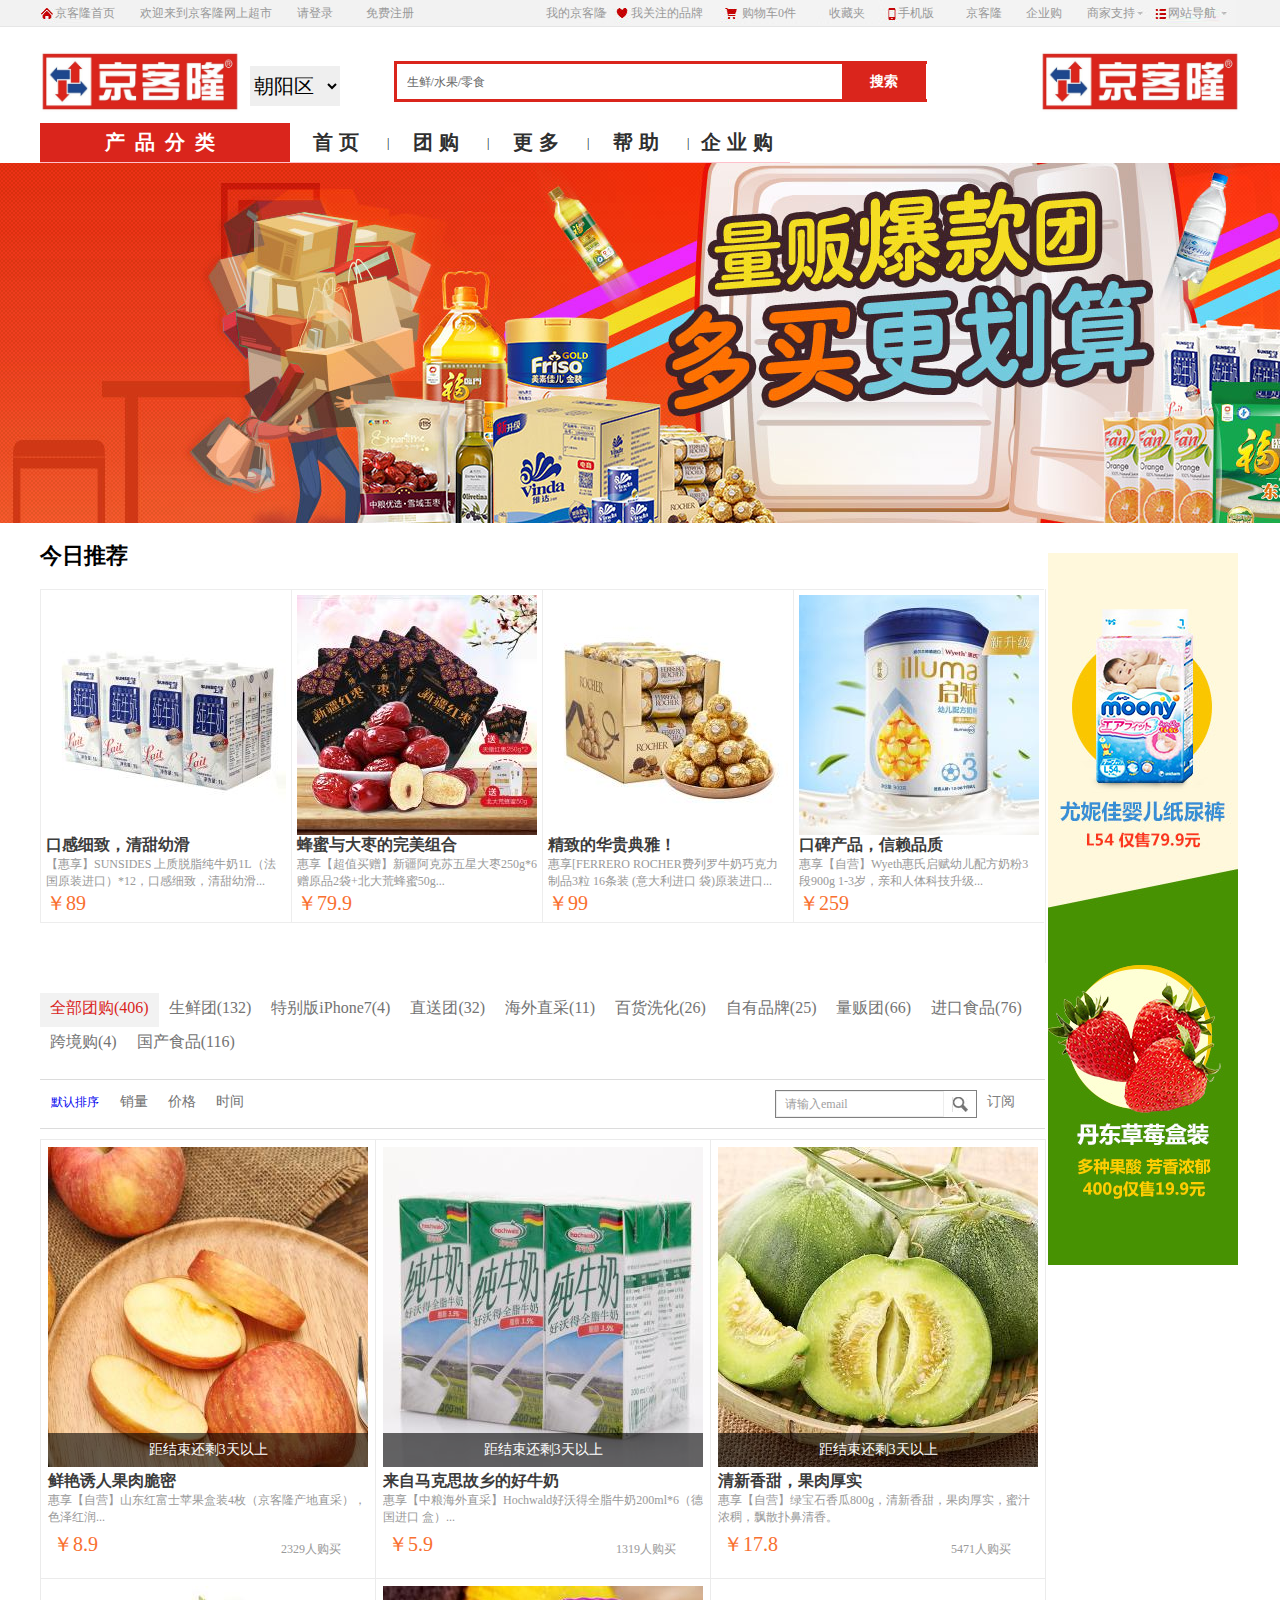
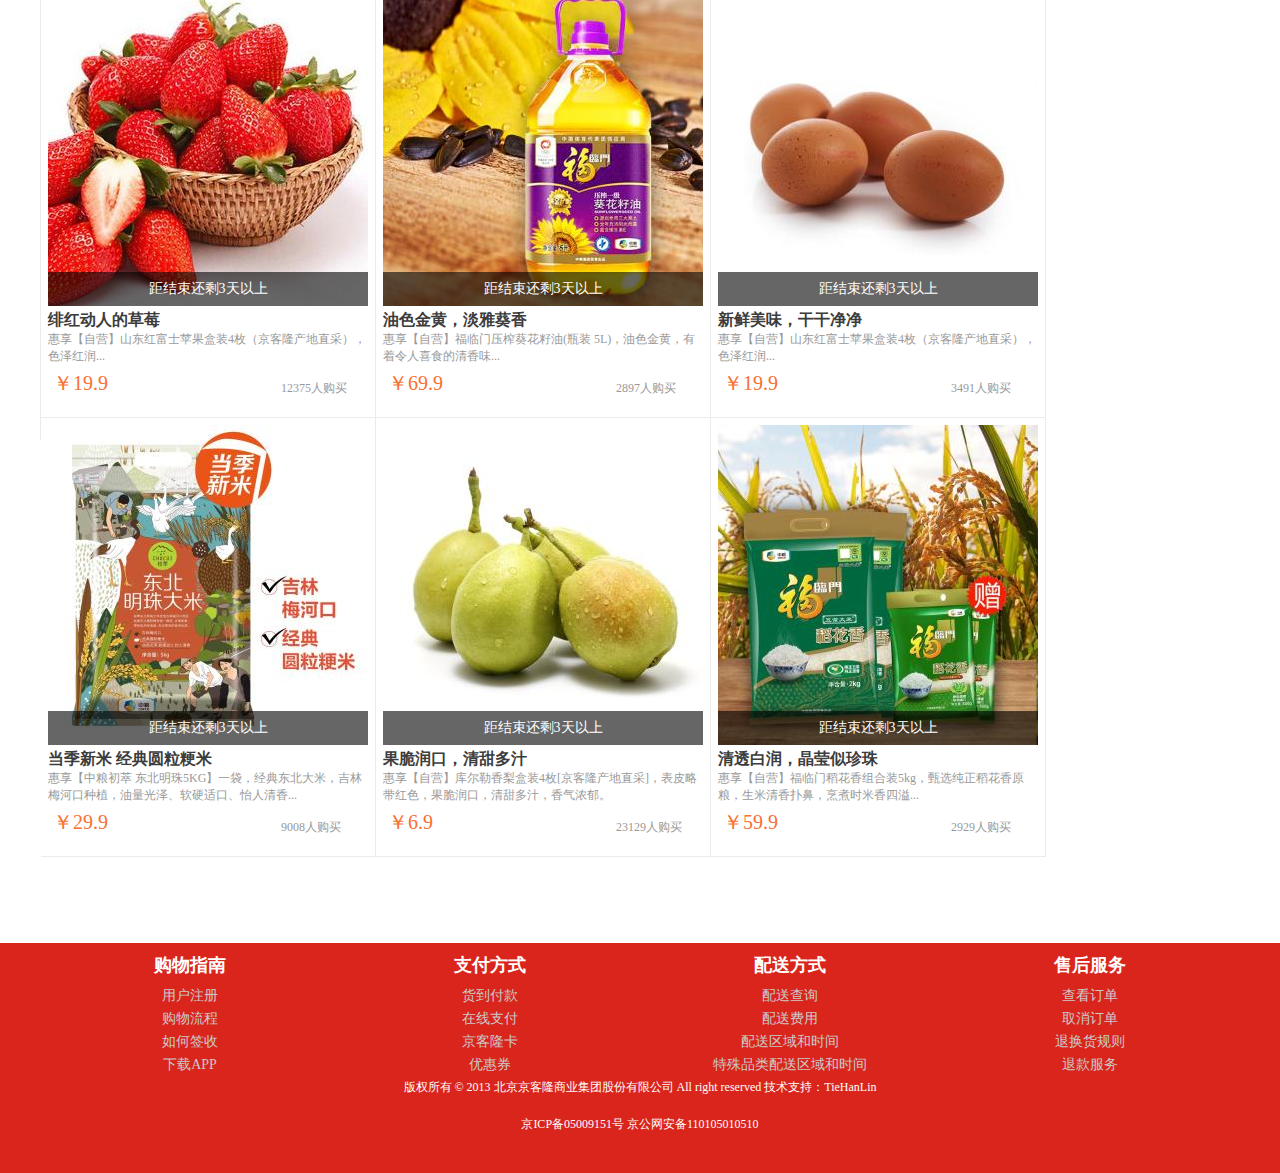
<file: tuangou.html>
<!DOCTYPE html>
<html>

	<head>
		<meta charset="utf-8" />
		<title></title>
		<link rel="stylesheet" href="css/tuangou.css" type="text/css" />
	</head>

	<body>
		<header>
			<div class="Top">
				<ul class="Top01">
					<li class="Top01Li01">
						<a href="index.html">京客隆首页</a>
					</li>
					<li class="Top01Li02">欢迎来到京客隆网上超市</li>
					<li class="Top01Li03">
						<a href="login.html">请登录</a>
						<a href="login.html">免费注册</a>
					</li>
				</ul>
				<ul class="Top02">
					<li class="Top02Li01">
						<dl>
							<dt><a href="index.html">我的京客隆</a></dt>
							<dd>
								<a href="index.html">已买到宝贝</a>
							</dd>
							<dd>
								<a href="index.html">已卖出宝贝</a>
							</dd>
						</dl>
					</li>
					<li class="Top02Li02">
						<a href="more.html">我关注的品牌</a>
					</li>
					<li class="Top02Li03">
						<a href="##">购物车0件</a>
					</li>
					<li class="Top02Li04">
						<dl>
							<dt><a href="##">收藏夹</a></dt>
							<dd>
								<a href="##">收藏的宝贝</a>
							</dd>
							<dd>
								<a href="##">收藏的店铺</a>
							</dd>
						</dl>
					</li>
					<li class="Top02Li05">
						<dl>
							<dt><a href="##">手机版</a></dt>
							<dd><img src="img/qrmar.jpg" width="160" height="220"/></dd>
						</dl>
					</li>
					<li class="Top02Li06">
						<a href="index.html">京客隆</a>
					</li>
					<li class="Top02Li07">
						<a href="##">企业购</a>
					</li>
					<li class="Top02Li08">
						<dl>
							<dt><a href="help.html">商家支持</a></dt>
							<dd style="text-align:left;"><b>商家：</b></dd>
							<dd>
								<a href="help.html">商家中心</a>
								<a href="help.html">商家入驻</a>
							</dd>
							<dd>
								<a href="help.html">运营服务</a>
								<a href="help.html">商家品控</a>
							</dd>
							<dd>
								<a href="help.html">商家工具</a>
								<a href="help.html">商家规则</a>
							</dd>
							<dd style="text-align:left;"><b>帮助：</b></dd>
							<dd style="border-bottom:1px dashed #999999;">
								<a href="help.html">帮助中心</a>
							</dd>
						</dl>
					</li>
					<li class="Top02Li09">
						<a href="help.html">网站导航</a>
					</li>
				</ul>
			</div>
		</header>
		<div class="Seracher">
			<div style="width:1200px;height:24px;">
				<!--空盒子-->
			</div>

			<div class="SeracherBody">
				<form action="more.html" method="get">
					<a href="index.html"><img src="img/timg.jpg" width="200" height="61" style="float:left;" /></a>
					<div class="SeracherBodyArea">

						<select>
							<option>朝阳区</option>
							<option>海淀区</option>
						</select>
					</div>

					<div class="InputSearch">
						<div class="Onlyborder">
							<input type="text" id="serach" value="生鲜/水果/零食" name="serach" />
							<input type="submit" value="搜索" class="InputSearchButton" />
						</div>
					</div>
					<div class="SeracherBodyRight">
						<a href="index.html"><img src="img/timg.jpg" width="200" height="61" style="float:right;" /></a>
					</div>
				</form>
			</div>
		</div>
		<div class="navbg">
			<ul class="eyesTitle">
					<li class="eyesTitleLi01">产品分类</li>
					<li class="eyesTitleLi02">
						<a href="index.html">首页</a><span>|</span></li>
					<li class="eyesTitleLi02">
						<a href="tuangou.html">团购</a><span>|</span></li>
					<li class="eyesTitleLi02">
						<a href="more.html">更多</a><span>|</span></li>
					<li class="eyesTitleLi02">
						<a href="help.html">帮助</a><span>|</span></li>
					<li class="eyesTitleLi02">
						<a href="##">企业购</a>
					</li>
				</ul>
			<ul class="eyesUl">
						<li>
							<dt><a href="more.html">进口商品</a><span>&gt;</span></dt>
							<dd>
								<a href="more.html">牛奶</a>
							</dd>
							<dd>
								<a href="more.html">零食</a>
							</dd>
							<dd>
								<a href="more.html">饼干</a>
							</dd>
							<dd>
								<a href="more.html">速食</a>
							</dd>
						</li>
						<li>
							<dt><a href="more.html">食品饮料</a><span>&gt;</span></dt>
							<dd>
								<a href="more.html">糖巧</a>
							</dd>
							<dd>
								<a href="more.html">饼干</a>
							</dd>
							<dd>
								<a href="more.html">坚果</a>
							</dd>
							<dd>
								<a href="more.html">酒水</a>
							</dd>
						</li>
						<li>
							<dt><a href="more.html">粮油副食</a><span>&gt;</span></dt>
							<dd>
								<a href="more.html">油</a>
							</dd>
							<dd>
								<a href="more.html">大米</a>
							</dd>
							<dd>
								<a href="more.html">调料</a>
							</dd>
							<dd>
								<a href="more.html">方便面</a>
							</dd>
						</li>
						<li>
							<dt><a href="more.html">美容洗护</a><span>&gt;</span></dt>
							<dd>
								<a href="more.html">洗发</a>
							</dd>
							<dd>
								<a href="more.html">沐浴</a>
							</dd>
							<dd>
								<a href="more.html">牙膏</a>
							</dd>
							<dd>
								<a href="more.html">洁面</a>
							</dd>
						</li>
						<li>
							<dt><a href="more.html">家居家电</a><span>&gt;</span></dt>
							<dd>
								<a href="more.html">毛巾</a>
							</dd>
							<dd>
								<a href="more.html">家电</a>
							</dd>
							<dd>
								<a href="more.html">水杯</a>
							</dd>
							<dd>
								<a href="more.html">收纳</a>
							</dd>
						</li>
						<li>
							<dt><a href="more.html">家庭清洁</a><span>&gt;</span></dt>
							<dd>
								<a href="more.html">纸</a>
							</dd>
							<dd>
								<a href="more.html">洗衣</a>
							</dd>
							<dd>
								<a href="more.html">洗洁精</a>
							</dd>
							<dd>
								<a href="more.html">垃圾袋</a>
							</dd>
						</li>
						<li>
							<dt><a href="more.html">母婴用品</a><span>&gt;</span></dt>
							<dd>
								<a href="more.html">纸尿裤</a>
							</dd>
							<dd>
								<a href="more.html">湿巾</a>
							</dd>
							<dd>
								<a href="more.html">洗护</a>
							</dd>
							<dd>
								<a href="more.html">玩具</a>
							</dd>
						</li>
						<li>
							<dt><a href="more.html">生鲜水果</a><span>&gt;</span></dt>
							<dd>
								<a href="more.html">水果</a>
							</dd>
							<dd>
								<a href="more.html">肉类</a>
							</dd>
							<dd>
								<a href="more.html">海产</a>
							</dd>
							<dd>
								<a href="more.html">蔬菜</a>
							</dd>
						</li>
					</ul>
		</div>
		<div class="banner">
			<ul>
			<li><a href="##"><img src="img/banner001.jpg"/></a></li>
			<li style="display: none;"><a href="##"><img src="img/banner002.jpg" /></a></li>
			</ul>
		</div>
		<div class="main">
			<div class="recommend">
				<div class="recommend1">
					<h3>今日推荐</h3>
					<div class="par_recommend">
						<ul class="pros">
							<li>
								<dl>
									<dt><a href="##"><img src="img/pros1.jpg"/></a></dt>
									<dd>
										<a class="ms" href="#">口感细致，清甜幼滑</a>
									</dd>
									<dd>
										<a href="#" class="text">
											【惠享】SUNSIDES 上质脱脂纯牛奶1L（法国原装进口）*12，口感细致，清甜幼滑...
										</a>
									</dd>
									<dd>
										<span class="span1">￥89	</span>

									</dd>
								</dl>
							</li>
							<li>
								<dl>
									<dt><a href="##"><img src="img/pros2.jpg"/></a></dt>
									<dd>
										<a class="ms" href="#">蜂蜜与大枣的完美组合</a>
									</dd>
									<dd>
										<a href="#" class="text">
											惠享【超值买赠】新疆阿克苏五星大枣250g*6赠原品2袋+北大荒蜂蜜50g...
										</a>
									</dd>
									<dd>
										<span class="span1">￥79.9</span>

									</dd>
								</dl>
							</li>
							<li>
								<dl>
									<dt><a href="##"><img src="img/pros3.jpg"/></a></dt>
									<dd>
										<a class="ms" href="#">精致的华贵典雅！</a>
									</dd>
									<dd>
										<a href="#" class="text">
											惠享[FERRERO ROCHER费列罗牛奶巧克力制品3粒 16条装 (意大利进口 袋)原装进口...
										</a>
									</dd>
									<dd>
										<span class="span1">￥99	</span>

									</dd>
								</dl>
							</li>
							<li>
								<dl>
									<dt><a href="##"><img src="img/pros4.jpg"/></a></dt>
									<dd>
										<a class="ms" href="#">口碑产品，信赖品质</a>
									</dd>
									<dd>
										<a href="#" class="text">
											惠享【自营】Wyeth惠氏启赋幼儿配方奶粉3段900g 1-3岁，亲和人体科技升级...
										</a>
									</dd>
									<dd>
										<span class="span1">￥259</span>

									</dd>
								</dl>
							</li>
						</ul>
					</div>

				</div>
				<div class="recommend-view">
					<a href="##"><img src="img/znk.jpg" /></a>
					<a href="##"><img src="img/cm.jpg" /></a>
				</div>
				<div class="tuan-con-l">
					<ul class="tuan_ul">
						<li style="background: #f2f2f2; ">
							<a href="#" style="color:#DA251C">全部团购(406)</a>
						</li>
						<li>
							<a href="##">生鲜团(132)</a>
						</li>
						<li>
							<a href="##">特别版iPhone7(4)</a>
						</li>
						<li>
							<a href="##">直送团(32)</a>
						</li>
						<li>
							<a href="##">海外直采(11)</a>
						</li>
						<li>
							<a href="##">百货洗化(26)</a>
						</li>
						<li>
							<a href="##">自有品牌(25)</a>
						</li>
						<li>
							<a href="##">量贩团(66)</a>
						</li>
						<li>
							<a href="##">进口食品(76)</a>
						</li>
						<li>
							<a href="##">跨境购(4)</a>
						</li>
						<li>
							<a href="##">国产食品(116)</a>
						</li>
					</ul>
					<div class="tuan-sort">
						<div class="normal-sort">
							<span>
							<a href="##">默认排序</a>
						</span>

						</div>
						<ul class="fl">
							<li>
								<a href="##">销量</a>
							</li>
							<li>
								<a href="##">价格</a>
							</li>
							<li>
								<a href="##">时间</a>
							</li>

						</ul>
						<div class="fr">
							<div class="border">

								<input type="text" name="" id="" value="请输入email" />
								<img src="img/fdj.jpg" />
							</div>
							<a href="##">订阅</a>
						</div>

					</div>
					<ul class="tuan-pro">
						<li>
							<dl>
								<dt><a href="##"><img src="img/img1.jpg"/></a></dt>
								<div class="blackbg">
									
								</div>
								<div class="bgtext" style="text-align: center;">距结束还剩3天以上</div>
								<dd class="ms">鲜艳诱人果肉脆密</dd>
								<dd class="text">惠享【自营】山东红富士苹果盒装4枚（京客隆产地直采），色泽红润...</dd>
							</dl>
							<div class="buy-price">
								<span class="span1">￥8.9</span>
								<span class="buy">2329人购买</span>
								<span id="shop">加入购物车
									
								</span>
							</div>
						</li>
						<li>
							<dl>
								<dt><a href="##"><img src="img/img2.jpg"/></a></dt>
								<div class="blackbg">
									
								</div>
								<div class="bgtext" style="text-align: center;">距结束还剩3天以上</div>
								<dd class="ms">来自马克思故乡的好牛奶</dd>
								<dd class="text">惠享【中粮海外直采】Hochwald好沃得全脂牛奶200ml*6（德国进口 盒）...</dd>
							</dl>
							<div class="buy-price">
								<span class="span1">￥5.9</span>
								<span class="buy">1319人购买</span>
								<span id="shop">加入购物车
									
								</span>
							</div>
						</li>
						<li>
							<dl>
								<dt><a href="##"><img src="img/img3.jpg"/></a></dt>
								<div class="blackbg">
									
								</div>
								<div class="bgtext" style="text-align: center;">距结束还剩3天以上</div>
								<dd class="ms">清新香甜，果肉厚实</dd>
								<dd class="text">惠享【自营】绿宝石香瓜800g，清新香甜，果肉厚实，蜜汁浓稠，飘散扑鼻清香。</dd>
							</dl>
							<div class="buy-price">
								<span class="span1">￥17.8</span>
								<span class="buy">5471人购买</span>
								<span id="shop">加入购物车
									
								</span>
							</div>
						</li>
						<li>
							<dl>
								<dt><a href="##"><img src="img/img4.jpg"/></a></dt>
								<div class="blackbg">
									
								</div>
								<div class="bgtext" style="text-align: center;">距结束还剩3天以上</div>
								<dd class="ms">绯红动人的草莓</dd>
								<dd class="text">惠享【自营】山东红富士苹果盒装4枚（京客隆产地直采），色泽红润...</dd>
							</dl>
							<div class="buy-price">
								<span class="span1">￥19.9</span>
								<span class="buy">12375人购买</span>
								<span id="shop">加入购物车
									
								</span>
							</div>
						</li>
						<li>
							<dl>
								<dt><a href="##"><img src="img/img5.jpg"/></a></dt>
								<div class="blackbg">
									
								</div>
								<div class="bgtext" style="text-align: center;">距结束还剩3天以上</div>
								<dd class="ms">油色金黄，淡雅葵香</dd>
								<dd class="text">惠享【自营】福临门压榨葵花籽油(瓶装 5L)，油色金黄，有着令人喜食的清香味...</dd>
							</dl>
							<div class="buy-price">
								<span class="span1">￥69.9</span>
								<span class="buy">2897人购买</span>
								<span id="shop">加入购物车
									
								</span>
							</div>
						</li>
						<li>
							<dl>
								<dt><a href="##"><img src="img/img6.jpg"/></a></dt>
								<div class="blackbg">
									
								</div>
								<div class="bgtext" style="text-align: center;">距结束还剩3天以上</div>
								<dd class="ms">新鲜美味，干干净净</dd>
								<dd class="text">惠享【自营】山东红富士苹果盒装4枚（京客隆产地直采），色泽红润...</dd>
							</dl>
							<div class="buy-price">
								<span class="span1">￥19.9</span>
								<span class="buy">3491人购买</span>
								<span id="shop">加入购物车
									
								</span>
							</div>
						</li>
						<li>
							<dl>
								<dt><a href="##"><img src="img/img7.jpg"/></a></dt>
								<div class="blackbg">
									
								</div>
								<div class="bgtext" style="text-align: center;">距结束还剩3天以上</div>
								<dd class="ms">当季新米 经典圆粒粳米</dd>
								<dd class="text">惠享【中粮初萃 东北明珠5KG】一袋，经典东北大米，吉林梅河口种植，油量光泽、软硬适口、怡人清香...</dd>
							</dl>
							<div class="buy-price">
								<span class="span1">￥29.9</span>
								<span class="buy">9008人购买</span>
								<span id="shop">加入购物车
									
								</span>
							</div>
						</li>
						<li>
							<dl>
								<dt><a href="##"><img src="img/img8.jpg"/></a></dt>
								<div class="blackbg">
									
								</div>
								<div class="bgtext" style="text-align: center;">距结束还剩3天以上</div>
								<dd class="ms">果脆润口，清甜多汁</dd>
								<dd class="text">惠享【自营】库尔勒香梨盒装4枚[京客隆产地直采]，表皮略带红色，果脆润口，清甜多汁，香气浓郁。</dd>
							</dl>
							<div class="buy-price">
								<span class="span1">￥6.9</span>
								<span class="buy">23129人购买</span>
								<span id="shop">加入购物车
									
								</span>
							</div>
						</li>
						<li>
							<dl>
								<dt><a href="##"><img src="img/img9.jpg"/></a></dt>
								<div class="blackbg">
									
								</div>
								<div class="bgtext" style="text-align: center;">距结束还剩3天以上</div>
								<dd class="ms">清透白润，晶莹似珍珠</dd>
								<dd class="text">惠享【自营】福临门稻花香组合装5kg，甄选纯正稻花香原粮，生米清香扑鼻，烹煮时米香四溢...</dd>
							</dl>
							<div class="buy-price">
								<span class="span1">￥59.9</span>
								<span class="buy">2929人购买</span>
								<span id="shop">加入购物车
									
								</span>
							</div>
						</li>
					</ul>
				</div>
				

			</div>
			<div class="clear">

			</div>
			<div class="advbgcolor">

			</div>
		</div>
		<footer>
			<div class="shopFoot">
			<dl>
				<dt>购物指南</dt>
				<dd><a href="help.html">用户注册</a></dd>
				<dd><a href="help.html">购物流程</a></dd>
				<dd><a href="help.html">如何签收</a></dd>
				<dd><a href="help.html">下载APP</a></dd>
			</dl>
			<dl>
				<dt>支付方式</dt>
				<dd><a href="help.html">货到付款</a></dd>
				<dd><a href="help.html">在线支付</a></dd>
				<dd><a href="help.html">京客隆卡</a></dd>
				<dd><a href="help.html">优惠券</a></dd>
			</dl>
			<dl>
				<dt>配送方式</dt>
				<dd><a href="help.html">配送查询</a></dd>
				<dd><a href="help.html">配送费用</a></dd>
				<dd><a href="help.html">配送区域和时间</a></dd>
				<dd><a href="help.html">特殊品类配送区域和时间</a></dd>
			</dl>
			<dl>
				<dt>售后服务</dt>
				<dd><a href="help.html">查看订单</a></dd>
				<dd><a href="help.html">取消订单</a></dd>
				<dd><a href="help.html">退换货规则</a></dd>
				<dd><a href="help.html">退款服务</a></dd>
			</dl>
			<p>
				版权所有 © 2013 北京京客隆商业集团股份有限公司   All right reserved  技术支持：TieHanLin
			</p>
			<p>
				京ICP备05009151号   京公网安备110105010510
			</p>
			</div>
			
		</footer>
	<script src="js/jquery-1.11.1.min.js" type="text/javascript"></script>
	<script type="text/javascript" src="js/tuangou.js"></script>
	
	</body>

</html>
</file>
<file: css/index.css>
﻿*{
	margin:0px auto;
	font-size:12px;
	font-family:Cambria, "Hoefler Text", "Liberation Serif", Times, "Times New Roman", serif,"微软雅黑";
	list-style:none;
	padding:0px;
}
a{text-decoration:none;
}
body{
	background:url(../img/bg.jpg) repeat-x;
}
#container{
	width:1200px;
	height:800px;
}
#returnTop{
	cursor:pointer;
	position: fixed;
	bottom:50px;
	right: 50px;
	width: 100px;
	height: 220px;
	overflow: hidden;
	display: none;
}
#returnTop span{
	position: relative;
	bottom: 40px;
	display: block;
	height: 20px;
	width: 100px;
	text-align: center;
	line-height: 20px;
	margin-left: 5px;
}
.Top{
	width:1200px;
	height:26px;
	border-bottom:1px solid #E5E5E5;
}
.Top01{
	width:500px;
	height:26px;
	overflow:auto;
	background-color:#F2F2F2;
	float:left;
	}
.Top01 a{
	color:#999999;
	margin:0px 15px;
}
.Top01 a:hover{
	color:#C40000;
}
.Top li{
	line-height:26px;
	height:26px;
	float:left;
}
.Top01Li01{
	background:url(../img/TopTop.jpg);
}
.Top01Li02{
	color:#999999;
	margin:0px 10px;
}
.Top02{
	width:700px;
	height:26px;
	line-height:26px;
	float:left;
}
.Top02 a{
	color:#999999;
}
.Top02 a:hover{
	color:#C40000;
}
.Top02 li{
	height:26px;
	text-align:center;
	background-image:url(../img/TopTop2.jpg);
}
.Top02Li01{
	width:72px;
	background-position:4px 0px;
}
.Top02Li01:hover a{
	text-decoration:underline;
}
.Top02Li01 dl{
	width:72px;
	height:26px;
	overflow:hidden;
}
.Top02Li01 dl:hover{
	overflow:visible;
}
.Top02Li01 dd{
	width:80px;
	background-color:white;
	padding:1px 8px;
	position:relative;
	z-index:+1;
}
.Top02Li02{
	width:110px;
	background-position:-76px 0px;
}
.Top02Li03{
	width:94px;
	background-position:-185px 0px;
}
.Top02Li04{
	width:62px;
	background-position:-247px 0px;
}
.Top02Li04:hover a{
	text-decoration:underline;
}
.Top02Li04 dl{
	width:62px;
	height:26px;
	overflow:hidden;
}
.Top02Li04 dl:hover{
	overflow:visible;
}
.Top02Li04 dd{
	width:80px;
	background-color:white;
	padding:1px 8px;
	position:relative;
	z-index:+1;
}
.Top02Li05{
	width:76px;
	background-position:-345px 0px;
}
.Top02Li05 dl{
	width:75px;
	height:26px;
	overflow:hidden;
}
.Top02Li05 dl:hover{
	overflow:visible;
}
.Top02Li05 dd{
	width:160px;
	height:220px;
	background-color:white;
	padding:1px 8px;
	position:relative;
	right:50px;
	z-index:+1;
}
.Top02Li06{
	width:60px;
	background-position:-407px 0px;
}
.Top02Li07{
	width:60px;
	background-position:-467px 0px;
}
.Top02Li08{
	width:74px;
	background-position:-525px 0px;
}
.Top02Li08:hover a{
	text-decoration:underline;
}
.Top02Li08 dl{
	width:72px;
	height:26px;
	overflow:hidden;

}
.Top02Li08 dl:hover{
	overflow:visible;
}
.Top02Li08 a{
	margin:5px;
}
.Top02Li08 dd{
	width:160px;
	background-color:white;
	position:relative;
	right:80px;
	z-index:+1;
}
.Top02Li09{
	width:88px;
	background-position:-605px 0px;
}
.Seracher{
	width:1200px;
	height:96px;
}
.SeracherBody{
	width:1200px;
	height:72px;
}
.SeracherBodyArea{
	width:150px;
	height:100%;
	float:left;
}
.SeracherBodyArea select{
	border:0px;
	font-size:20px;
	width:90px;
	height:40px;
	margin-left:10px;
	margin-top:15px;
}
.InputSearch{
	width:540px;
	height:100%;
	float:left;
}
.Onlyborder{
	width:530px;
	height:35px;
	border:3px #DA251C solid;
	border-right:3px;
	margin-top:10px ;
}
#serach{
	padding-left:10px;
	width:437px;
	height:32px;
	border:0px;
	color:#666;
}
.InputSearchButton{
	width:84px;
	height:35px;
	margin-left:-4px;
	border:0px;
	background-color:#DA251C;
	font-size:14px;
	font-weight:bolder;
	color:white;
}
.SeracherBodyRight{
	width:300px;
	height:100%;
	float:right;
}
/*上面是头部导航区*/
#bodyer{
	width: 1200px;
	height: 1000px;
}
#eyes{
	width: 1200px;
	height: 200px;
}
.eyesTitle{
	width: 1200px;
	height: 39px;
	border-bottom: 1px solid #FFC0CB;
}
.eyesTitle li a{
	font-size: 20px;
	color: #2F2F2F;
	font-weight: bold;
}
.eyesTitle li:hover{
	background-color:#DA251C;
	cursor: pointer;
}
.eyesTitle li:hover span{
	display: none;
}
.eyesTitle li:hover a{
	color: white;
}
.eyesTitleLi01{
	width: 250px;
	height: 39px;
	float: left;
	border-bottom: 1px solid #FFC0CB;
	background-color: #DA251C;
	text-align: center;
	line-height: 39px;
	font-size: 20px;
	color: white;
	font-weight: bold;
	letter-spacing: 10px;
}
.eyesTitleLi02{/*5个*/
	width: 100px;
	height: 39px;
	border-bottom: 1px solid #FFC0CB;
	line-height: 39px;
	float: left;
	background-color: white;
	text-align: center;
	font-size:20px;
	color: black;
	letter-spacing: 6px;
}
.eyesTitleLi02 span{
	display:block;
	float: right;
	width:3px;
	line-height: 40px;
	height: 40px;
	
}
#eyesTab{
	width: 250px;
	height: 585px;
	float: left;
	position: relative;
}
.eyesUl{
	width: 248px;
	height: 584px;
	float: left;
	border: 1px solid #BCBCBC;
	border-top: 0px;
}
.eyesUl li{
	height: 64px;
	width: 240px;
	padding: 8px 0px 0px 10px;
	border-top: 1px solid #BCBCBC;
}
.eyesUl li dt{
	width: 200px;
	height: 30px;
	line-height: 30px;
}
.eyesUl li dt a{
	display: block;
	width: 180px;
	height: 30px;
	color:#515151;
	font-size: 18px;
	font-weight: bold;
	float: left;
}
.eyesUl li dt span{
	display: block;
	float: left;
	color: #515151;
	font-size: 20px;
	font-weight: bolder;
}
.eyesUl li dt a:hover{
	text-decoration: underline;
}
.eyesUl li dd{
	width: 50px;
	height: 20px;
	line-height: 20px;
	float: left;
	text-align: center;
}
.eyesUl li dd a{
	color:#999999;
}
.eyesUl li dd a:hover{
	color:#EE8995;
	text-decoration: underline;
}
.EightList{
	height: 585px;
	position: absolute;
	z-index: +999;
	left:250px;
	display:none;
}
.EightList div{
	padding-left: 50px;
	padding-top: 10px;
	width: 652px;
	height: 490px;
	background-color: white;
	position: absolute;
	border: 2px solid #BCBCBC;
	border-left: 0px;
	display: none;
}
.List01,.List02,.List03,.List04{
	left: 0px;
	top: 0px;
}
.List05,.List06,.List07,.List08{
	left: 0px;
	bottom: 0px;
}
.EightList dl{
	width: 180px;
	height: 90px;
	padding: 10px;
	background-color:#FFFFFF;
	float: left;
}
.EightList dt{
	margin-bottom:5px;
	line-height: 25px;
	width: 180px;
	height: 25px;
	font-size: 18px;
	font-weight: bold;
	border-bottom: 1px solid #DDDDDD;

}
.EightList dd{
	width: 180px;
	height: 20px;
	line-height: 20px;
}
.EightList dd a{
	margin-left: 10px;
	color: #A59C99;
}
.EightList dd a:hover{
	color: #C81623;
}
.EightListtowPic{
	width: 680px;
	height: 130px;
	float: left;
	margin: 20px 0px 0px 20px;
}
.EightListtowPic a{
	margin-right: 20px;
}
/*以上是主视觉区左侧Li*/
.banner{
	width: 950px;
	height: 410px;
	float:left;
	position: relative;
}
.bannerImg{
	width: 950px;
	height: 410px;
	position: relative;
}
.bannerImg li{
	width: 950px;
	height: 410px;
	position: absolute;
	left: 0px;
	top: 0px;
}
.bannerPoint{
	width: 200px;
	height: 20px;
	position: absolute;
	z-index: +2;
	bottom: 5px;
	right: 0px;
}
.bannerPoint li{
	width: 20px;
	height: 20px;
	background: rgba(218,37,28,0.5);
	float: left;
	margin-left:10px;
	text-align: center;
	border-radius:100%;
	cursor: pointer;	
}
#bannerLRLeft,#bannerLRRight{
	position: absolute;
	z-index: +2;
	bottom: 180px;
	color: white;
	background:rgba(0,0,0,0.3);
	display: block;
	width: 40px;
	height: 60px;
	line-height: 60px;
	font-size: 28px;
	font-weight:bold;
	text-align: center;
	display: none;
}
#bannerLRLeft:hover,#bannerLRRight:hover{
	background:rgba(0,0,0,0.7);
}
#bannerLRLeft{
}
#bannerLRRight{
right: 0px;
}
/*轮播*/
.eyesPic{
	width: 950px;
	height: 175px;
	float: left;
	background-color: white;
}
.eyesPic a{
	display: block;
}
.eyesPic01{
	width: 650px;
	height: 175px;
	float: left;
	position:relative;
}
.eyesPic02{
	width: 300px;
	height: 175px;
	float: left;
	opacity: 0.8;
}
/*主视觉区*/
</file>
<file: css/index02.css>
#bodyer01{
	width: 1200px;
	height: 375px;
	float: left;
}
.b01h1{
	height: 53px;
	line-height: 53px;
	border-bottom: 2px solid #DA251C;
	font-size: 24px;
}
.b01Leftdiv{
	width: 243px;
	height: 320px;
	float: left;
	overflow:hidden;
}
#huaTou{
	position:relative;
	left: -243px;
	bottom:320px;
}
.b01Rightdiv{
	width: 957px;
	height: 320px;
	float: left;
}
.b01Rightdiv dl{
	width: 230px;
	height: 320px;
	float: left;
	margin-left: 8px;
	background-color: #F1F7F4;
	overflow: hidden;
}
.b01RightdivDt{	
	background-color: white;
	width: 240px;
	height: 220px;
	overflow: hidden;
}
.b01RightdivImg{
	position: relative;
	left: 20px;
	top: 20px;
}
.b01RightdivDd a{
	margin-top: 15px;
	display: block;
	font-size: 18px;
	color: black;
	margin-bottom:20px ;
	margin-left: 10px;
}
.b01RightdivDd a:hover{
	color:#DA251C;
	text-decoration:underline ;
}
.b01Rightdiv span{
	color: #DE0801;
	font-size: 20px;
	display: block;
	width: 40px;
	height: 20px;
	float: left;
	margin-left: 10px;
}
.goLook{
	text-align: center;
	width: 80px;
	height: 30px;
	line-height: 30px;
	float: right;
	border-radius: 20%;
	background-color: #FF870F;
	color: white;
	font-size: 14px;
	font-weight: bold;
	margin-right: 20px;
}
.goLook:hover{
	text-decoration:underline;
}
#bodyer02{
	width: 1200px;
	height: 375px;
	float: left;
}
.b02h1{
	height: 53px;
	line-height: 53px;
	border-bottom: 2px solid #DA251C;
	font-size: 24px;
}
.b02div{
	width: 1200px;
	height: 320px;
	overflow: hidden;
}
.b02divfive{
	width: 240px;
	height: 320px;
	float: left;
}
#bodyer03{
	width: 1200px;
	height: 440px;
	margin-top: 20px;
	float: left;
	margin-bottom: 30px;
}
.b03Left{
	width: 200px;
	height: 440px;
	float: left;
	background-color: #6ECB3C;
}
.b03Left h1{
	line-height: 43px;
	border-bottom: 1px solid #8BD563;
	font-size: 24px;
	color: white;
	margin-left: 25px;
	margin-right: 25px;
}
.b03Left ul{
	width:200px;
	height: 183px;
}
.b03Left li{
	width: 75px;
	height: 20px;
	line-height: 20px;
	float: left;
	padding-left: 20px;
	margin-top:10px;
}
.b03Left li a{
	color: white;
	font-weight: bold;
}
.b03Left li a:hover{
	text-decoration: underline;
}
.b03LeftDiv{
	padding: 10px;
	width: 180px;
	height: 193px;
	background-color: #F6F6F6;
}
.b03body{
	width: 1000px;
	height: 440px;
	float: left;
}
.b03bodyUl{
	padding-left: 10px;
	width: 990px;
	height: 44px;
	background-color: #F6F6F6;
}
.b03bodyUl li{
	margin-left:15px;
	width: 80px;
	height: 44px;
	line-height: 44px;
	text-align: center;
	float: left;
}
.b03bodyUl li a{
	padding: 5px;
	font-size: 16px;
	color:black;
}
.b03bodyUl li a:hover{
	width: 60px;
	height: 38px;
	color: white;
	background-color: #8BD563;
}
.b03bodyAll{
	width: 1000px;
	height: 396px;
}
.b03bodyTab{
	
}
#b03bodyTabBanner{
	display: block;
	height: 396px;
	width: 400px;
	float: left;
}
.b03bodyTabDl{
	float: left;
	width: 195px;
	height: 197px;
	border-bottom: 1px solid #E5E5E5;
	border-right: 1px solid #E5E5E5;
	padding-left: 4px;

}
.b03bodyTabDl img{
	position: relative;
	left: 4px;
}
.b03bodyTabDl dd a{
	color: black;
	font-size: 16px;
	font-weight: bold;
}
.b03bodyTabDl dd a:hover{
	text-decoration: underline;
	color: #DA251C;
}
.b03bodyTabDl span{
	font-size: 18px;
	font-weight: bold;
	float: right;
	color:red;
	position: relative;
	bottom: 10px;
}
.vipCard{
	width: 1200px;
	height: 80px;
	
	margin-top:30px;

	border-radius: 1%;
}
.vipCard dl{
	border;1px solid #BDBDBD;
	width: 240px;
	height: 70px;
	padding-top: 10px;
	float: left;
	background-color: #F2F2F2;
}
.vipCard dt{
	padding-left: 30px;
	width: 70px;
	height: 60px;
	line-height: 60px;
	float: left;
	position: relative;
}
.vipCard dd{
	width: 136px;
	height: 60px;
	line-height: 60px;
	text-align: center;
	color: black;
	font-size: 20px;
	float: left;
}
footer{
	width: 100%;
	height: 230px;
	background-color: #DA251C;
	float: left;
}
.shopFoot{
	width: 1200px;
}
footer dl{
	float: left;
	width:300px;
	text-align: center;
}
footer dl dt{
	font-size: 18px;
	color: white;
	font-weight: bold;
	margin:10px 0px 10px 0px;
}
footer dl dd{
	margin: 5px 0px 5px 0px;
}
footer dl dd a{
	font-size: 14px;
	color:#CACACA;
}
footer dl dd a:hover{
	font-size: 14px;
	color:white;
	text-decoration: underline;
}
footer p{
	text-align: center;
	margin-top:20px;
	color: white;
}
</file>
<file: css/help.css>
*{
	margin:0px auto;
	font-size:12px;
	font-family:Cambria, "Hoefler Text", "Liberation Serif", Times, "Times New Roman", serif,"宋体";
	list-style:none;
	padding:0px;
}
a{text-decoration:none;
}
body{
	background:url(../img/bg.jpg) repeat-x;
}
#bodyer{
	width:1200px;
	height:800px;
}
#returnTop{
	cursor:pointer;
	position: fixed;
	bottom:50px;
	right: 50px;
	width: 100px;
	height: 220px;
	overflow: hidden;
	display: none;
}
#returnTop span{
	position: relative;
	bottom: 40px;
	display: block;
	height: 20px;
	width: 100px;
	text-align: center;
	line-height: 20px;
	margin-left: 5px;
}
.Top{
	width:1200px;
	height:26px;
	border-bottom:1px solid #E5E5E5;
}
.Top01{
	width:500px;
	height:26px;
	overflow:auto;
	background-color:#F2F2F2;
	float:left;
	}
.Top01 a{
	color:#999999;
	margin:0px 15px;
}
.Top01 a:hover{
	color:#C40000;
}
.Top li{
	line-height:26px;
	height:26px;
	float:left;
}
.Top01Li01{
	background:url(../img/TopTop.jpg);
}
.Top01Li02{
	color:#999999;
	margin:0px 10px;
}
.Top02{
	width:700px;
	height:26px;
	line-height:26px;
	float:left;
}
.Top02 a{
	color:#999999;
}
.Top02 a:hover{
	color:#C40000;
}
.Top02 li{
	height:26px;
	text-align:center;
	background-image:url(../img/TopTop2.jpg);
}
.Top02Li01{
	width:72px;
	background-position:4px 0px;
}
.Top02Li01:hover a{
	text-decoration:underline;
}
.Top02Li01 dl{
	width:72px;
	height:26px;
	overflow:hidden;
}
.Top02Li01 dl:hover{
	overflow:visible;
}
.Top02Li01 dd{
	width:80px;
	background-color:white;
	padding:1px 8px;
	position:relative;
	z-index:+1;
}
.Top02Li02{
	width:110px;
	background-position:-76px 0px;
}
.Top02Li03{
	width:94px;
	background-position:-185px 0px;
}
.Top02Li04{
	width:62px;
	background-position:-247px 0px;
}
.Top02Li04:hover a{
	text-decoration:underline;
}
.Top02Li04 dl{
	width:62px;
	height:26px;
	overflow:hidden;
}
.Top02Li04 dl:hover{
	overflow:visible;
}
.Top02Li04 dd{
	width:80px;
	background-color:white;
	padding:1px 8px;
	position:relative;
	z-index:+1;
}
.Top02Li05{
	width:76px;
	background-position:-345px 0px;
}
.Top02Li05 dl{
	width:75px;
	height:26px;
	overflow:hidden;
}
.Top02Li05 dl:hover{
	overflow:visible;
}
.Top02Li05 dd{
	width:160px;
	height:220px;
	background-color:white;
	padding:1px 8px;
	position:relative;
	right:50px;
	z-index:+1;
}
.Top02Li06{
	width:60px;
	background-position:-407px 0px;
}
.Top02Li07{
	width:60px;
	background-position:-467px 0px;
}
.Top02Li08{
	width:74px;
	background-position:-525px 0px;
}
.Top02Li08:hover a{
	text-decoration:underline;
}
.Top02Li08 dl{
	width:72px;
	height:26px;
	overflow:hidden;

}
.Top02Li08 dl:hover{
	overflow:visible;
}
.Top02Li08 a{
	margin:5px;
}
.Top02Li08 dd{
	width:160px;
	background-color:white;
	position:relative;
	right:80px;
	z-index:+1;
}
.Top02Li09{
	width:88px;
	background-position:-605px 0px;
}
.Seracher{
	width:1200px;
	height:96px;
}
.SeracherBody{
	width:1200px;
	height:72px;
}
.SeracherBodyArea{
	width:150px;
	height:100%;
	float:left;
}
.SeracherBodyArea select{
	border:0px;
	font-size:20px;
	width:90px;
	height:40px;
	margin-left:10px;
	margin-top:15px;
}
.InputSearch{
	width:540px;
	height:100%;
	float:left;
}
.Onlyborder{
	width:530px;
	height:35px;
	border:3px #DA251C solid;
	border-right:3px;
	margin-top:10px ;
}
#serach{
	padding-left:10px;
	width:437px;
	height:32px;
	border:0px;
	color:#666;
}
.InputSearchButton{
	width:84px;
	height:35px;
	margin-left:-4px;
	border:0px;
	background-color:#DA251C;
	font-size:14px;
	font-weight:bolder;
	color:white;
}
.SeracherBodyRight{
	width:300px;
	height:100%;
	float:right;
}
/*上面是头部导航区*/
#eyes{
	width: 1200px;
	height: 200px;
}
.eyesTitle{
	width: 1200px;
	height: 39px;
	border-bottom: 1px solid #FFC0CB;
}
.eyesTitle li a{
	font-size: 20px;
	color: #2F2F2F;
	font-weight: bold;
}
.eyesTitle li:hover{
	background-color:#DA251C;
	cursor: pointer;
}
.eyesTitle li:hover span{
	display: none;
}
.eyesTitle li:hover a{
	color: white;
}
/*.eyesTitleLi01{
	width: 250px;
	height: 39px;
	float: left;
	border-bottom: 1px solid #FFC0CB;
	background-color: #DA251C;
	text-align: center;
	line-height: 39px;
	font-size: 20px;
	color: white;
	font-weight: bold;
	letter-spacing: 10px;
}*/
.eyesTitleLi02{/*5个*/
	width: 100px;
	height: 39px;
	border-bottom: 1px solid #FFC0CB;
	line-height: 39px;
	float: left;
	background-color: white;
	text-align: center;
	font-size:20px;
	color: black;
	letter-spacing: 6px;
}
.eyesTitleLi02 span{
	display:block;
	float: right;
	width:3px;
	line-height: 40px;
	height: 40px;	
}
.leftUl{
	width: 298px;
	height: auto;
	float: left;
	background-color: pink;
	background-color: #F6F6F6;
	border: 1px solid #B2B2B2;
}
.leftUl p{
	padding: 10px 0px 10px 20px;
	font-size: 20px;
	font-weight: bold;
	line-height: 30px;
	background-color: #F6F6F6;
}
.leftUl dl{
	height: 200px;
	border-top: 1px solid #B2B2B2;
	border-bottom: 1px solid #B2B2B2;
}
.leftUl dl dt{
	padding: 10px 0px 10px 20px;
	color: black;
	font-size:16px;
	font-weight: bold;
}
.leftUl dl dd{
}
.leftUl dl dd a{
	color: black;
	display: block;
	padding:10px 0px 10px 30px
}
.leftUl dl dd a:hover{
	background: #DA251C;
	color:white;
	font-weight: bold;
}
.RightMain{
	width: 900px;
	height: auto;
	float: left;
	background-color: white
}
.logins{
	padding:20px 50px 100px 50px;
	width: 900px;
	height: auto;
	border: 1px solid #B2B2B2;
}
.logins .titleP{
	font-size: 18px;
	font-weight: bold;
	padding: 10px 0px 10px 20px;
	border-bottom:1px solid ;
}
.logins p{
	font-size: 16px;
	padding: 10px 0px 10px 60px;
}
footer{
	width: 100%;
	height: 230px;
	background-color: #DA251C;
	float: left;
}
.shopFoot{
	width: 1200px;
}
footer dl{
	float: left;
	width:300px;
	text-align: center;
}
footer dl dt{
	font-size: 18px;
	color: white;
	font-weight: bold;
	margin:10px 0px 10px 0px;
}
footer dl dd{
	margin: 5px 0px 5px 0px;
}
footer dl dd a{
	font-size: 14px;
	color:#CACACA;
}
footer dl dd a:hover{
	font-size: 14px;
	color:white;
	text-decoration: underline;
}
footer p{
	text-align: center;
	margin-top:20px;
	color: white;
}
</file>
<file: css/login.css>
*{
	margin: 0px auto;
	padding: 0px;
	font-family: "times new roman" "微软雅黑";
	font-size: 12px;
	list-style: none;
}
#container{
	position:absolute; 
	width:100%; 
	height:100%; 
	z-index:-999;
}
#container img{
	position:absolute;z-index:-999;
	}
.bodyer{
	position:relative;
	top:150px;
	width:500px;
	height:700px;
	display: none;
}
.login_background{
	width:500px;
	height:700px;
	opacity: 0.8;
	position: relative;
	z-index: -1;
}
.login{
	width:470px;
	height:485px;
	position: absolute;
	bottom: 196px;
	left:18px;
	/*background:rgba(255,255,255,0.1)*/
}
.login_top{
	width:470px;
	height:60px;
}
.login_top li{
	height:60px;
	line-height:60px ;
	cursor: pointer;
	font-size: 20px;
	text-align: center;
	color: white;
	float:left;
	font-weight:bold;
}
.login_top_li01{
	width:235px;
	background-color:#C0050A;
}
.login_top_li02{
	background-color:#F81418;
	width:233px;
	border-left: white 2px solid;
}
.login_block,.sign_none{
	float:left;
	width:470px;
	height:425px;
}
.login_block{
		display:block;
}
.login_block dl{
	margin-top:40px;
}
.login_block dt{
	width:170px;
	height:40px;
	line-height: 40px;
	float:left;
	margin-top: 15px;
	text-align:right;
	font-size: 20px;
	font-family:"黑体";
}
.login_block dd{
	width:300px;
	height: 40px;
	line-height: 40px;
	float: right;
	margin-top: 15px;
	text-align: left;
}
.login_block dd input{
	width:230px;
	height: 38px;
	margin-left: 5px;;
	text-align:center;
	font-size: 16px;
}
#NickName,#NickName1{
	color:#CCC;
}
.checkbox{
	width:170px;
	height:30px;
	line-height:30px;
	float:left;
	margin-top: 15px;
	text-align:right;
	font-size:14px;
}
#submits{
	width:200px;
	height:70px;
	position:relative;
	z-index:+1;
	display:none;
	}
.submitDiv{
	width:470px;
	height:70px;
	text-align:center;
	margin-top:30px;
	float:left;
	}
.forgetPassword{
	width:275px;
	height:30px;
	line-height:30px;
	float:left;
	margin-top: 15px;
	text-align:right;
}
.forgetPassword a{
	text-decoration:none;
	color:red;
	font-size:14px;
}
.subBottom{
	width:441px;
	height:140px;
	border-top:1px solid #999;
	margin-top:10px;
	margin-left:15px;
	float:left;
}
.subBottom a{
	text-decoration:none;
	color:black;
}
.subBottom a:hover{
	color:#36F;
}
.subBottom_third{
	width:147px;
	height:90px;
	float:left;
	text-align:center;
	padding-top:30px
}
/*上面是登陆*/
.sign_none{
		display:none;
}
.sign_none dl{
	margin-top:40px;
}
.sign_none dt{
	width:170px;
	height:40px;
	line-height: 40px;
	float:left;
	margin-top: 15px;
	text-align:right;
	font-size: 20px;
	font-family:"黑体";
}
.sign_none dd{
	width:300px;
	height: 40px;
	line-height: 40px;
	float: right;
	margin-top: 15px;
	text-align: left;
}
.sign_none dd input{
	width:230px;
	height: 38px;
	margin-left: 5px;;
	text-align:center;
	font-size: 16px;
}
.submitDiv1{
	width:470px;
	height:70px;
	text-align:center;
	margin-top:20px;
	float:left;
}
#submits1{
	width:200px;
	height:70px;
	position:relative;
	z-index:+1;
	display:none;
}
#times{
	width:248px;
	height:350px;
	position:absolute;
	z-index:+1;
	left:5px;
	bottom:5px;
	opacity:0.8;
}
</file>
<file: css/headerSearch.css>
*{
	margin:0px auto;
	font-size:12px;
	font-family:Cambria, "Hoefler Text", "Liberation Serif", Times, "Times New Roman", serif,"宋体";
	list-style:none;
	padding:0px;
}
a{text-decoration:none;
}
body{
	background:url(../img/bg.jpg) repeat-x;
}
li{list-style-type:none;}
img{vertical-align:top;border:0;}
#bodyer{
	width:1200px;
	height:800px;
}
#returnTop{
	cursor:pointer;
	position: fixed;
	bottom:50px;
	right: 50px;
	width: 100px;
	height: 220px;
	overflow: hidden;
	display: none;
}
#returnTop span{
	position: relative;
	bottom: 40px;
	display: block;
	height: 20px;
	width: 100px;
	text-align: center;
	line-height: 20px;
	margin-left: 5px;
}
.Top{
	width:1200px;
	height:26px;
	border-bottom:1px solid #E5E5E5;
}
.Top01{
	width:500px;
	height:26px;
	overflow:auto;
	background-color:#F2F2F2;
	float:left;
	}
.Top01 a{
	color:#999999;
	margin:0px 15px;
}
.Top01 a:hover{
	color:#C40000;
}
.Top li{
	line-height:26px;
	height:26px;
	float:left;
}
.Top01Li01{
	background:url(../img/TopTop.jpg);
}
.Top01Li02{
	color:#999999;
	margin:0px 10px;
}
.Top02{
	width:700px;
	height:26px;
	line-height:26px;
	float:left;
}
.Top02 a{
	color:#999999;
}
.Top02 a:hover{
	color:#C40000;
}
.Top02 li{
	height:26px;
	text-align:center;
	background-image:url(../img/TopTop2.jpg);
}
.Top02Li01{
	width:72px;
	background-position:4px 0px;
}
.Top02Li01:hover a{
	text-decoration:underline;
}
.Top02Li01 dl{
	width:72px;
	height:26px;
	overflow:hidden;
}
.Top02Li01 dl:hover{
	overflow:visible;
}
.Top02Li01 dd{
	width:80px;
	background-color:white;
	padding:1px 8px;
	position:relative;
	z-index:+1;
}
.Top02Li02{
	width:110px;
	background-position:-76px 0px;
}
.Top02Li03{
	width:94px;
	background-position:-185px 0px;
}
.Top02Li04{
	width:62px;
	background-position:-247px 0px;
}
.Top02Li04:hover a{
	text-decoration:underline;
}
.Top02Li04 dl{
	width:62px;
	height:26px;
	overflow:hidden;
}
.Top02Li04 dl:hover{
	overflow:visible;
}
.Top02Li04 dd{
	width:80px;
	background-color:white;
	padding:1px 8px;
	position:relative;
	z-index:+1;
}
.Top02Li05{
	width:76px;
	background-position:-345px 0px;
}
.Top02Li05 dl{
	width:75px;
	height:26px;
	overflow:hidden;
}
.Top02Li05 dl:hover{
	overflow:visible;
}
.Top02Li05 dd{
	width:160px;
	height:220px;
	background-color:white;
	padding:1px 8px;
	position:relative;
	right:50px;
	z-index:+1;
}
.Top02Li06{
	width:60px;
	background-position:-407px 0px;
}
.Top02Li07{
	width:60px;
	background-position:-467px 0px;
}
.Top02Li08{
	width:74px;
	background-position:-525px 0px;
}
.Top02Li08:hover a{
	text-decoration:underline;
}
.Top02Li08 dl{
	width:72px;
	height:26px;
	overflow:hidden;

}
.Top02Li08 dl:hover{
	overflow:visible;
}
.Top02Li08 a{
	margin:5px;
}
.Top02Li08 dd{
	width:160px;
	background-color:white;
	position:relative;
	right:80px;
	z-index:+1;
}
.Top02Li09{
	width:88px;
	background-position:-605px 0px;
}
.Seracher{
	width:1200px;
	height:96px;
}
.SeracherBody{
	width:1200px;
	height:72px;
}
.SeracherBodyArea{
	width:150px;
	height:100%;
	float:left;
}
.SeracherBodyArea select{
	border:0px;
	font-size:20px;
	width:90px;
	height:40px;
	margin-left:10px;
	margin-top:15px;
}
.InputSearch{
	width:540px;
	height:100%;
	float:left;
}
.Onlyborder{
	width:530px;
	height:35px;
	border:3px #DA251C solid;
	border-right:3px;
	margin-top:10px ;
}
#serach{
	padding-left:10px;
	width:437px;
	height:32px;
	border:0px;
	color:#666;
}
.InputSearchButton{
	width:84px;
	height:35px;
	margin-left:-4px;
	border:0px;
	background-color:#DA251C;
	font-size:14px;
	font-weight:bolder;
	color:white;
}
.SeracherBodyRight{
	width:300px;
	height:100%;
	float:right;
}
#bodyer{
	width: 1200px;
	height: 1000px;
}
#eyes{
	width: 1200px;
	height: 200px;
}
.eyesTitle{
	width: 1200px;
	height: 39px;
	border-bottom: 1px solid #FFC0CB;
}
.eyesTitle li a{
	font-size: 20px;
	color: #2F2F2F;
	font-weight: bold;
}
.eyesTitle li:hover{
	background-color:#DA251C;
	cursor: pointer;
}
.eyesTitle li:hover span{
	display: none;
}
.eyesTitle li:hover a{
	color: white;
}
.eyesTitleLi01{
	width: 250px;
	height: 39px;
	float: left;
	border-bottom: 1px solid #FFC0CB;
	background-color: #DA251C;
	text-align: center;
	line-height: 39px;
	font-size: 20px;
	color: white;
	font-weight: bold;
	letter-spacing: 10px;
}
.eyesTitleLi02{/*5个*/
	width: 100px;
	height: 39px;
	border-bottom: 1px solid #FFC0CB;
	line-height: 39px;
	float: left;
	background-color: white;
	text-align: center;
	font-size:20px;
	color: black;
	letter-spacing: 6px;
}
.eyesTitleLi02 span{
	display:block;
	float: right;
	width:3px;
	line-height: 40px;
	height: 40px;
	
}
.eyesUl{
	display: none;
	position: absolute;
	z-index: +5;
	width: 248px;
	height: 584px;
	border: 1px solid #BCBCBC;
	border-top: 0px;
	background-color: white;
}
.eyesUl li{
	height: 64px;
	width: 240px;
	padding: 8px 0px 0px 10px;
	border-top: 1px solid #BCBCBC;
}
.eyesUl li dt{
	width: 200px;
	height: 30px;
	line-height: 30px;
}
.eyesUl li dt a{
	display: block;
	width: 180px;
	height: 30px;
	color:#515151;
	font-size: 18px;
	font-weight: bold;
	float: left;
}
.eyesUl li dt span{
	display: block;
	float: left;
	color: #515151;
	font-size: 20px;
	font-weight: bolder;
}
.eyesUl li dt a:hover{
	text-decoration: underline;
}
.eyesUl li dd{
	width: 50px;
	height: 20px;
	line-height: 20px;
	float: left;
	text-align: center;
}
.eyesUl li dd a{
	color:#999999;
}
.eyesUl li dd a:hover{
	color:#EE8995;
	text-decoration: underline;
}
footer{
	width: 100%;
	height: 230px;
	background-color: #DA251C;
	float: left;
}
.shopFoot{
	width: 1200px;
}
footer dl{
	float: left;
	width:300px;
	text-align: center;
}
footer dl dt{
	font-size: 18px;
	color: white;
	font-weight: bold;
	margin:10px 0px 10px 0px;
}
footer dl dd{
	margin: 5px 0px 5px 0px;
}
footer dl dd a{
	font-size: 14px;
	color:#CACACA;
}
footer dl dd a:hover{
	font-size: 14px;
	color:white;
	text-decoration: underline;
}
footer p{
	text-align: center;
	margin-top:20px;
	color: white;
}
</file>
<file: css/single.css>
*{
	margin:0px auto;
	font-size:12px;
	font-family:Cambria, "Hoefler Text", "Liberation Serif", Times, "Times New Roman", serif,"宋体";
	list-style:none;
	padding:0px;
}
a{text-decoration:none;
}
body{
	background:url(../img/bg.jpg) repeat-x;
}
li{list-style-type:none;}
img{vertical-align:top;border:0;}
#bodyer{
	width:1200px;
	height:800px;
}
#returnTop{
	cursor:pointer;
	position: fixed;
	bottom:50px;
	right: 50px;
	width: 100px;
	height: 220px;
	overflow: hidden;
	display: none;
}
#returnTop span{
	position: relative;
	bottom: 40px;
	display: block;
	height: 20px;
	width: 100px;
	text-align: center;
	line-height: 20px;
	margin-left: 5px;
}
.Top{
	width:1200px;
	height:26px;
	border-bottom:1px solid #E5E5E5;
}
.Top01{
	width:500px;
	height:26px;
	overflow:auto;
	background-color:#F2F2F2;
	float:left;
	}
.Top01 a{
	color:#999999;
	margin:0px 15px;
}
.Top01 a:hover{
	color:#C40000;
}
.Top li{
	line-height:26px;
	height:26px;
	float:left;
}
.Top01Li01{
	background:url(../img/TopTop.jpg);
}
.Top01Li02{
	color:#999999;
	margin:0px 10px;
}
.Top02{
	width:700px;
	height:26px;
	line-height:26px;
	float:left;
}
.Top02 a{
	color:#999999;
}
.Top02 a:hover{
	color:#C40000;
}
.Top02 li{
	height:26px;
	text-align:center;
	background-image:url(../img/TopTop2.jpg);
}
.Top02Li01{
	width:72px;
	background-position:4px 0px;
}
.Top02Li01:hover a{
	text-decoration:underline;
}
.Top02Li01 dl{
	width:72px;
	height:26px;
	overflow:hidden;
}
.Top02Li01 dl:hover{
	overflow:visible;
}
.Top02Li01 dd{
	width:80px;
	background-color:white;
	padding:1px 8px;
	position:relative;
	z-index:+1;
}
.Top02Li02{
	width:110px;
	background-position:-76px 0px;
}
.Top02Li03{
	width:94px;
	background-position:-185px 0px;
}
.Top02Li04{
	width:62px;
	background-position:-247px 0px;
}
.Top02Li04:hover a{
	text-decoration:underline;
}
.Top02Li04 dl{
	width:62px;
	height:26px;
	overflow:hidden;
}
.Top02Li04 dl:hover{
	overflow:visible;
}
.Top02Li04 dd{
	width:80px;
	background-color:white;
	padding:1px 8px;
	position:relative;
	z-index:+1;
}
.Top02Li05{
	width:76px;
	background-position:-345px 0px;
}
.Top02Li05 dl{
	width:75px;
	height:26px;
	overflow:hidden;
}
.Top02Li05 dl:hover{
	overflow:visible;
}
.Top02Li05 dd{
	width:160px;
	height:220px;
	background-color:white;
	padding:1px 8px;
	position:relative;
	right:50px;
	z-index:+1;
}
.Top02Li06{
	width:60px;
	background-position:-407px 0px;
}
.Top02Li07{
	width:60px;
	background-position:-467px 0px;
}
.Top02Li08{
	width:74px;
	background-position:-525px 0px;
}
.Top02Li08:hover a{
	text-decoration:underline;
}
.Top02Li08 dl{
	width:72px;
	height:26px;
	overflow:hidden;

}
.Top02Li08 dl:hover{
	overflow:visible;
}
.Top02Li08 a{
	margin:5px;
}
.Top02Li08 dd{
	width:160px;
	background-color:white;
	position:relative;
	right:80px;
	z-index:+1;
}
.Top02Li09{
	width:88px;
	background-position:-605px 0px;
}
.Seracher{
	width:1200px;
	height:96px;
}
.SeracherBody{
	width:1200px;
	height:72px;
}
.SeracherBodyArea{
	width:150px;
	height:100%;
	float:left;
}
.SeracherBodyArea select{
	border:0px;
	font-size:20px;
	width:90px;
	height:40px;
	margin-left:10px;
	margin-top:15px;
}
.InputSearch{
	width:540px;
	height:100%;
	float:left;
}
.Onlyborder{
	width:530px;
	height:35px;
	border:3px #DA251C solid;
	border-right:3px;
	margin-top:10px ;
}
#serach{
	padding-left:10px;
	width:437px;
	height:32px;
	border:0px;
	color:#666;
}
.InputSearchButton{
	width:84px;
	height:35px;
	margin-left:-4px;
	border:0px;
	background-color:#DA251C;
	font-size:14px;
	font-weight:bolder;
	color:white;
}
.SeracherBodyRight{
	width:300px;
	height:100%;
	float:right;
}
/*上面是头部导航区*/
#bodyer{
	width: 1200px;
	height: 1000px;
}
#eyes{
	width: 1200px;
	height: 200px;
}
.eyesTitle{
	width: 1200px;
	height: 39px;
	border-bottom: 1px solid #FFC0CB;
}
.eyesTitle li a{
	font-size: 20px;
	color: #2F2F2F;
	font-weight: bold;
}
.eyesTitle li:hover{
	background-color:#DA251C;
	cursor: pointer;
}
.eyesTitle li:hover span{
	display: none;
}
.eyesTitle li:hover a{
	color: white;
}
.eyesTitleLi01{
	width: 250px;
	height: 39px;
	float: left;
	border-bottom: 1px solid #FFC0CB;
	background-color: #DA251C;
	text-align: center;
	line-height: 39px;
	font-size: 20px;
	color: white;
	font-weight: bold;
	letter-spacing: 10px;
}
.eyesTitleLi02{/*5个*/
	width: 100px;
	height: 39px;
	border-bottom: 1px solid #FFC0CB;
	line-height: 39px;
	float: left;
	background-color: white;
	text-align: center;
	font-size:20px;
	color: black;
	letter-spacing: 6px;
}
.eyesTitleLi02 span{
	display:block;
	float: right;
	width:3px;
	line-height: 40px;
	height: 40px;
	
}
.eyesUl{
	display: none;
	position: absolute;
	width: 248px;
	height: 584px;
	border: 1px solid #BCBCBC;
	border-top: 0px;
	background-color: white;
}
.eyesUl li{
	height: 64px;
	width: 240px;
	padding: 8px 0px 0px 10px;
	border-top: 1px solid #BCBCBC;
}
.eyesUl li dt{
	width: 200px;
	height: 30px;
	line-height: 30px;
}
.eyesUl li dt a{
	display: block;
	width: 180px;
	height: 30px;
	color:#515151;
	font-size: 18px;
	font-weight: bold;
	float: left;
}
.eyesUl li dt span{
	display: block;
	float: left;
	color: #515151;
	font-size: 20px;
	font-weight: bolder;
}
.eyesUl li dt a:hover{
	text-decoration: underline;
}
.eyesUl li dd{
	width: 50px;
	height: 20px;
	line-height: 20px;
	float: left;
	text-align: center;
}
.eyesUl li dd a{
	color:#999999;
}
.eyesUl li dd a:hover{
	color:#EE8995;
	text-decoration: underline;
}
.main{
	width: 1200px;
	height: 600px;
	background-color: #DA251C;
}
#titleAllP{
	width: auto;
	height: 20px;
	line-height: 20px;
	background-color: white;
	letter-spacing: 3px;
}
.mainImg{
	background-color: white;
	width: 498px;
	padding-top:25px;
	height: 575px;
	float: left;
	border: 1px solid #E3E3E3;
}
.bigImg{
	width: 450px;
	height: 450px;
}
.smallImg{
	margin-top:15px;
	height: 100px;
	width: 400px;
	border: 1px solid #E3E3E3;
}
.smallImg li{
	margin-top: 15px;
	margin-left:10px ;
	width: 68px;
	height: 68px;
	float: left;
	overflow: hidden;
	border: 1px solid white;
}
.mainInformation{
	background-color: white;
	width: 698px;
	height: 600px;
	float: left;
	border: 1px solid #E3E3E3;
}
.mainP1{
	padding-top:40px;
	font-size: 24px;
	font-weight: bold;
	height: 80px;
	line-height: 80px;
	padding-left: 40px;
}
.mainP1 span{
	background-color: #4AA400;
	color: white;
	padding: 2px;
	border-radius:20%;
}
.price{
	height: 110px;
	line-height: 110px;
	background-color: #DA251C;
	padding-left:150px ;
	color: white;
}
.price span{
	font-size:40px;
	color: yellow;
}
.introduce{
	text-align: center;
	margin-top: 40px;
}
.numbers{
	float: left;
	font-size: 20px;
	font-weight: bold;
	padding: 60px 0px 0px 160px;
}
.shopcar1{
	position: relative;
	bottom: 15px;
}
.shopcar2{
	position: relative;
	bottom: 15px;
	display: none;
}
.shopIntroduce{
	margin-top:20px;
	width: 1200px;
	height: 1200px;
}
.shopLeft{
	width: 210px;
	height: 1000px;
	float: left
}
.shopLeft dl{
	width: 205px;
	height: 185px;

	border: 1px solid silver;
}
.shopLeft dl dt{
	width: 175px;
	height: 34px;
	margin-left: 20px;
	line-height: 34px;
	border-bottom: 1px solid silver;
	font-size: 18px;
	font-weight: bold;
	margin-bottom: 15px;
}
.shopLeft dl dd{
	width: 205px;
	height: 28px;
}
.shopLeft dl dd a{
	margin-left: 20px;
	color: black;
}
.shopLeft dl dd a:hover{
	text-decoration: underline;
}
.onlymargin{
	margin-top: 20px;
	margin-bottom: 20px;
}
.leftA{
	display: block;
	margin-bottom:20px;
}
.shopRight{
	width: 970px;
	height: auto;
	margin-left: 10px;
	border:1px solid silver;
	float: left;
}
.shopRight p{
	height: 60px;
	line-height: 60px;
	padding-left: 40px;
	background-color: #FAFAFA;
	font-weight: bold;
	font-size: 28px;
}
#redbg{
	position: absolute;
	z-index: -1;
	top: 162px;
	width: 100%;
	height: 623px;
	background-color: rgba(218,37,28,0.8);
}
footer{
	width: 100%;
	height: 230px;
	background-color: #DA251C;
	float: left;
}
.shopFoot{
	width: 1200px;
}
footer dl{
	float: left;
	width:300px;
	text-align: center;
}
footer dl dt{
	font-size: 18px;
	color: white;
	font-weight: bold;
	margin:10px 0px 10px 0px;
}
footer dl dd{
	margin: 5px 0px 5px 0px;
}
footer dl dd a{
	font-size: 14px;
	color:#CACACA;
}
footer dl dd a:hover{
	font-size: 14px;
	color:white;
	text-decoration: underline;
}
footer p{
	text-align: center;
	margin-top:20px;
	color: white;
}
</file>
<file: css/tuangou.css>
*{
	margin:0px auto;
	font-size:12px;
	font-family:Cambria, "Hoefler Text", "Liberation Serif", Times, "Times New Roman", serif,"宋体";
	list-style:none;
	padding:0px;
	
    font-family: "微软雅黑";
}
a{text-decoration:none;
}
body{
	background:url(../img/bg.jpg) repeat-x;
}
#container{
	width:1200px;
	height:800px;
}
#returnTop{
	cursor:pointer;
	position: fixed;
	bottom:50px;
	right: 50px;
	width: 100px;
	height: 220px;
	overflow: hidden;
	display: none;
}
#returnTop span{
	position: relative;
	bottom: 40px;
	display: block;
	height: 20px;
	width: 100px;
	text-align: center;
	line-height: 20px;
	margin-left: 5px;
}
.Top{
	width:1200px;
	height:26px;
	border-bottom:1px solid #E5E5E5;
}
.Top01{
	width:500px;
	height:26px;
	overflow:auto;
	background-color:#F2F2F2;
	float:left;
	}
.Top01 a{
	color:#999999;
	margin:0px 15px;
}
.Top01 a:hover{
	color:#C40000;
}
.Top li{
	line-height:26px;
	height:26px;
	float:left;
}
.Top01Li01{
	background:url(../img/TopTop.jpg);
}
.Top01Li02{
	color:#999999;
	margin:0px 10px;
}
.Top02{
	width:700px;
	height:26px;
	line-height:26px;
	float:left;
}
.Top02 a{
	color:#999999;
}
.Top02 a:hover{
	color:#C40000;
}
.Top02 li{
	height:26px;
	text-align:center;
	background-image:url(../img/TopTop2.jpg);
}
.Top02Li01{
	width:72px;
	background-position:4px 0px;
}
.Top02Li01:hover a{
	text-decoration:underline;
}
.Top02Li01 dl{
	width:72px;
	height:26px;
	overflow:hidden;
}
.Top02Li01 dl:hover{
	overflow:visible;
}
.Top02Li01 dd{
	width:80px;
	background-color:white;
	padding:1px 8px;
	position:relative;
	z-index:+1;
}
.Top02Li02{
	width:110px;
	background-position:-76px 0px;
}
.Top02Li03{
	width:94px;
	background-position:-185px 0px;
}
.Top02Li04{
	width:62px;
	background-position:-247px 0px;
}
.Top02Li04:hover a{
	text-decoration:underline;
}
.Top02Li04 dl{
	width:62px;
	height:26px;
	overflow:hidden;
}
.Top02Li04 dl:hover{
	overflow:visible;
}
.Top02Li04 dd{
	width:80px;
	background-color:white;
	padding:1px 8px;
	position:relative;
	z-index:+1;
}
.Top02Li05{
	width:76px;
	background-position:-345px 0px;
}
.Top02Li05 dl{
	width:75px;
	height:26px;
	overflow:hidden;
}
.Top02Li05 dl:hover{
	overflow:visible;
}
.Top02Li05 dd{
	width:160px;
	height:220px;
	background-color:white;
	padding:1px 8px;
	position:relative;
	right:50px;
	z-index:+1;
}
.Top02Li06{
	width:60px;
	background-position:-407px 0px;
}
.Top02Li07{
	width:60px;
	background-position:-467px 0px;
}
.Top02Li08{
	width:74px;
	background-position:-525px 0px;
}
.Top02Li08:hover a{
	text-decoration:underline;
}
.Top02Li08 dl{
	width:72px;
	height:26px;
	overflow:hidden;

}
.Top02Li08 dl:hover{
	overflow:visible;
}
.Top02Li08 a{
	margin:5px;
}
.Top02Li08 dd{
	width:160px;
	background-color:white;
	position:relative;
	right:80px;
	z-index:+1;
}
.Top02Li09{
	width:88px;
	background-position:-605px 0px;
}
.Seracher{
	width:1200px;
	height:96px;
}
.SeracherBody{
	width:1200px;
	height:72px;
}
.SeracherBodyArea{
	width:150px;
	height:100%;
	float:left;
}
.SeracherBodyArea select{
	border:0px;
	font-size:20px;
	width:90px;
	height:40px;
	margin-left:10px;
	margin-top:15px;
}
.InputSearch{
	width:540px;
	height:100%;
	float:left;
}
.Onlyborder{
	width:530px;
	height:35px;
	border:3px #DA251C solid;
	border-right:3px;
	margin-top:10px ;
}
#serach{
	padding-left:10px;
	width:436px;
	height:32px;
	border:0px;
	color:#666;
}
.InputSearchButton{
	width:84px;
	height:35px;
	margin-left:-4px;
	border:0px;
	background-color:#DA251C;
	font-size:14px;
	font-weight:bolder;
	color:white;
}
.SeracherBodyRight{
	width:300px;
	height:100%;
	float:right;
}
.eyesTitle{
	width: 1200px;
	height: 39px;
	border-bottom: 1px solid #FFC0CB;
}
.eyesTitle li a{
	font-size: 20px;
	color: #2F2F2F;
	font-weight: bold;
}
.eyesTitle li:hover{
	background-color:#DA251C;
	cursor: pointer;
}
.eyesTitle li:hover span{
	display: none;
}
.eyesTitle li:hover a{
	color: white;
}
.eyesTitleLi01{
	width: 250px;
	height: 39px;
	float: left;
	border-bottom: 1px solid #FFC0CB;
	background-color: #DA251C;
	text-align: center;
	line-height: 39px;
	font-size: 20px;
	color: white;
	font-weight: bold;
	letter-spacing: 10px;
}
.eyesTitleLi02{/*5个*/
	width: 100px;
	height: 39px;
	border-bottom: 1px solid #FFC0CB;
	line-height: 39px;
	float: left;
	background-color: white;
	text-align: center;
	font-size:20px;
	color: black;
	letter-spacing: 6px;
}
.eyesTitleLi02 span{
	display:block;
	float: right;
	width:3px;
	line-height: 40px;
	height: 40px;
	
}
.navbg{
	width: 1210px;
	height: 38px;
	margin: 0 auto;
}
.eyesUl{
	display: none;
	position: absolute;
	width: 248px;
	height: 584px;
	border: 1px solid #BCBCBC;
	border-top: 0px;
	background-color: white;
}
.eyesUl li{
	height: 64px;
	width: 240px;
	padding: 8px 0px 0px 10px;
	border-top: 1px solid #BCBCBC;
}
.eyesUl li dt{
	width: 200px;
	height: 30px;
	line-height: 30px;
}
.eyesUl li dt a{
	display: block;
	width: 180px;
	height: 30px;
	color:#515151;
	font-size: 18px;
	font-weight: bold;
	float: left;
}
.eyesUl li dt span{
	display: block;
	float: left;
	color: #515151;
	font-size: 20px;
	font-weight: bolder;
}
.eyesUl li dt a:hover{
	text-decoration: underline;
}
.eyesUl li dd{
	width: 50px;
	height: 20px;
	line-height: 20px;
	float: left;
	text-align: center;
}
.eyesUl li dd a{
	color:#999999;
}
.eyesUl li dd a:hover{
	color:#EE8995;
	text-decoration: underline;
}
.banner{
	width: 100%;
	height: 360px;
	border-top: 2px solid white;
}
.main{
	width: 1200px;
	height: 2000px

}
.recommend1{
	float: left;
	
}
.recommend1 h3{
	height: 66px;
	line-height: 66px;
	font-size: 22px;
	font-family: "微软雅黑";
}
.par_recommend{
	width: 1005px;
	height: 374px;
	border-right: 1px solid #ededed;
}
.pros li{
	float: left;
	width: 240px;
	padding: 5px;
	border: 1px solid #ededed;
	border-right: none;
}
.pros dt{
	width: 240px;
    height: 240px;
}
.ms:hover{
	color: green;
}
.ms{
	text-decoration: none;
	font-size:16px;
	font-weight: bolder;
	font-family: "微软雅黑";
	color: #3C3C3C;
	cursor: pointer;
}
.text{
	color: #999999;
	cursor: pointer;
}
.span1{
	font-size: 20px;
	color: #F97030;
}
.recommend-view{
	width: 192px;
	height: 808px;
	float: right;
	margin-top: 30px;
}
.recommend-view img{
	vertical-align: top;
}
.tuan-con-l{
	float: left;
	width: 1005px;
	height: 1000px;
	margin-top: 30px;
	
}
.tuan-con-l li{
	float: left;
	padding: 5px 10px;
	
}
.tuan_ul a{
	font-size: 16px;
	color:#737373 ;
}
.tuan_ul{
	border-bottom: 1px solid gainsboro;
	height: 86px;
}
.tuan_ul li{
	width: auto;
	height: 24px;
}

.normal-sort{
	width: 70px;
	text-align: center;
	height: 24px;
	line-height: 24px;
	margin-top: 10px;
	float: left;
	color:#737373 ;


}
.fl{
	width: 177px;
	height: 24px;
	float: left;
}
.fl a{
	height: 34px;
	line-height: 34px;
	color:#737373 ;
	font-size: 14px;
}
.fr{
	width: 260px;
	height: 24px;
	line-height: 24px;
	margin-top: 10px;
	float: right;
	padding: 0px 10px;
}

.fr input{
	width: 166px;
	height: 24x;
	margin-right: 8px;
	vertical-align: middle;
	line-height: 24px;
	text-indent: 8px;
	color: #9fa0a0;
	border: 1px solid #ededed;
	float: left;
}
.fr img{
	padding-top: 6px;
	float: left;
}
.frk{
	width: 240px;
}
.border{
	width: 200px;
	height: 26px;
	border: 1px solid gray;
	float: left;
}
.fr a{
	color: gray;
	height: 24x;
	line-height: 24px;
	font-size: 14px;
	padding-left: 10px;
	
}
.tuan-sort{
	width: 1005px;
	height: 48px;
	
	border-bottom: 1px solid gainsboro;
}
.tuan-pro{
	width: 1005px;
	height: 900px;
	/*background: yellow;*/
	margin-top: 10px;
	padding: 0 0 0 0px;
	border-top: 1px solid #ebebeb;
	border-left: 1px solid #ebebeb;
}
.tuan-pro li{
	position: relative;
	/*float: left;*/
	width: 320px;
	padding: 7px;
	border-right: 1px solid #ebebeb;
	border-bottom: 1px solid #ebebeb;
	/*background: red;*/
}
.blackbg{
	width: 320px;
	height: 34px;
	background: black;
	opacity: 0.6;
	position: absolute;
	top:293px;
	text-align: center;
	
}
.tuan-pro li .bgtext{
	font-size: 14px;
	width: 320px;
	height: 34px;
	line-height: 34px;
	position: absolute;
	top:293px;
	text-align: center;
	color: white;
		
}
.buy-price{
	height: 40px;
	padding: 0 5px;
	font-size: 20px;
	font-family: "微软雅黑";
	color: #f97030;
	padding-top: 5px;
}
.buy{
	position: absolute;
	left: 240px;
	color: #999;
	/*width: 200px;
	height: 40px;*/
	float: right;
	font-size: 12px;
	margin: 10px 4px 0 0;
}
#shop{
	position: absolute;
	left: 240px;
	top:80px
	float: right;
	font-size: 14px;
	padding:  4px ;
	color: white;
	background:orangered;
	display: none;
	cursor: pointer;
}
.tuan-pro li:hover .buy{
	display: none;
	
}
.tuan-pro li:hover #shop{
	top: 393px;
	display: block;
}
footer{
	width: 100%;
	height: 230px;
	background-color: #DA251C;
}
.shopFoot{
	width: 1200px;
}
footer dl{
	float: left;
	width:300px;
	text-align: center;
}
footer dl dt{
	font-size: 18px;
	color: white;
	font-weight: bold;
	margin:10px 0px 10px 0px;
}
footer dl dd{
	margin: 5px 0px 5px 0px;
}
footer dl dd a{
	font-size: 14px;
	color:#CACACA;
}
footer dl dd a:hover{
	font-size: 14px;
	color:white;
	text-decoration: underline;
}
footer p{
	text-align: center;
	margin-top:20px;
	color: white;
}
</file>
<file: css/more.css>
.animateFive{
	width: 200px;
	height: 570px;
	background-color:white;
	float: left;
	border: 1px solid #CCC;
	overflow: hidden;
}
.animateFive h2{
	width: 240px;
	height: 60px;
	line-height: 60px;
	font-size: 20px;
	padding-left:10px ;
}
.list01{
	padding-top: 5px;
	width: 258px;
	height: 95px;
	border-top: 1px solid #CCC;
	position: relative;
}
.animateFive a{
	color: black;
}
.listText:hover{
	color: red;
}
.number01{
	width: 58px;
	height: 58px;
	float: left;
	background: url(../img/more12345.png) no-repeat 0px -132px;
}
.number02{
	width: 58px;
	height: 58px;
	float: left;
	background: url(../img/more12345.png) no-repeat -58px -132px;
}
.number03{
	width: 58px;
	height: 58px;
	float: left;
	background: url(../img/more12345.png) no-repeat -116px -132px;
}
.number04{
	width: 58px;
	height: 58px;
	float: left;
	background: url(../img/more12345.png) no-repeat 0 -191px;
}
.number05{
	width: 58px;
	height: 58px;
	float: left;
	background: url(../img/more12345.png) no-repeat -58px -191px;
}

.listImg{
	width: 90px;
	height: 90px;
	float: left;
}
.listText{
	height: 80px;
	width: 70px;
	margin-left: 30px;
	margin-top: 10px;
	float: left;
}
.listText span{
	display: block;
	width: 70px;
	font-size:24px ;
	color: red;
}
.whiteArea{
	width: 90px;
	height: 85px;
	background-color: white;
	position: absolute;
	left: 150px;
	
}
.main{
	width: 980px;
	height: auto;
	margin-left: 10px;
	float: left;
}
.mainTitle{
	width: 975px;
	height: 110px;
	padding-top: 5px;
	padding-left: 5px;
	
}
.mainTitle p{margin-bottom: 5px;}
.mainTitle p a{
	color:black;
}
.mainTitle p a:hover{
	text-decoration: underline;
}
.pinpai{
	width: 973px;
	height: 40px;
	border: 1px solid #CCCCCC;
}
.pinpai dt{
	text-align: center;
	width: 120px;
	height: 40px;
	float: left;
	line-height: 40px;
}
.pinpai dd{
	width: 100px;
	height: 40px;
	float: left;
	text-align: center;
	line-height: 40px;
}
.pinpai dd a{
	color: black;
}
.pinpai dd a:hover{color: #DA251C;}
.food{
	width: 214px;
	height: 280px;
	border: 2px white double;
	float: left;
	margin-left: 5px;
	padding: 5px 0px 0px 20px;
}
.food:hover{
	border: 2px #CCC double;

}
.food dt{
	overflow: hidden;
	margin-bottom: 10px;
}
.food dt img{
	transition: all 1s;
}
.food:hover dt img{
	transform: scale(1.2);
}

.food dd{
	width:150px;
	float: left;
	}
.food dd a{
	color: black;
	font-size: 16px;
	font-weight: bold;
	
}
.food dd a:hover{
	color: #DA251C;
	text-decoration: underline;
	
}
.food span{
	color: #DA251C;
	font-size: 20px;
	float: left;
	transition: all 0.5s;
}
.food:hover span{
	font-weight: bold;
	transform: scale(2) rotate(360deg);
}
.whiteCar{
	width: 98px;
	height: 38px;
	background-color: white;
	border:1px solid #DA251C;
	float: left;
	margin-left: 50px;
	line-height: 40px;
	font-size: 15px;
	font-family: "黑体";
	color: #DA251C;
	cursor: pointer;
		border-radius:5px ;
}
.whiteC{
	margin-top:10px;
	width: 20px;
	height: 20px;
	float: left;
}
.redCar{
	width: 98px;
	height: 38px;
	background-color: #DA251C;
	border:1px solid white;
	float: left;
	margin-left: 50px;
	line-height: 40px;
	font-size: 15px;
	font-family: "黑体";
	color: white;
	cursor: pointer;
	border-radius:5px ;
}
.redC{
	margin-top:10px;
	width: 20px;
	height: 20px;
	float: left;
}
.beforeNext{
	height: 40px;
	background: white;
	float: left;
	padding-top:10px ;
	padding-left: 50%;
}
#before{
	width:60px;
	height: 20px;
	border: 1px solid black;
	background: white;
	cursor: pointer;
}
#next{
	margin-left: 10px;
	width:60px;
	height: 20px;
	border: 1px solid black;
	background: white;
	cursor: pointer;

}
</file>
